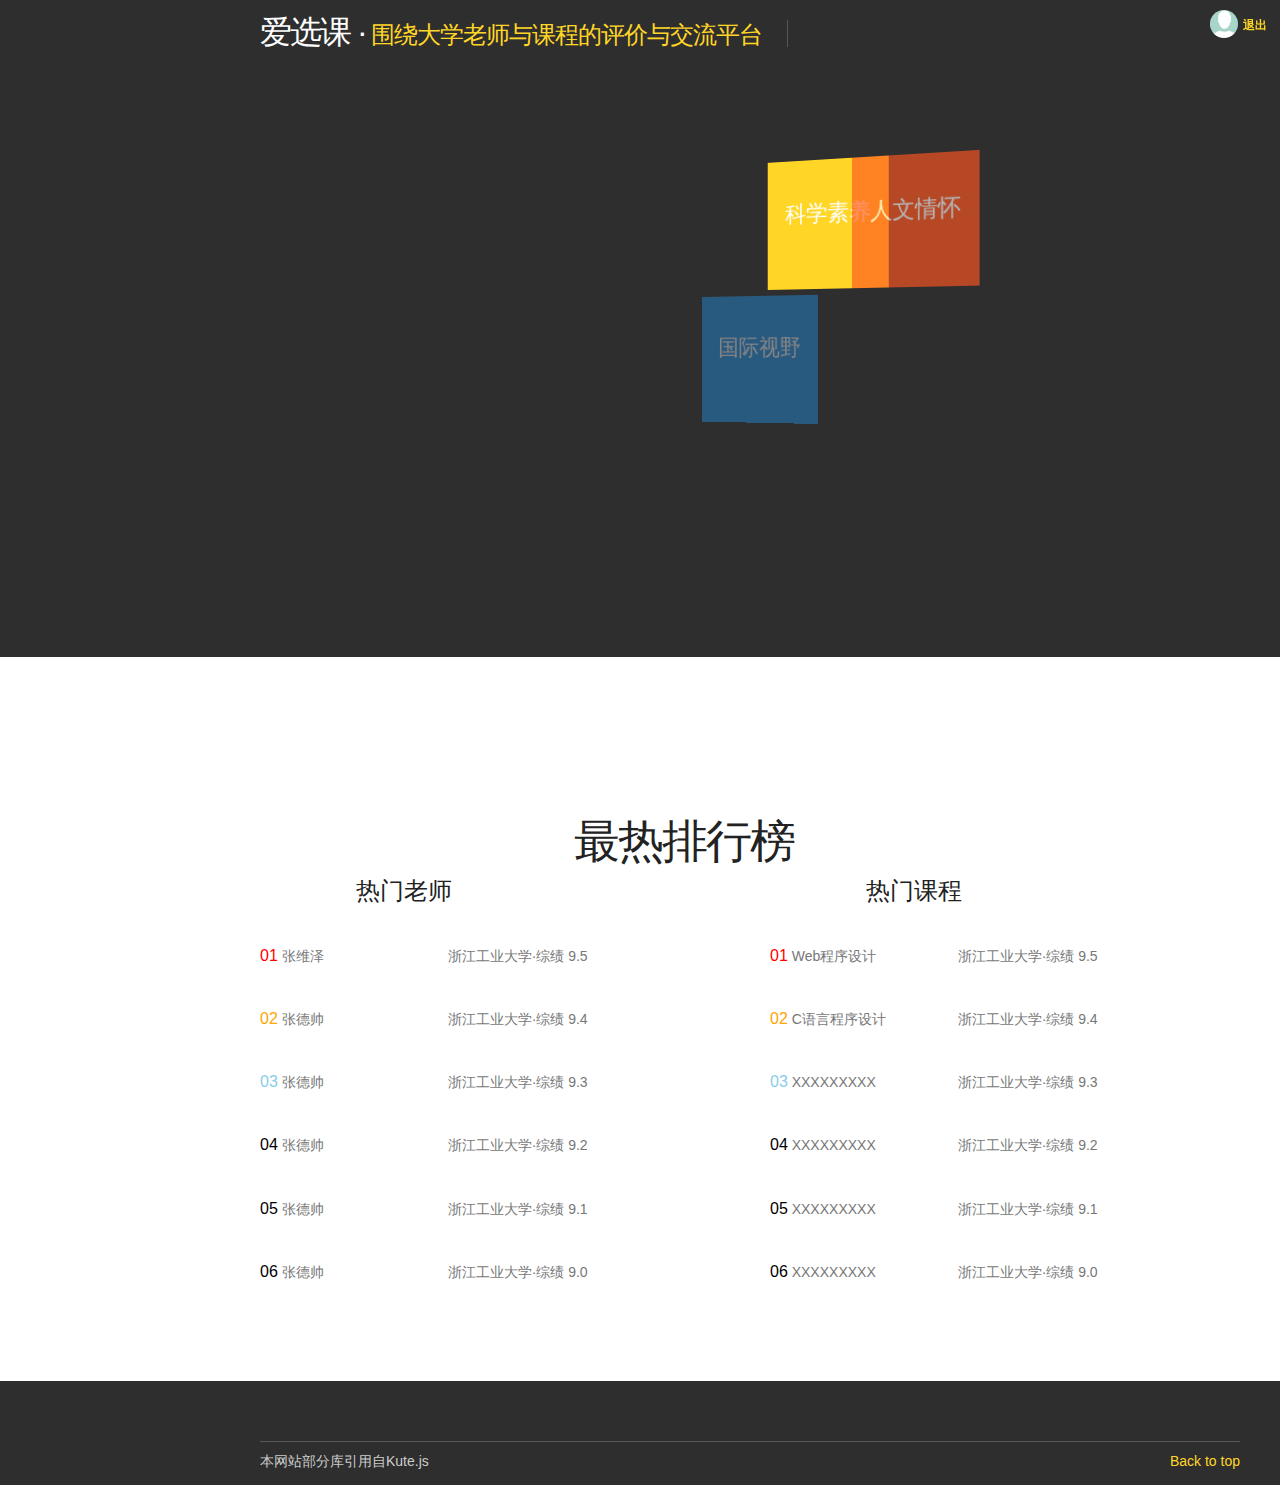
<file: web期末作业（22号最终敲定版）/index.html>
<!DOCTYPE html>
<html lang="en">
<head>
    <meta charset="utf-8">
    <link rel="shortcut icon" href="IMG/favicon.png">
    <title>爱选课</title>

    <link type="text/css" href="CSS/reset.css" rel="stylesheet">
    <link type="text/css" href="CSS/kute.css" rel="stylesheet">
    <link type="text/css" href="http://code.ionicframework.com/ionicons/2.0.1/css/ionicons.min.css" rel="stylesheet">
    <script src="JS/minifill.js"></script>
</head>

<body>
    <div class="site-wrapper">
        <div class="navbar-wrapper">
            <div class="content-wrap">
                <a href="index.html">
                    <h1 class="active">爱选课  &middot;<span> 围绕大学老师与课程的评价与交流平台</span></h1>
                </a>               
            </div>
        </div>

        <div class="content-wrap">
            <div class="columns welcome">
                <div class="col2 table">
                    <div class="frontpage">
                        <h2 class="nomargin"></h2>
                        <p class="lead"></p>
                        <p class="lead2"></p>
                        <p class="lead3"></p>
                        <p class="lead4"></p>
                        <p class="lead5"></p>
                        <p class="lead6"></p>
                        <p class="btns">
                            <a class="btn btn-blue" href="Scoring.html">我要打分</a>
                            <a class="btn" href="searching_T.html">教师查询</a>
                            <a class="btn" href="searching_S.html">模块查询</a>
                            <a class="btn" href="searching_C.html">课程查询</a>
                            <a class="btn btn-green replay" href="#">Replay</a>
                        </p>
                    </div>
                </div>
                <div class="col2 table">
                    <div class="cell">
                        <div id="blocks" class="columns nomargin">
                            <div class="col3 bg bg-yellow">
                                <h3>&nbsp;</h3>
                                <h3>&nbsp;&nbsp;&nbsp;科学素养</h3>
                            </div>
                            <div class="col3 bg bg-orange">
                                <h3>&nbsp;</h3>
                                <h3>&nbsp;&nbsp;&nbsp;人文情怀</h3>
                            </div>
                            <div class="col3 bg bg-red">
                                <h3>&nbsp;</h3>
                                <h3>&nbsp;&nbsp;&nbsp;社会责任</h3>
                            </div>

                            <div class="col3 bg bg-blue">
                                <h3>&nbsp;</h3>
                                <h3>&nbsp;&nbsp;&nbsp;国际视野</h3>
                            </div>
                            <div class="col3 bg bg-olive">
                                <h3>&nbsp;</h3>
                                <h3>&nbsp;&nbsp;&nbsp;创新创业</h3>
                            </div>
                            <div class="col3 bg bg-indigo">
                                <h3>&nbsp;</h3>
                                <h3>&nbsp;大类必修课</h3>
                            </div>

                            <div class="col3 bg bg-lime">
                                <h3>&nbsp;</h3>
                                <h3>&nbsp;大类选修课</h3>
                            </div>
                            <div class="col3 bg bg-green">
                                <h3>&nbsp;</h3>
                                <h3>&nbsp;专业必修课</h3>
                            </div>
                            <div class="col3 bg bg-teal">
                                <h3>&nbsp;</h3>
                                <h3>&nbsp;专业选修课</h3>
                            </div>

                        </div>
                    </div>

                </div>
            </div>
        </div>

        <div class="featurettes dark">
            <div class="content-wrap">
                <h2 class="nomarginlarge" style="text-align: center;">最热排行榜&emsp;&emsp;&emsp;</h2>
                <div class="columns hiddenoverflow">
                    <div class="col2">
                        <h3>&emsp;&emsp;&emsp;&emsp;热门老师</h3>
                        <div class="columns hiddenoverflow">
                            <div class="col3">
                                <p style="color: black;"><h4 style="color: red; display: inline-table;">01</h4> 张维泽</p>
                                <p style="color: black;"><h4 style="color: orange; display: inline-table;">02</h4> 张德帅</p>
                                <p style="color: black;"><h4 style="color: skyblue; display: inline-table;">03</h4> 张德帅</p>
                                <p style="color: black;"><h4 style="color: black; display: inline-table;">04</h4> 张德帅</p>
                                <p style="color: black;"><h4 style="color: black; display: inline-table;">05</h4> 张德帅</p>
                                <p style="color: black;"><h4 style="color: black; display: inline-table;">06</h4> 张德帅</p>
                            </div>
                            <div class="col2">
                                <p style="color: black;"><h4 style="display: inline-block;">01</h4>浙江工业大学&middot;综绩 9.5</p>
                                <p style="color: black;"><h4 style="display: inline-block;">02</h4>浙江工业大学&middot;综绩 9.4</p>
                                <p style="color: black;"><h4 style="display: inline-block;">03</h4>浙江工业大学&middot;综绩 9.3</p>
                                <p style="color: black;"><h4 style="display: inline-block;">04</h4>浙江工业大学&middot;综绩 9.2</p>
                                <p style="color: black;"><h4 style="display: inline-block;">05</h4>浙江工业大学&middot;综绩 9.1</p>
                                <p style="color: black;"><h4 style="display: inline-block;">06</h4>浙江工业大学&middot;综绩 9.0</p>
                            </div>
                        </div>

                    </div>
                    <div class="col2">
                        <h3>&emsp;&emsp;&emsp;&emsp;热门课程</h3>
                        <div class="columns hiddenoverflow">
                            <div class="col3">
                                <p style="color: black;"><h4 style="color: red; display: inline-table;">01</h4> Web程序设计</p>
                                <p style="color: black;"><h4 style="color: orange; display: inline-table;">02</h4> C语言程序设计</p>
                                <p style="color: black;"><h4 style="color: skyblue; display: inline-table;">03</h4> XXXXXXXXX</p>
                                <p style="color: black;"><h4 style="color: black; display: inline-table;">04</h4> XXXXXXXXX</p>
                                <p style="color: black;"><h4 style="color: black; display: inline-table;">05</h4> XXXXXXXXX</p>
                                <p style="color: black;"><h4 style="color: black; display: inline-table;">06</h4> XXXXXXXXX</p>
                            </div>
                            <div class="col2">
                                <p style="color: black;"><h4 style="display: inline-block;">01</h4>浙江工业大学&middot;综绩 9.5</p>
                                <p style="color: black;"><h4 style="display: inline-block;">02</h4>浙江工业大学&middot;综绩 9.4</p>
                                <p style="color: black;"><h4 style="display: inline-block;">03</h4>浙江工业大学&middot;综绩 9.3</p>
                                <p style="color: black;"><h4 style="display: inline-block;">04</h4>浙江工业大学&middot;综绩 9.2</p>
                                <p style="color: black;"><h4 style="display: inline-block;">05</h4>浙江工业大学&middot;综绩 9.1</p>
                                <p style="color: black;"><h4 style="display: inline-block;">06</h4>浙江工业大学&middot;综绩 9.0</p>
                            </div>
                        </div>
                    </div>
                </div>
            </div>
        </div>

        <div id="share" class="nav" style="width: 80px;height: 60px;">
            <a href="web.html" >
                <img src="IMG/头像.jpg" alt="空白头像" style="height: 28px; width: 28px; border-radius: 14px;">
                <h5 style="position: relative; left: 33px;top: -53px;">退出</h5>
            </a>
        </div>
        
        <footer>
            <div class="content-wrap">
                <p class="pull-right"><a id="toTop" href="#">Back to top</a></p>
                <p>本网站部分库引用自Kute.js</p>
            </div>
        </footer>

    </div>


    <script src="JS/kute.min.js"></script>
    <script src="JS/kute-css.min.js"></script>
    <script src="JS/kute-text.min.js"></script>
    <script src="JS/scripts.js"></script>
    <script src="JS/home.js"></script>
</body>

</html>
</file>
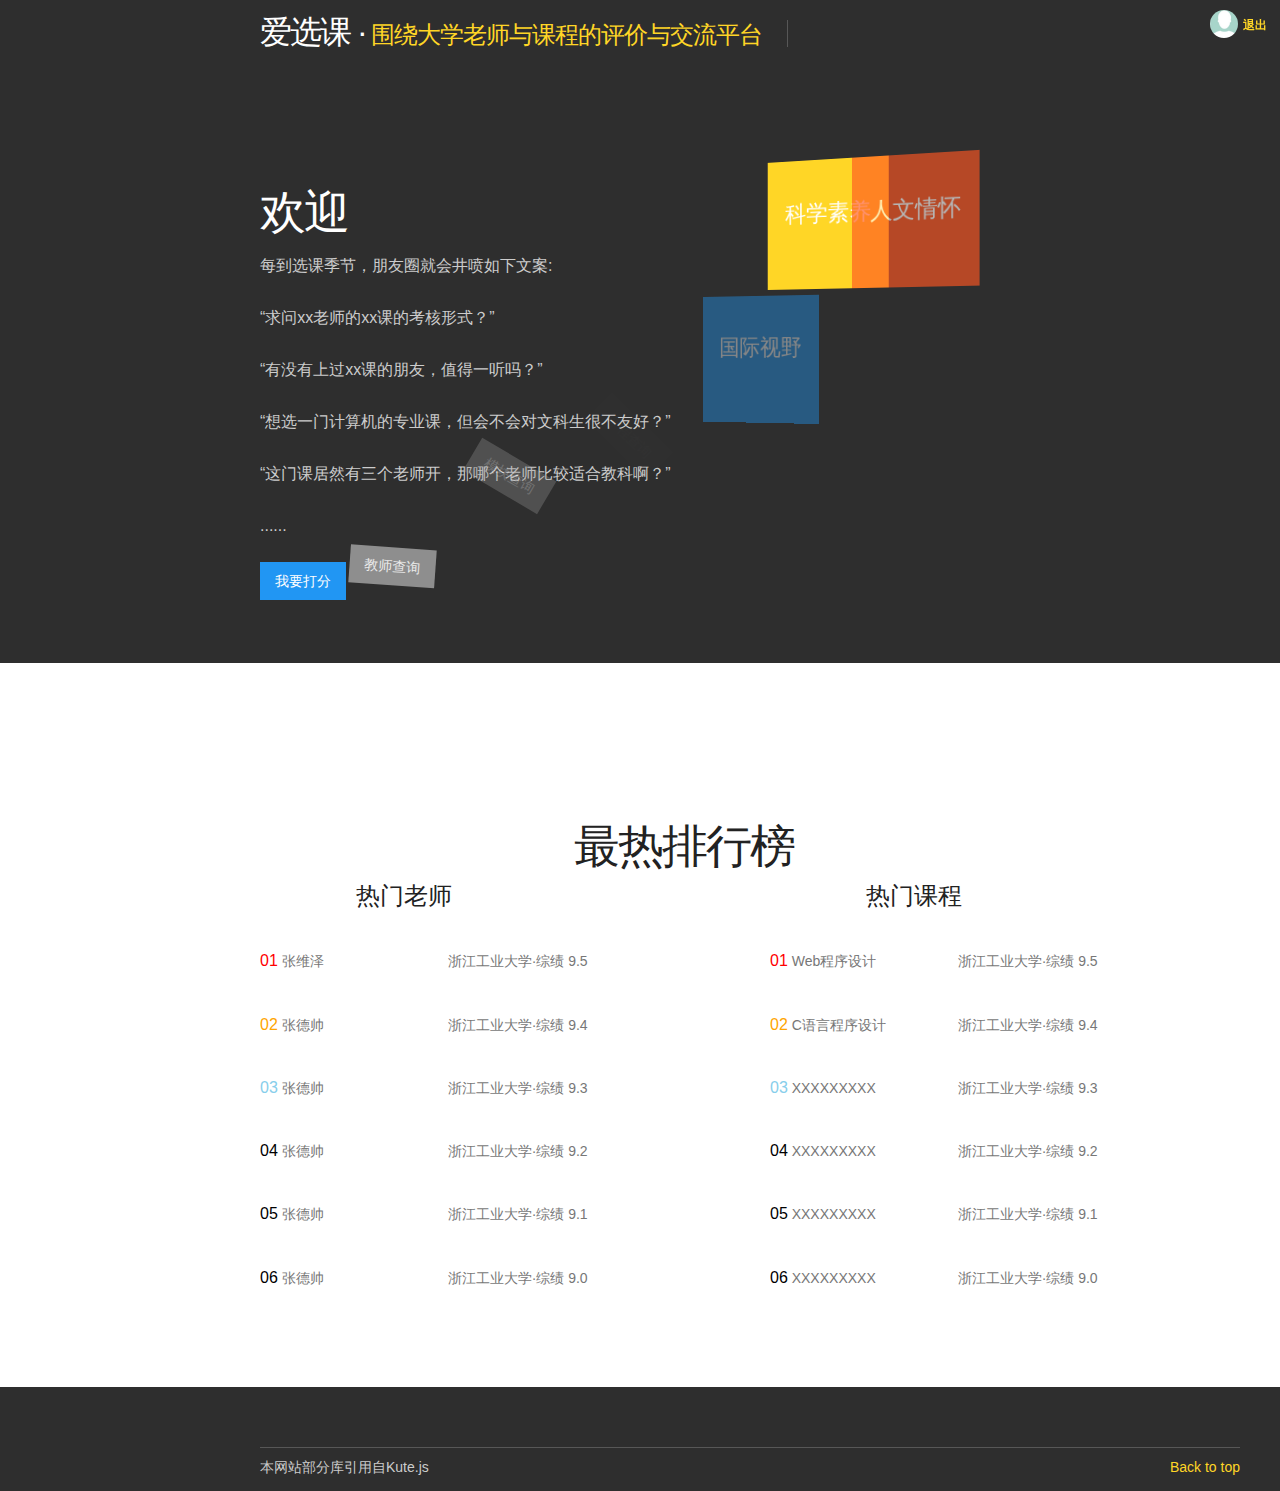
<file: web期末作业（22号最终敲定版）/index2.html>
<!DOCTYPE html>
<html lang="en">
<head>
    <meta charset="utf-8">
    <link rel="shortcut icon" href="IMG/favicon.png">
    <title>爱选课</title>

    <link type="text/css" href="CSS/reset.css" rel="stylesheet">
    <link type="text/css" href="CSS/kute.css" rel="stylesheet">
    <link type="text/css" href="http://code.ionicframework.com/ionicons/2.0.1/css/ionicons.min.css" rel="stylesheet">
    <script src="JS/minifill.js"></script>
</head>

<body>
    <div class="site-wrapper">
        <div class="navbar-wrapper">
            <div class="content-wrap">
                <a href="index.html">
                    <h1 class="active">爱选课  &middot;<span> 围绕大学老师与课程的评价与交流平台</span></h1>
                </a>               
            </div>
        </div>

        <div class="content-wrap">
            <div class="columns welcome">
                <div class="col2 table">
                    <div class="frontpage">
                        <h2 class="nomargin">欢迎</h2>
                        <p class="lead">每到选课季节，朋友圈就会井喷如下文案:</p>
                        <p class="lead2">“求问xx老师的xx课的考核形式？”</p>
                        <p class="lead3">“有没有上过xx课的朋友，值得一听吗？”</p>
                        <p class="lead4">“想选一门计算机的专业课，但会不会对文科生很不友好？”</p>
                        <p class="lead5">“这门课居然有三个老师开，那哪个老师比较适合教科啊？”</p>
                        <p class="lead6">......</p>
                        <p class="btns">
                            <a class="btn btn-blue" href="Scoring.html">我要打分</a>
                            <a class="btn" href="searching_T.html">教师查询</a>
                            <a class="btn" href="searching_S.html">模块查询</a>
                            <a class="btn" href="searching_C.html">课程查询</a>
                            <a class="btn btn-green replay" href="#">Replay</a>
                        </p>
                    </div>
                </div>
                <div class="col2 table">
                    <div class="cell">
                        <div id="blocks" class="columns nomargin">
                            <div class="col3 bg bg-yellow">
                                <h3>&nbsp;</h3>
                                <h3>&nbsp;&nbsp;&nbsp;科学素养</h3>
                            </div>
                            <div class="col3 bg bg-orange">
                                <h3>&nbsp;</h3>
                                <h3>&nbsp;&nbsp;&nbsp;人文情怀</h3>
                            </div>
                            <div class="col3 bg bg-red">
                                <h3>&nbsp;</h3>
                                <h3>&nbsp;&nbsp;&nbsp;社会责任</h3>
                            </div>

                            <div class="col3 bg bg-blue">
                                <h3>&nbsp;</h3>
                                <h3>&nbsp;&nbsp;&nbsp;国际视野</h3>
                            </div>
                            <div class="col3 bg bg-olive">
                                <h3>&nbsp;</h3>
                                <h3>&nbsp;&nbsp;&nbsp;创新创业</h3>
                            </div>
                            <div class="col3 bg bg-indigo">
                                <h3>&nbsp;</h3>
                                <h3>&nbsp;大类必修课</h3>
                            </div>

                            <div class="col3 bg bg-lime">
                                <h3>&nbsp;</h3>
                                <h3>&nbsp;大类选修课</h3>
                            </div>
                            <div class="col3 bg bg-green">
                                <h3>&nbsp;</h3>
                                <h3>&nbsp;专业必修课</h3>
                            </div>
                            <div class="col3 bg bg-teal">
                                <h3>&nbsp;</h3>
                                <h3>&nbsp;专业选修课</h3>
                            </div>
                        </div>
                    </div>
                </div>
            </div>
        </div>

        <div class="featurettes dark">
            <div class="content-wrap">
                <h2 class="nomarginlarge" style="text-align: center;">最热排行榜&emsp;&emsp;&emsp;</h2>
                <div class="columns hiddenoverflow">
                    <div class="col2">
                        <h3>&emsp;&emsp;&emsp;&emsp;热门老师</h3>
                        <div class="columns hiddenoverflow">
                            <div class="col3">
                                <p style="color: black;"><h4 style="color: red; display: inline-table;">01</h4> 张维泽</p>
                                <p style="color: black;"><h4 style="color: orange; display: inline-table;">02</h4> 张德帅</p>
                                <p style="color: black;"><h4 style="color: skyblue; display: inline-table;">03</h4> 张德帅</p>
                                <p style="color: black;"><h4 style="color: black; display: inline-table;">04</h4> 张德帅</p>
                                <p style="color: black;"><h4 style="color: black; display: inline-table;">05</h4> 张德帅</p>
                                <p style="color: black;"><h4 style="color: black; display: inline-table;">06</h4> 张德帅</p>
                            </div>
                            <div class="col2">
                                <p style="color: black;"><h4 style="display: inline-block;">01</h4>浙江工业大学&middot;综绩 9.5</p>
                                <p style="color: black;"><h4 style="display: inline-block;">02</h4>浙江工业大学&middot;综绩 9.4</p>
                                <p style="color: black;"><h4 style="display: inline-block;">03</h4>浙江工业大学&middot;综绩 9.3</p>
                                <p style="color: black;"><h4 style="display: inline-block;">04</h4>浙江工业大学&middot;综绩 9.2</p>
                                <p style="color: black;"><h4 style="display: inline-block;">05</h4>浙江工业大学&middot;综绩 9.1</p>
                                <p style="color: black;"><h4 style="display: inline-block;">06</h4>浙江工业大学&middot;综绩 9.0</p>
                            </div>
                        </div>

                    </div>
                    <div class="col2">
                        <h3>&emsp;&emsp;&emsp;&emsp;热门课程</h3>
                        <div class="columns hiddenoverflow">
                            <div class="col3">
                                <p style="color: black;"><h4 style="color: red; display: inline-table;">01</h4> Web程序设计</p>
                                <p style="color: black;"><h4 style="color: orange; display: inline-table;">02</h4> C语言程序设计</p>
                                <p style="color: black;"><h4 style="color: skyblue; display: inline-table;">03</h4> XXXXXXXXX</p>
                                <p style="color: black;"><h4 style="color: black; display: inline-table;">04</h4> XXXXXXXXX</p>
                                <p style="color: black;"><h4 style="color: black; display: inline-table;">05</h4> XXXXXXXXX</p>
                                <p style="color: black;"><h4 style="color: black; display: inline-table;">06</h4> XXXXXXXXX</p>
                            </div>
                            <div class="col2">
                                <p style="color: black;"><h4 style="display: inline-block;">01</h4>浙江工业大学&middot;综绩 9.5</p>
                                <p style="color: black;"><h4 style="display: inline-block;">02</h4>浙江工业大学&middot;综绩 9.4</p>
                                <p style="color: black;"><h4 style="display: inline-block;">03</h4>浙江工业大学&middot;综绩 9.3</p>
                                <p style="color: black;"><h4 style="display: inline-block;">04</h4>浙江工业大学&middot;综绩 9.2</p>
                                <p style="color: black;"><h4 style="display: inline-block;">05</h4>浙江工业大学&middot;综绩 9.1</p>
                                <p style="color: black;"><h4 style="display: inline-block;">06</h4>浙江工业大学&middot;综绩 9.0</p>
                            </div>
                        </div>
                    </div>
                </div>
            </div>
        </div>

        <div id="share" class="nav" style="width: 80px;height: 60px;">
            <a href="web.html" >
                <img src="IMG/头像.jpg" alt="空白头像" style="height: 28px; width: 28px; border-radius: 14px;">
                <h5 style="position: relative; left: 33px;top: -53px;">退出</h5>
            </a>
        </div>
        
        <footer>
            <div class="content-wrap">
                <p class="pull-right"><a id="toTop" href="#">Back to top</a></p>
                <p>本网站部分库引用自Kute.js</p>
            </div>
        </footer>
        
    <script src="JS/kute.min.js"></script>
    <script src="JS/kute-css.min.js"></script>
    <script src="JS/kute-text.min.js"></script>
    <script src="JS/scripts.js"></script>
    <script src="JS/home1.js"></script>
</body>

</html>
</file>
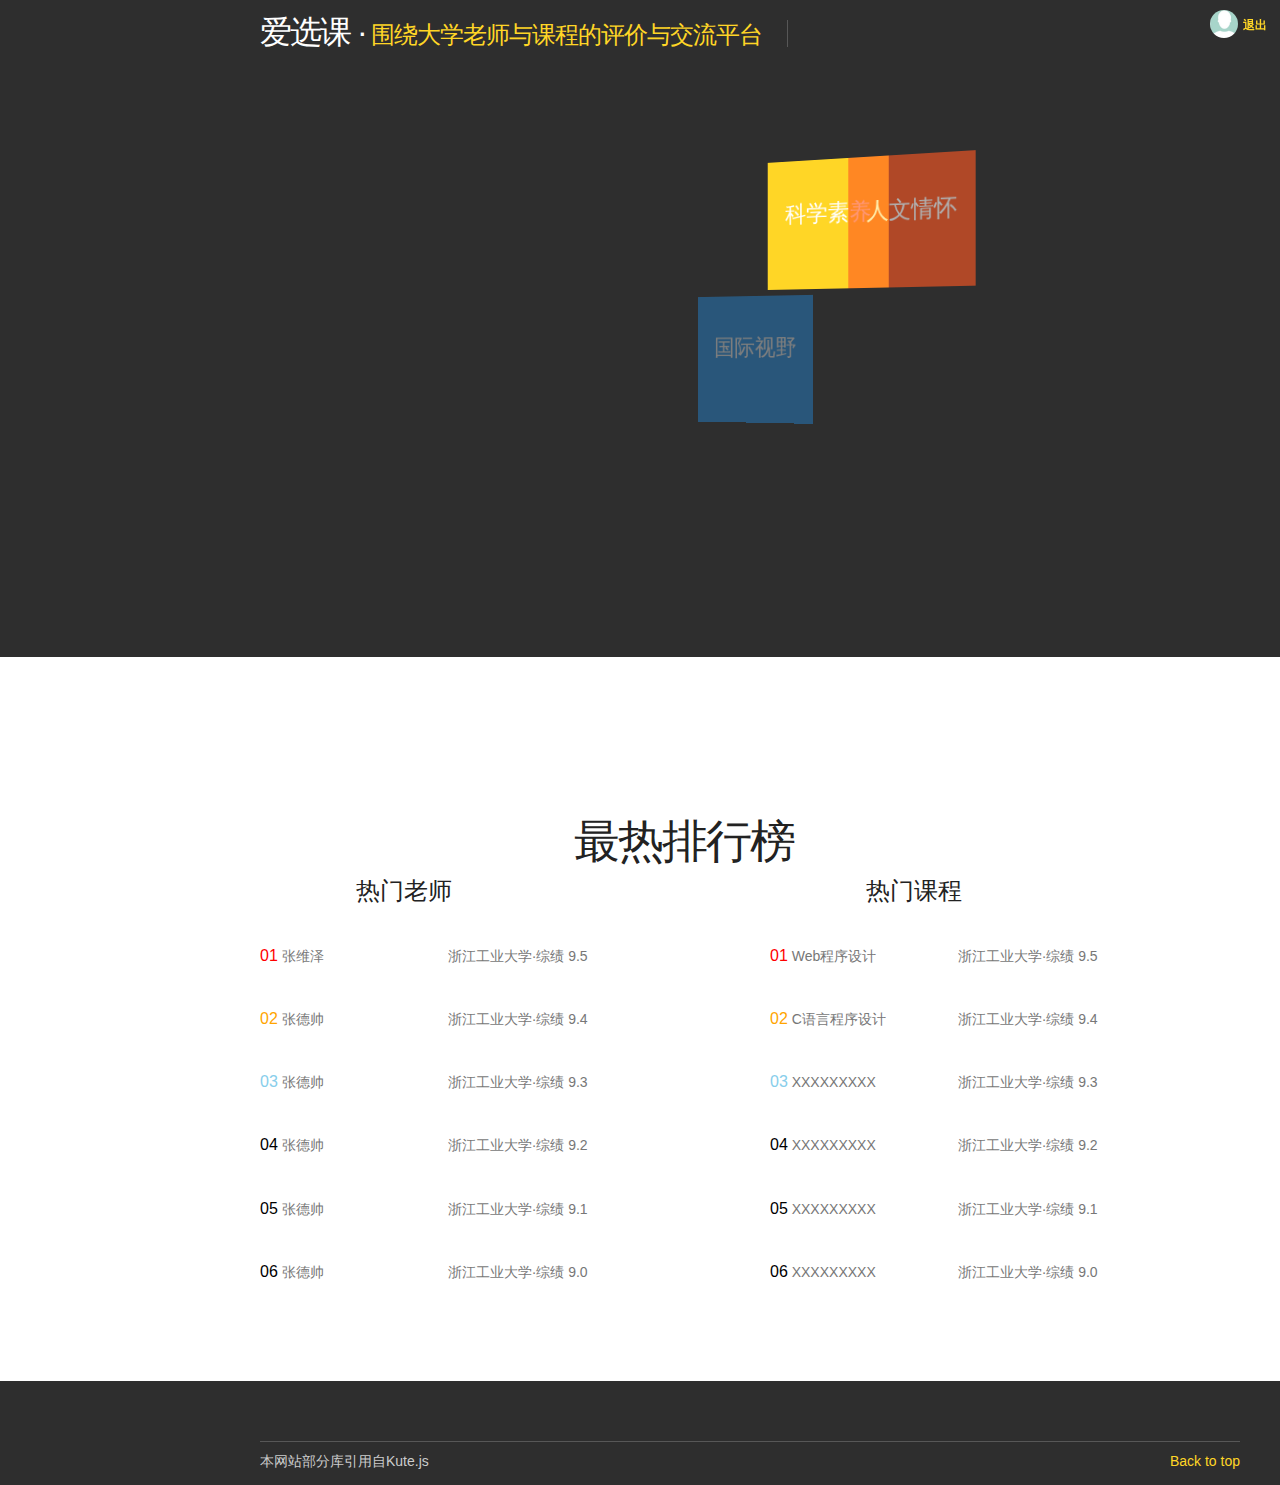
<file: web期末作业（22号最终敲定版）/index3.html>
<!DOCTYPE html>
<html lang="en">
<head>
    <meta charset="utf-8">
    <link rel="shortcut icon" href="IMG/favicon.png">
    <title>爱选课</title>

    <link type="text/css" href="CSS/reset.css" rel="stylesheet">
    <link type="text/css" href="CSS/kute.css" rel="stylesheet">
    <link type="text/css" href="http://code.ionicframework.com/ionicons/2.0.1/css/ionicons.min.css" rel="stylesheet">
    <script src="JS/minifill.js"></script>
</head>

<body>
    <div class="site-wrapper">
        <div class="navbar-wrapper">
            <div class="content-wrap">
                <a href="index.html">
                    <h1 class="active">爱选课  &middot;<span> 围绕大学老师与课程的评价与交流平台</span></h1>
                </a>               
            </div>
        </div>

        <div class="content-wrap">
            <div class="columns welcome">
                <div class="col2 table">
                    <div class="frontpage">
                        <h2 class="nomargin"></h2>
                        <p class="lead"></p>
                        <p class="lead2"></p>
                        <p class="lead3"></p>
                        <p class="lead4"></p>
                        <p class="lead5"></p>
                        <p class="lead6"></p>
                        <p class="btns">
                            <a class="btn btn-blue" href="Scoring.html">我要打分</a>
                            <a class="btn" href="searching_T.html">教师查询</a>
                            <a class="btn" href="searching_S.html">模块查询</a>
                            <a class="btn" href="searching_C.html">课程查询</a>
                            <a class="btn btn-green replay" href="#">Replay</a>
                        </p>
                    </div>
                </div>
                <div class="col2 table">
                    <div class="cell">
                        <div id="blocks" class="columns nomargin" >
                            <div class="col3 bg bg-yellow" id="ooo1" onmouseover="ooo1()">
                                <h3>&nbsp;</h3>
                                <h3>&nbsp;&nbsp;&nbsp;科学素养</h3>
                            </div>
                            <div class="col3 bg bg-orange" id="ooo2" onmouseover="ooo2()">
                                <h3>&nbsp;</h3>
                                <h3>&nbsp;&nbsp;&nbsp;人文情怀</h3>
                            </div>
                            <div class="col3 bg bg-red" id="ooo3" onmouseover="ooo3()">
                                <h3>&nbsp;</h3>
                                <h3>&nbsp;&nbsp;&nbsp;社会责任</h3>
                            </div>

                            <div class="col3 bg bg-blue" id="ooo4" onmouseover="ooo4()">
                                <h3>&nbsp;</h3>
                                <h3>&nbsp;&nbsp;&nbsp;国际视野</h3>
                            </div>
                            <div class="col3 bg bg-olive" id="ooo5" onmouseover="ooo5()">
                                <h3>&nbsp;</h3>
                                <h3>&nbsp;&nbsp;&nbsp;创新创业</h3>
                            </div>
                            <div class="col3 bg bg-indigo" id="ooo6" onmouseover="ooo6()">
                                <h3>&nbsp;</h3>
                                <h3>&nbsp;大类必修课</h3>
                            </div>

                            <div class="col3 bg bg-lime" id="ooo7" onmouseover="ooo7()">
                                <h3>&nbsp;</h3>
                                <h3>&nbsp;大类选修课</h3>
                            </div>
                            <div class="col3 bg bg-green" id="ooo8" onmouseover="ooo8()">
                                <h3>&nbsp;</h3>
                                <h3>&nbsp;专业必修课</h3>
                            </div>
                            <div class="col3 bg bg-teal" id="ooo9" onmouseover="ooo9()">
                                <h3>&nbsp;</h3>
                                <h3>&nbsp;专业选修课</h3>
                            </div>

                        </div>
                    </div>

                </div>
            </div>
        </div>

        <div class="featurettes dark">
            <div class="content-wrap">
                <h2 class="nomarginlarge" style="text-align: center;">最热排行榜&emsp;&emsp;&emsp;</h2>
                <div class="columns hiddenoverflow">
                    <div class="col2">
                        <h3>&emsp;&emsp;&emsp;&emsp;热门老师</h3>
                        <div class="columns hiddenoverflow">
                            <div class="col3">
                                <p style="color: black;"><h4 style="color: red; display: inline-table;">01</h4> 张维泽</p>
                                <p style="color: black;"><h4 style="color: orange; display: inline-table;">02</h4> 张德帅</p>
                                <p style="color: black;"><h4 style="color: skyblue; display: inline-table;">03</h4> 张德帅</p>
                                <p style="color: black;"><h4 style="color: black; display: inline-table;">04</h4> 张德帅</p>
                                <p style="color: black;"><h4 style="color: black; display: inline-table;">05</h4> 张德帅</p>
                                <p style="color: black;"><h4 style="color: black; display: inline-table;">06</h4> 张德帅</p>
                            </div>
                            <div class="col2">
                                <p style="color: black;"><h4 style="display: inline-block;">01</h4>浙江工业大学&middot;综绩 9.5</p>
                                <p style="color: black;"><h4 style="display: inline-block;">02</h4>浙江工业大学&middot;综绩 9.4</p>
                                <p style="color: black;"><h4 style="display: inline-block;">03</h4>浙江工业大学&middot;综绩 9.3</p>
                                <p style="color: black;"><h4 style="display: inline-block;">04</h4>浙江工业大学&middot;综绩 9.2</p>
                                <p style="color: black;"><h4 style="display: inline-block;">05</h4>浙江工业大学&middot;综绩 9.1</p>
                                <p style="color: black;"><h4 style="display: inline-block;">06</h4>浙江工业大学&middot;综绩 9.0</p>
                            </div>
                        </div>

                    </div>
                    <div class="col2">
                        <h3>&emsp;&emsp;&emsp;&emsp;热门课程</h3>
                        <div class="columns hiddenoverflow">
                            <div class="col3">
                                <p style="color: black;"><h4 style="color: red; display: inline-table;">01</h4> Web程序设计</p>
                                <p style="color: black;"><h4 style="color: orange; display: inline-table;">02</h4> C语言程序设计</p>
                                <p style="color: black;"><h4 style="color: skyblue; display: inline-table;">03</h4> XXXXXXXXX</p>
                                <p style="color: black;"><h4 style="color: black; display: inline-table;">04</h4> XXXXXXXXX</p>
                                <p style="color: black;"><h4 style="color: black; display: inline-table;">05</h4> XXXXXXXXX</p>
                                <p style="color: black;"><h4 style="color: black; display: inline-table;">06</h4> XXXXXXXXX</p>
                            </div>
                            <div class="col2">
                                <p style="color: black;"><h4 style="display: inline-block;">01</h4>浙江工业大学&middot;综绩 9.5</p>
                                <p style="color: black;"><h4 style="display: inline-block;">02</h4>浙江工业大学&middot;综绩 9.4</p>
                                <p style="color: black;"><h4 style="display: inline-block;">03</h4>浙江工业大学&middot;综绩 9.3</p>
                                <p style="color: black;"><h4 style="display: inline-block;">04</h4>浙江工业大学&middot;综绩 9.2</p>
                                <p style="color: black;"><h4 style="display: inline-block;">05</h4>浙江工业大学&middot;综绩 9.1</p>
                                <p style="color: black;"><h4 style="display: inline-block;">06</h4>浙江工业大学&middot;综绩 9.0</p>
                            </div>
                        </div>
                    </div>
                </div>
            </div>
        </div>

        <div id="share" class="nav" style="width: 80px;height: 60px;">
            <a href="web.html" >
                <img src="IMG/头像.jpg" alt="空白头像" style="height: 28px; width: 28px; border-radius: 14px;">
                <h5 style="position: relative; left: 33px;top: -53px;">退出</h5>
            </a>
        </div>
        
        <footer>
            <div class="content-wrap">
                <p class="pull-right"><a id="toTop" href="#">Back to top</a></p>
                <p>本网站部分库引用自Kute.js</p>
            </div>
        </footer>

    </div>


    <script src="JS/kute.min.js"></script>
    <script src="JS/kute-css.min.js"></script>
    <script src="JS/kute-text.min.js"></script>
    <script src="JS/scripts.js"></script>
    <script src="JS/home.js"></script>
</body>

</html>
</file>
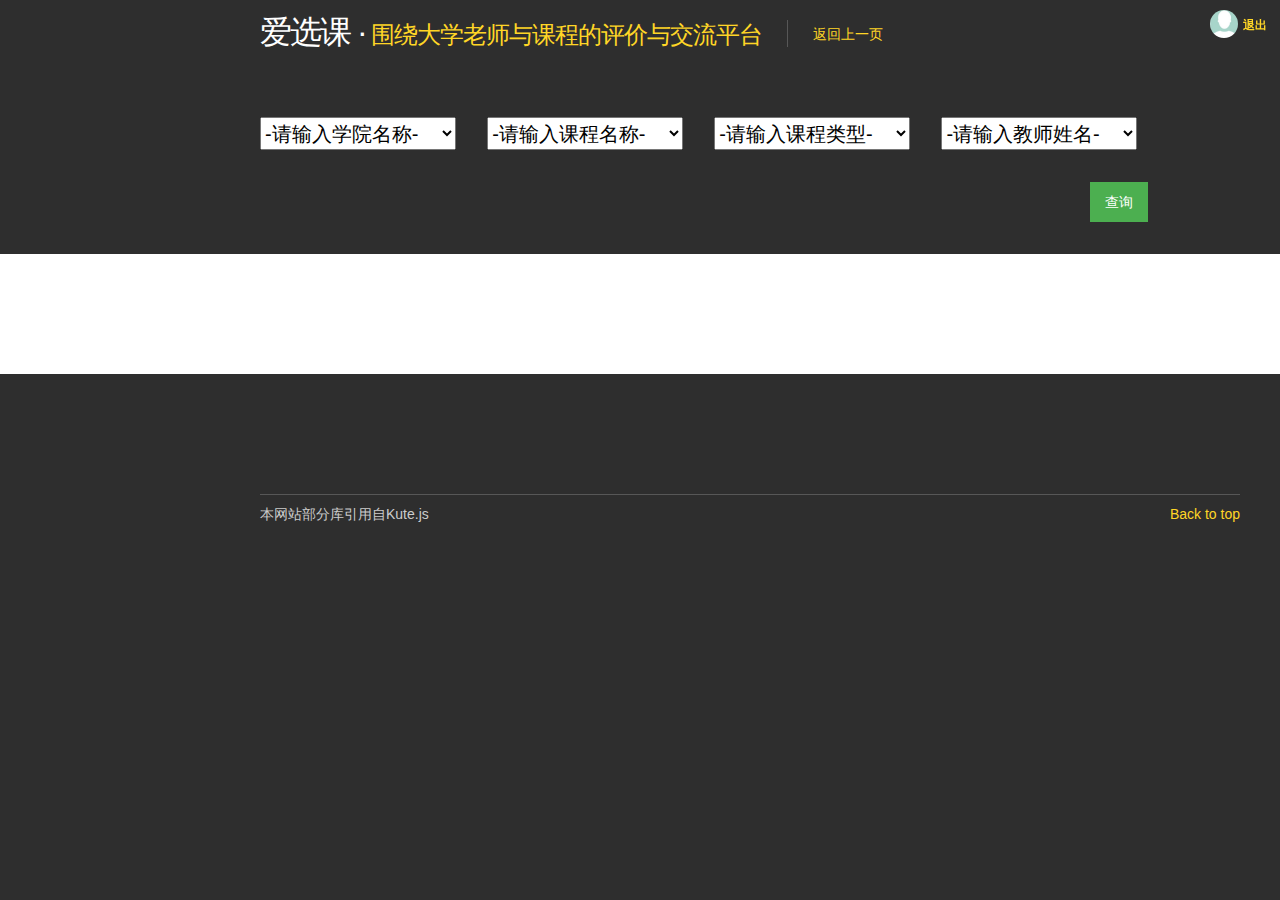
<file: web期末作业（22号最终敲定版）/Scoring.html>
<!DOCTYPE html>
<html lang="en">
<head>
    <meta charset="utf-8">
    <link rel="shortcut icon" href="IMG/favicon.png">

    <title>打分</title>
    <link type="text/css" href="CSS/reset.css" rel="stylesheet">
    <link type="text/css" href="CSS/kute2.css" rel="stylesheet">
    <link type="text/css" href="http://code.ionicframework.com/ionicons/2.0.1/css/ionicons.min.css" rel="stylesheet">
    <script src="JS/minifill.js"></script>

</head>

<body>
    <div class="site-wrapper">
        <div class="navbar-wrapper">
            <div class="content-wrap">
                <a href="index.html">
                    <h1 class="active">爱选课 &middot;<span> 围绕大学老师与课程的评价与交流平台</span></h1>
                    <a href="index2.html">返回上一页</a>
                </a>
            </div>
        </div>


        <div class="content-wrap">
            <div class="columns welcome">
                <select name="academyName" id="academy">
                    <option value="1">-请输入学院名称-</option>
                    <option value="2">2</option>
                    <option value="3">3</option>
                    <option value="4">4</option>
                    <option value="5">5</option>
                </select>
                &nbsp;&nbsp;&nbsp;&nbsp;&nbsp;&nbsp;
                <select name="courseName" id="course">
                    <option value="1">-请输入课程名称-</option>
                    <option value="2">2</option>
                    <option value="3">3</option>
                    <option value="4">4</option>
                    <option value="5">5</option>
                </select>
                &nbsp;&nbsp;&nbsp;&nbsp;&nbsp;&nbsp;
                <select name="typeName" id="tYpe">
                    <option value="1">-请输入课程类型-</option>
                    <option value="2">2</option>
                    <option value="3">3</option>
                    <option value="4">4</option>
                    <option value="5">5</option>
                </select>
                &nbsp;&nbsp;&nbsp;&nbsp;&nbsp;&nbsp;
                <select name="teacherName" id="teacher">
                    <option value="1">-请输入教师姓名-</option>
                    <option value="2">2</option>
                    <option value="3">3</option>
                    <option value="4">4</option>
                    <option value="5">5</option>
                </select>
            </div>
        </div>
       
        <div id="search">
            <a class="btn btn-green" href="Scoring_showing.html">查询</a>
        </div>

        <div class="featurettes dark">
        </div>

        <div id="share" class="nav" style="width: 80px;height: 60px;">
            <a href="web.html">
                <img src="IMG/头像.jpg" alt="空白头像" style="height: 28px; width: 28px; border-radius: 14px;">
                <h5 style="position: relative; left: 33px;top: -53px;">退出</h5>
            </a>
        </div>

    </div>

    <footer>
        <div class="content-wrap">
            <p class="pull-right"><a id="toTop" href="#">Back to top</a></p>
            <p>本网站部分库引用自Kute.js</p>
        </div>
    </footer>

    <script src="JS/kute.min.js"></script>
    <script src="JS/kute-css.min.js"></script>
    <script src="JS/kute-text.min.js"></script>
    <script src="JS/scripts.js"></script>
    <script src="JS/home.js"></script>
</body>

</html>
</file>
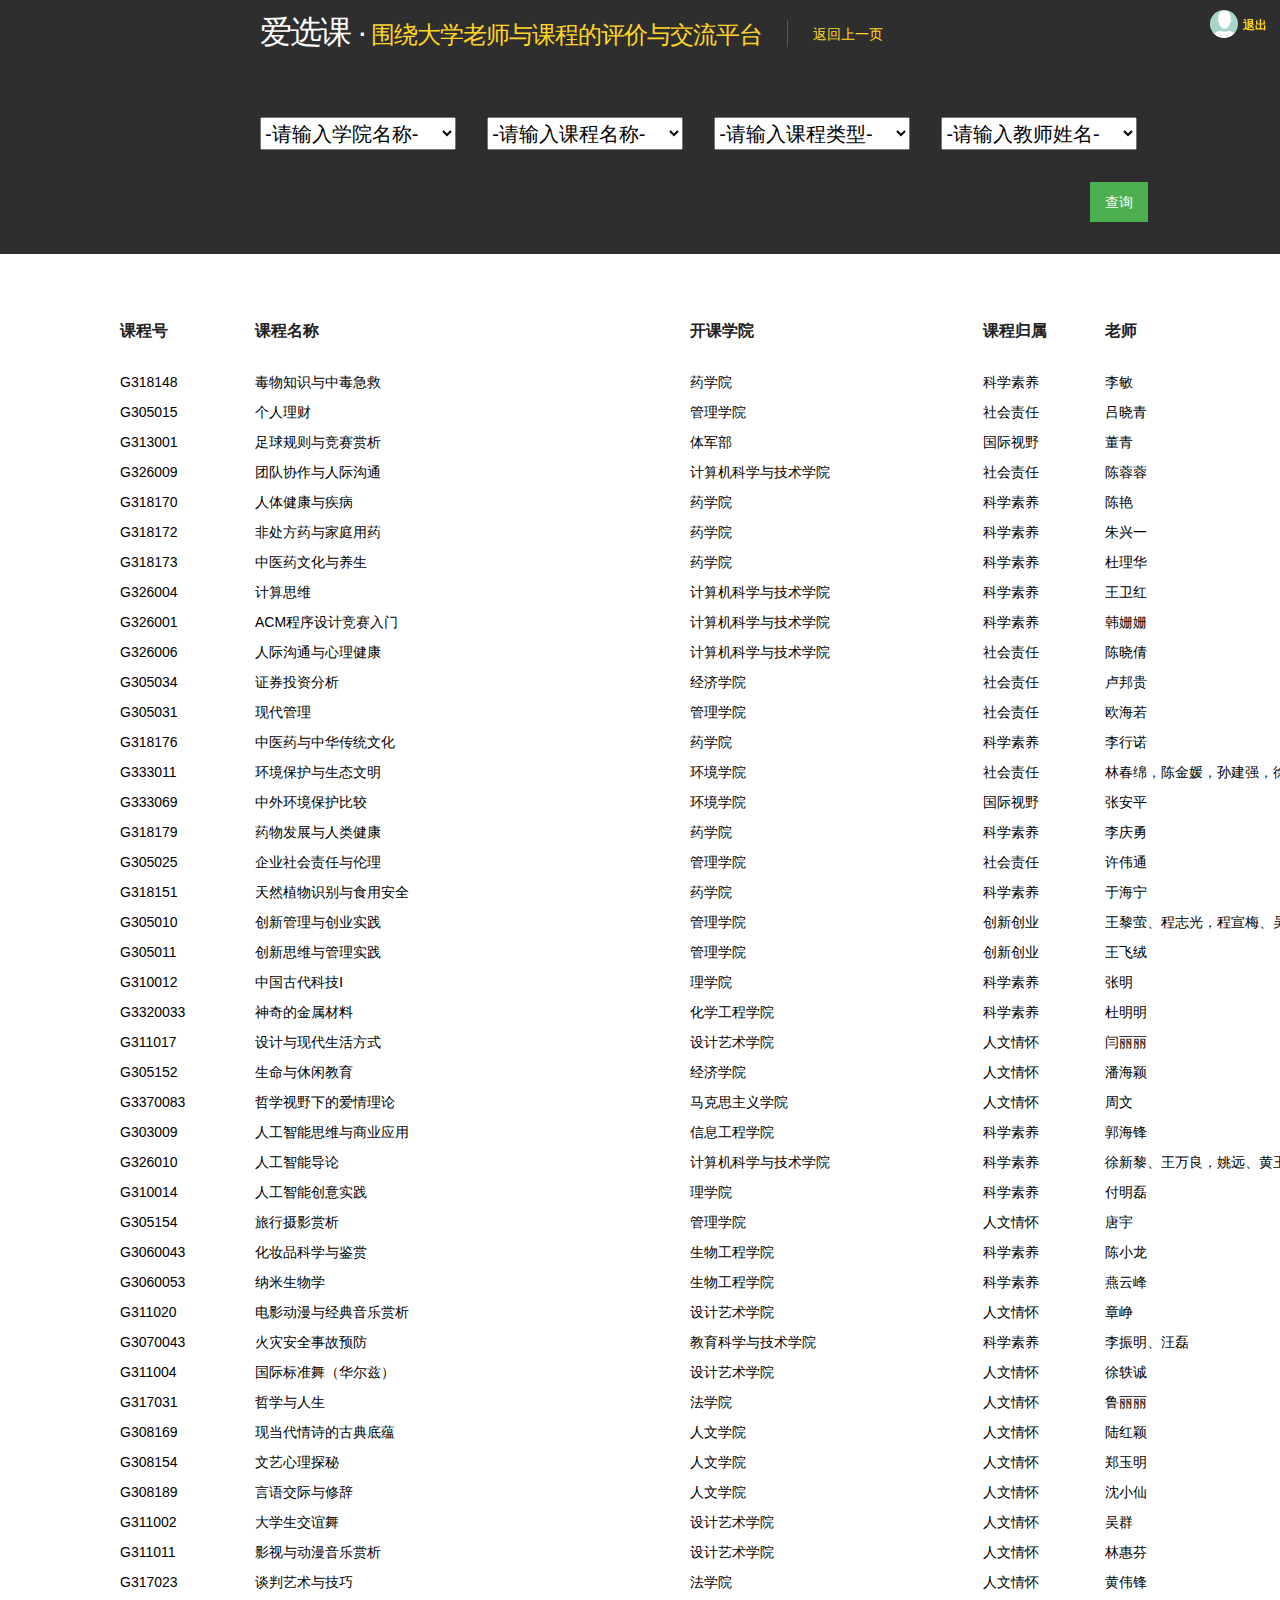
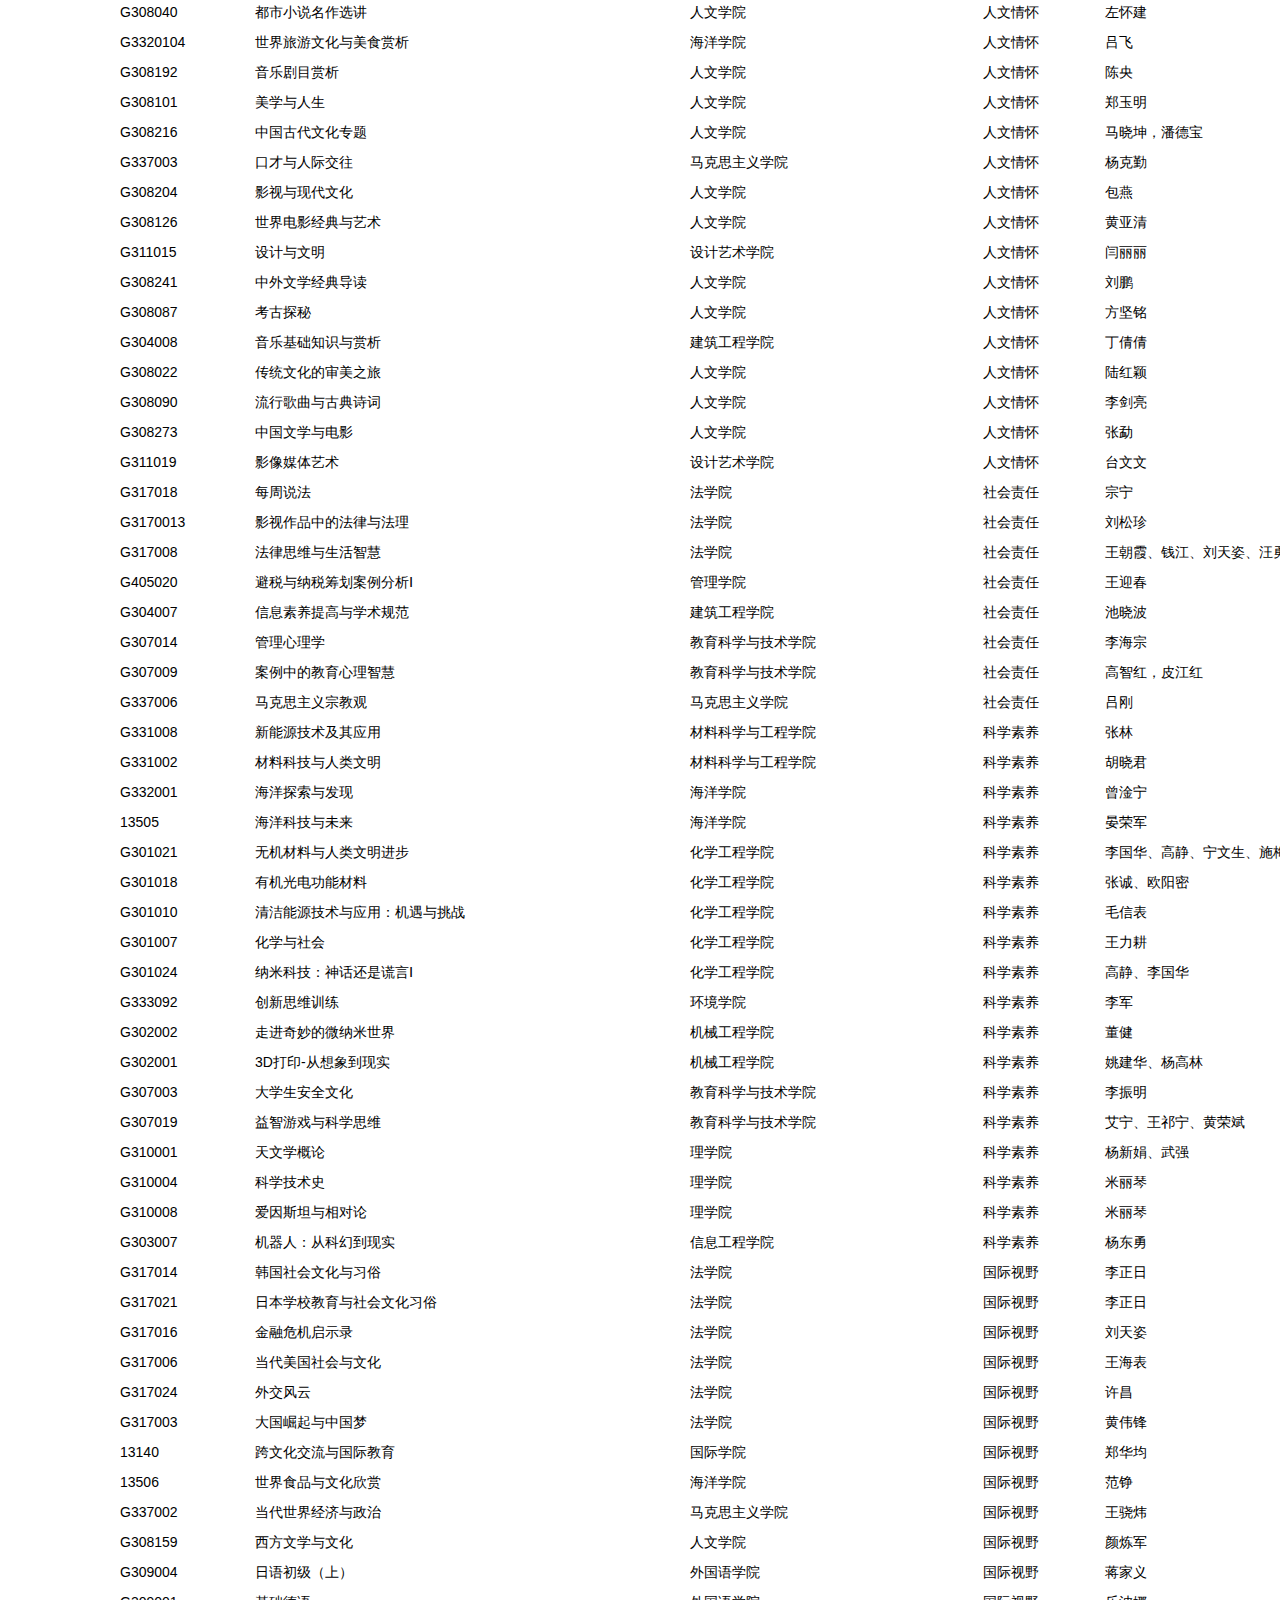
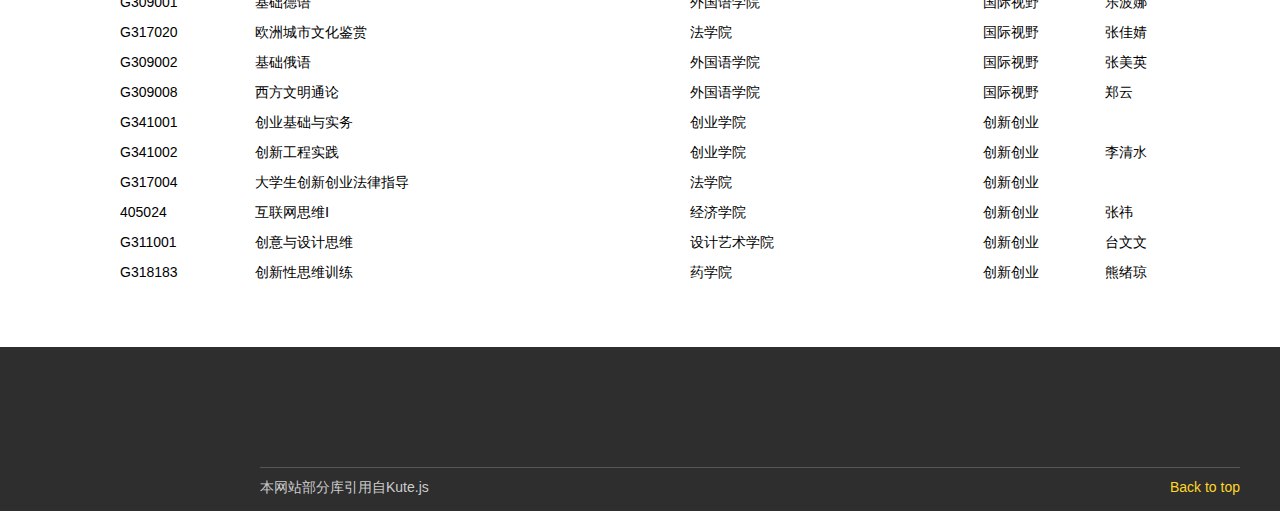
<file: web期末作业（22号最终敲定版）/Scoring_showing.html>
<!DOCTYPE html>
<html lang="en">

<head>
    <meta charset="utf-8">
    <link rel="shortcut icon" href="IMG/favicon.png">
    <title>打分</title>

    <link type="text/css" href="CSS/reset.css" rel="stylesheet">
    <link type="text/css" href="CSS/kute2.css" rel="stylesheet">
    <link type="text/css" href="http://code.ionicframework.com/ionicons/2.0.1/css/ionicons.min.css" rel="stylesheet">
    <script src="JS/minifill.js"></script>

</head>

<body>
    <div class="site-wrapper">
        <div class="navbar-wrapper">
            <div class="content-wrap">
                <a href="index.html">
                    <h1 class="active">爱选课 &middot;<span> 围绕大学老师与课程的评价与交流平台</span></h1>
                    <a href="index2.html">返回上一页</a>
                </a>
            </div>
        </div>


        <div class="content-wrap">
            <div class="columns welcome">
                <select name="academyName" id="academy">
                    <option value="1">-请输入学院名称-</option>
                    <option value="2">2</option>
                    <option value="3">3</option>
                    <option value="4">4</option>
                    <option value="5">5</option>
                </select>
                &nbsp;&nbsp;&nbsp;&nbsp;&nbsp;&nbsp;
                <select name="courseName" id="course">
                    <option value="1">-请输入课程名称-</option>
                    <option value="2">2</option>
                    <option value="3">3</option>
                    <option value="4">4</option>
                    <option value="5">5</option>
                </select>
                &nbsp;&nbsp;&nbsp;&nbsp;&nbsp;&nbsp;
                <select name="typeName" id="tYpe">
                    <option value="1">-请输入课程类型-</option>
                    <option value="2">2</option>
                    <option value="3">3</option>
                    <option value="4">4</option>
                    <option value="5">5</option>
                </select>
                &nbsp;&nbsp;&nbsp;&nbsp;&nbsp;&nbsp;
                <select name="teacherName" id="teacher">
                    <option value="1">-请输入教师姓名-</option>
                    <option value="2">2</option>
                    <option value="3">3</option>
                    <option value="4">4</option>
                    <option value="5">5</option>
                </select>
            </div>
        </div>
       
        <div id="search">
            <a class="btn btn-green" href="Scoring_showing.html">查询</a>
        </div>

        <div class="featurettes">
            <div class="content-wrap-table">
                <table cellpadding='0' cellspacing='0' width='1476' id='store' style="color: black;">
                    <col class='x22' width='135' style='width:101.25pt'>
                    <col class='x21' width='435' style='width:326.25pt'>
                    <col class='x21' width='293' style='width:219.75pt'>
                    <col class='x21' width='122' style='width:91.5pt'>
                    <col class='x21' width='491' style='width:368.25pt'>
                    <tr height='30' style='height:22.5pt' id='r0'>
                        <td height='30' class='x22' width='135' style='height:22.5pt;width:101.25pt;'><h3>课程号</h3></td>
                        <td class='x21' width='435' style='width:326.25pt;'><h3>课程名称</h3></td>
                        <td class='x21' width='293' style='width:219.75pt;'><h3>开课学院</h3></td>
                        <td class='x21' width='122' style='width:91.5pt;'><h3>课程归属</h3></td>
                        <td class='x21' width='491' style='width:368.25pt;'><h3>老师</h3></td>
                    </tr>
                    <tr height='30' style='height:22.5pt' id='r1'>
                        <td height='30' class='x22' style='height:22.5pt;'>G318148</td>
                        <td class='x21'>毒物知识与中毒急救</td>
                        <td class='x21'>药学院</td>
                        <td class='x21'>科学素养</td>
                        <td class='x21'>李敏</td>
                    </tr>
                    <tr height='30' style='height:22.5pt' id='r2'>
                        <td height='30' class='x22' style='height:22.5pt;'>G305015</td>
                        <td class='x21'>个人理财</td>
                        <td class='x21'>管理学院</td>
                        <td class='x21'>社会责任</td>
                        <td class='x21'>吕晓青</td>
                    </tr>
                    <tr height='30' style='height:22.5pt' id='r3'>
                        <td height='30' class='x22' style='height:22.5pt;'>G313001</td>
                        <td class='x21'>足球规则与竞赛赏析</td>
                        <td class='x21'>体军部</td>
                        <td class='x21'>国际视野</td>
                        <td class='x21'>董青</td>
                    </tr>
                    <tr height='30' style='height:22.5pt' id='r4'>
                        <td height='30' class='x22' style='height:22.5pt;'>G326009</td>
                        <td class='x21'>团队协作与人际沟通</td>
                        <td class='x21'>计算机科学与技术学院</td>
                        <td class='x21'>社会责任</td>
                        <td class='x21'>陈蓉蓉</td>
                    </tr>
                    <tr height='30' style='height:22.5pt' id='r5'>
                        <td height='30' class='x22' style='height:22.5pt;'>G318170</td>
                        <td class='x21'>人体健康与疾病</td>
                        <td class='x21'>药学院</td>
                        <td class='x21'>科学素养</td>
                        <td class='x21'>陈艳</td>
                    </tr>
                    <tr height='30' style='height:22.5pt' id='r6'>
                        <td height='30' class='x22' style='height:22.5pt;'>G318172</td>
                        <td class='x21'>非处方药与家庭用药</td>
                        <td class='x21'>药学院</td>
                        <td class='x21'>科学素养</td>
                        <td class='x21'>朱兴一</td>
                    </tr>
                    <tr height='30' style='height:22.5pt' id='r7'>
                        <td height='30' class='x22' style='height:22.5pt;'>G318173</td>
                        <td class='x21'>中医药文化与养生</td>
                        <td class='x21'>药学院</td>
                        <td class='x21'>科学素养</td>
                        <td class='x21'>杜理华</td>
                    </tr>
                    <tr height='30' style='height:22.5pt' id='r8'>
                        <td height='30' class='x22' style='height:22.5pt;'>G326004</td>
                        <td class='x21'>计算思维</td>
                        <td class='x21'>计算机科学与技术学院</td>
                        <td class='x21'>科学素养</td>
                        <td class='x21'>王卫红</td>
                    </tr>
                    <tr height='30' style='height:22.5pt' id='r9'>
                        <td height='30' class='x22' style='height:22.5pt;'>G326001</td>
                        <td class='x21'>ACM程序设计竞赛入门</td>
                        <td class='x21'>计算机科学与技术学院</td>
                        <td class='x21'>科学素养</td>
                        <td class='x21'>韩姗姗</td>
                    </tr>
                    <tr height='30' style='height:22.5pt' id='r10'>
                        <td height='30' class='x22' style='height:22.5pt;'>G326006</td>
                        <td class='x21'>人际沟通与心理健康</td>
                        <td class='x21'>计算机科学与技术学院</td>
                        <td class='x21'>社会责任</td>
                        <td class='x21'>陈晓倩</td>
                    </tr>
                    <tr height='30' style='height:22.5pt' id='r11'>
                        <td height='30' class='x22' style='height:22.5pt;'>G305034</td>
                        <td class='x21'>证券投资分析</td>
                        <td class='x21'>经济学院</td>
                        <td class='x21'>社会责任</td>
                        <td class='x21'>卢邦贵</td>
                    </tr>
                    <tr height='30' style='height:22.5pt' id='r12'>
                        <td height='30' class='x22' style='height:22.5pt;'>G305031</td>
                        <td class='x21'>现代管理</td>
                        <td class='x21'>管理学院</td>
                        <td class='x21'>社会责任</td>
                        <td class='x21'>欧海若</td>
                    </tr>
                    <tr height='30' style='height:22.5pt' id='r13'>
                        <td height='30' class='x22' style='height:22.5pt;'>G318176</td>
                        <td class='x21'>中医药与中华传统文化</td>
                        <td class='x21'>药学院</td>
                        <td class='x21'>科学素养</td>
                        <td class='x21'>李行诺</td>
                    </tr>
                    <tr height='30' style='height:22.5pt' id='r14'>
                        <td height='30' class='x22' style='height:22.5pt;'>G333011</td>
                        <td class='x21'>环境保护与生态文明</td>
                        <td class='x21'>环境学院</td>
                        <td class='x21'>社会责任</td>
                        <td class='x21'>林春绵，陈金媛，孙建强，徐超、马云</td>
                    </tr>
                    <tr height='30' style='height:22.5pt' id='r15'>
                        <td height='30' class='x22' style='height:22.5pt;'>G333069</td>
                        <td class='x21'>中外环境保护比较</td>
                        <td class='x21'>环境学院</td>
                        <td class='x21'>国际视野</td>
                        <td class='x21'>张安平</td>
                    </tr>
                    <tr height='30' style='height:22.5pt' id='r16'>
                        <td height='30' class='x22' style='height:22.5pt;'>G318179</td>
                        <td class='x21'>药物发展与人类健康</td>
                        <td class='x21'>药学院</td>
                        <td class='x21'>科学素养</td>
                        <td class='x21'>李庆勇</td>
                    </tr>
                    <tr height='30' style='height:22.5pt' id='r17'>
                        <td height='30' class='x22' style='height:22.5pt;'>G305025</td>
                        <td class='x21'>企业社会责任与伦理</td>
                        <td class='x21'>管理学院</td>
                        <td class='x21'>社会责任</td>
                        <td class='x21'>许伟通</td>
                    </tr>
                    <tr height='30' style='height:22.5pt' id='r18'>
                        <td height='30' class='x22' style='height:22.5pt;'>G318151</td>
                        <td class='x21'>天然植物识别与食用安全</td>
                        <td class='x21'>药学院</td>
                        <td class='x21'>科学素养</td>
                        <td class='x21'>于海宁</td>
                    </tr>
                    <tr height='30' style='height:22.5pt' id='r19'>
                        <td height='30' class='x22' style='height:22.5pt;'>G305010</td>
                        <td class='x21'>创新管理与创业实践</td>
                        <td class='x21'>管理学院</td>
                        <td class='x21'>创新创业</td>
                        <td class='x21'>王黎萤、程志光，程宣梅、吴宝，</td>
                    </tr>
                    <tr height='30' style='height:22.5pt' id='r20'>
                        <td height='30' class='x22' style='height:22.5pt;'>G305011</td>
                        <td class='x21'>创新思维与管理实践</td>
                        <td class='x21'>管理学院</td>
                        <td class='x21'>创新创业</td>
                        <td class='x21'>王飞绒</td>
                    </tr>
                    <tr height='30' style='height:22.5pt' id='r21'>
                        <td height='30' class='x22' style='height:22.5pt;'>G310012</td>
                        <td class='x21'>中国古代科技Ⅰ</td>
                        <td class='x21'>理学院</td>
                        <td class='x21'>科学素养</td>
                        <td class='x21'>张明</td>
                    </tr>
                    <tr height='30' style='height:22.5pt' id='r22'>
                        <td height='30' class='x22' style='height:22.5pt;'>G3320033</td>
                        <td class='x21'>神奇的金属材料</td>
                        <td class='x21'>化学工程学院</td>
                        <td class='x21'>科学素养</td>
                        <td class='x21'>杜明明</td>
                    </tr>
                    <tr height='30' style='height:22.5pt' id='r23'>
                        <td height='30' class='x22' style='height:22.5pt;'>G311017</td>
                        <td class='x21'>设计与现代生活方式</td>
                        <td class='x21'>设计艺术学院</td>
                        <td class='x21'>人文情怀</td>
                        <td class='x21'>闫丽丽</td>
                    </tr>
                    <tr height='30' style='height:22.5pt' id='r24'>
                        <td height='30' class='x22' style='height:22.5pt;'>G305152</td>
                        <td class='x21'>生命与休闲教育</td>
                        <td class='x21'>经济学院</td>
                        <td class='x21'>人文情怀</td>
                        <td class='x21'>潘海颖</td>
                    </tr>
                    <tr height='30' style='height:22.5pt' id='r25'>
                        <td height='30' class='x22' style='height:22.5pt;'>G3370083</td>
                        <td class='x21'>哲学视野下的爱情理论</td>
                        <td class='x21'>马克思主义学院</td>
                        <td class='x21'>人文情怀</td>
                        <td class='x21'>周文</td>
                    </tr>
                    <tr height='30' style='height:22.5pt' id='r26'>
                        <td height='30' class='x22' style='height:22.5pt;'>G303009</td>
                        <td class='x21'>人工智能思维与商业应用</td>
                        <td class='x21'>信息工程学院</td>
                        <td class='x21'>科学素养</td>
                        <td class='x21'>郭海锋</td>
                    </tr>
                    <tr height='30' style='height:22.5pt' id='r27'>
                        <td height='30' class='x22' style='height:22.5pt;'>G326010</td>
                        <td class='x21'>人工智能导论</td>
                        <td class='x21'>计算机科学与技术学院</td>
                        <td class='x21'>科学素养</td>
                        <td class='x21'>徐新黎、王万良，姚远、黄玉娇</td>
                    </tr>
                    <tr height='30' style='height:22.5pt' id='r28'>
                        <td height='30' class='x22' style='height:22.5pt;'>G310014</td>
                        <td class='x21'>人工智能创意实践</td>
                        <td class='x21'>理学院</td>
                        <td class='x21'>科学素养</td>
                        <td class='x21'>付明磊</td>
                    </tr>
                    <tr height='30' style='height:22.5pt' id='r29'>
                        <td height='30' class='x22' style='height:22.5pt;'>G305154</td>
                        <td class='x21'>旅行摄影赏析</td>
                        <td class='x21'>管理学院</td>
                        <td class='x21'>人文情怀</td>
                        <td class='x21'>唐宇</td>
                    </tr>
                    <tr height='30' style='height:22.5pt' id='r30'>
                        <td height='30' class='x22' style='height:22.5pt;'>G3060043</td>
                        <td class='x21'>化妆品科学与鉴赏</td>
                        <td class='x21'>生物工程学院</td>
                        <td class='x21'>科学素养</td>
                        <td class='x21'>陈小龙</td>
                    </tr>
                    <tr height='30' style='height:22.5pt' id='r31'>
                        <td height='30' class='x22' style='height:22.5pt;'>G3060053</td>
                        <td class='x21'>纳米生物学</td>
                        <td class='x21'>生物工程学院</td>
                        <td class='x21'>科学素养</td>
                        <td class='x21'>燕云峰</td>
                    </tr>
                    <tr height='30' style='height:22.5pt' id='r32'>
                        <td height='30' class='x22' style='height:22.5pt;'>G311020</td>
                        <td class='x21'>电影动漫与经典音乐赏析</td>
                        <td class='x21'>设计艺术学院</td>
                        <td class='x21'>人文情怀</td>
                        <td class='x21'>章峥</td>
                    </tr>
                    <tr height='30' style='height:22.5pt' id='r33'>
                        <td height='30' class='x22' style='height:22.5pt;'>G3070043</td>
                        <td class='x21'>火灾安全事故预防</td>
                        <td class='x21'>教育科学与技术学院</td>
                        <td class='x21'>科学素养</td>
                        <td class='x21'>李振明、汪磊</td>
                    </tr>
                    <tr height='30' style='height:22.5pt' id='r34'>
                        <td height='30' class='x22' style='height:22.5pt;'>G311004</td>
                        <td class='x21'>国际标准舞（华尔兹）</td>
                        <td class='x21'>设计艺术学院</td>
                        <td class='x21'>人文情怀</td>
                        <td class='x21'>徐轶诚</td>
                    </tr>
                    <tr height='30' style='height:22.5pt' id='r35'>
                        <td height='30' class='x22' style='height:22.5pt;'>G317031</td>
                        <td class='x21'>哲学与人生</td>
                        <td class='x21'>法学院</td>
                        <td class='x21'>人文情怀</td>
                        <td class='x21'>鲁丽丽</td>
                    </tr>
                    <tr height='30' style='height:22.5pt' id='r36'>
                        <td height='30' class='x22' style='height:22.5pt;'>G308169</td>
                        <td class='x21'>现当代情诗的古典底蕴</td>
                        <td class='x21'>人文学院</td>
                        <td class='x21'>人文情怀</td>
                        <td class='x21'>陆红颖</td>
                    </tr>
                    <tr height='30' style='height:22.5pt' id='r37'>
                        <td height='30' class='x22' style='height:22.5pt;'>G308154</td>
                        <td class='x21'>文艺心理探秘</td>
                        <td class='x21'>人文学院</td>
                        <td class='x21'>人文情怀</td>
                        <td class='x21'>郑玉明</td>
                    </tr>
                    <tr height='30' style='height:22.5pt' id='r38'>
                        <td height='30' class='x22' style='height:22.5pt;'>G308189</td>
                        <td class='x21'>言语交际与修辞</td>
                        <td class='x21'>人文学院</td>
                        <td class='x21'>人文情怀</td>
                        <td class='x21'>沈小仙</td>
                    </tr>
                    <tr height='30' style='height:22.5pt' id='r39'>
                        <td height='30' class='x22' style='height:22.5pt;'>G311002</td>
                        <td class='x21'>大学生交谊舞</td>
                        <td class='x21'>设计艺术学院</td>
                        <td class='x21'>人文情怀</td>
                        <td class='x21'>吴群</td>
                    </tr>
                    <tr height='30' style='height:22.5pt' id='r40'>
                        <td height='30' class='x22' style='height:22.5pt;'>G311011</td>
                        <td class='x21'>影视与动漫音乐赏析</td>
                        <td class='x21'>设计艺术学院</td>
                        <td class='x21'>人文情怀</td>
                        <td class='x21'>林惠芬</td>
                    </tr>
                    <tr height='30' style='height:22.5pt' id='r41'>
                        <td height='30' class='x22' style='height:22.5pt;'>G317023</td>
                        <td class='x21'>谈判艺术与技巧</td>
                        <td class='x21'>法学院</td>
                        <td class='x21'>人文情怀</td>
                        <td class='x21'>黄伟锋</td>
                    </tr>
                    <tr height='30' style='height:22.5pt' id='r42'>
                        <td height='30' class='x22' style='height:22.5pt;'>G308040</td>
                        <td class='x21'>都市小说名作选讲</td>
                        <td class='x21'>人文学院</td>
                        <td class='x21'>人文情怀</td>
                        <td class='x21'>左怀建</td>
                    </tr>
                    <tr height='30' style='height:22.5pt' id='r43'>
                        <td height='30' class='x22' style='height:22.5pt;'>G3320104</td>
                        <td class='x21'>世界旅游文化与美食赏析</td>
                        <td class='x21'>海洋学院</td>
                        <td class='x21'>人文情怀</td>
                        <td class='x21'>吕飞</td>
                    </tr>
                    <tr height='30' style='height:22.5pt' id='r44'>
                        <td height='30' class='x22' style='height:22.5pt;'>G308192</td>
                        <td class='x21'>音乐剧目赏析</td>
                        <td class='x21'>人文学院</td>
                        <td class='x21'>人文情怀</td>
                        <td class='x21'>陈央</td>
                    </tr>
                    <tr height='30' style='height:22.5pt' id='r45'>
                        <td height='30' class='x22' style='height:22.5pt;'>G308101</td>
                        <td class='x21'>美学与人生</td>
                        <td class='x21'>人文学院</td>
                        <td class='x21'>人文情怀</td>
                        <td class='x21'>郑玉明</td>
                    </tr>
                    <tr height='30' style='height:22.5pt' id='r46'>
                        <td height='30' class='x22' style='height:22.5pt;'>G308216</td>
                        <td class='x21'>中国古代文化专题</td>
                        <td class='x21'>人文学院</td>
                        <td class='x21'>人文情怀</td>
                        <td class='x21'>马晓坤，潘德宝</td>
                    </tr>
                    <tr height='30' style='height:22.5pt' id='r47'>
                        <td height='30' class='x22' style='height:22.5pt;'>G337003</td>
                        <td class='x21'>口才与人际交往</td>
                        <td class='x21'>马克思主义学院</td>
                        <td class='x21'>人文情怀</td>
                        <td class='x21'>杨克勤</td>
                    </tr>
                    <tr height='30' style='height:22.5pt' id='r48'>
                        <td height='30' class='x22' style='height:22.5pt;'>G308204</td>
                        <td class='x21'>影视与现代文化</td>
                        <td class='x21'>人文学院</td>
                        <td class='x21'>人文情怀</td>
                        <td class='x21'>包燕</td>
                    </tr>
                    <tr height='30' style='height:22.5pt' id='r49'>
                        <td height='30' class='x22' style='height:22.5pt;'>G308126</td>
                        <td class='x21'>世界电影经典与艺术</td>
                        <td class='x21'>人文学院</td>
                        <td class='x21'>人文情怀</td>
                        <td class='x21'>黄亚清</td>
                    </tr>
                    <tr height='30' style='height:22.5pt' id='r50'>
                        <td height='30' class='x22' style='height:22.5pt;'>G311015</td>
                        <td class='x21'>设计与文明</td>
                        <td class='x21'>设计艺术学院</td>
                        <td class='x21'>人文情怀</td>
                        <td class='x21'>闫丽丽</td>
                    </tr>
                    <tr height='30' style='height:22.5pt' id='r51'>
                        <td height='30' class='x22' style='height:22.5pt;'>G308241</td>
                        <td class='x21'>中外文学经典导读</td>
                        <td class='x21'>人文学院</td>
                        <td class='x21'>人文情怀</td>
                        <td class='x21'>刘鹏</td>
                    </tr>
                    <tr height='30' style='height:22.5pt' id='r52'>
                        <td height='30' class='x22' style='height:22.5pt;'>G308087</td>
                        <td class='x21'>考古探秘</td>
                        <td class='x21'>人文学院</td>
                        <td class='x21'>人文情怀</td>
                        <td class='x21'>方坚铭</td>
                    </tr>
                    <tr height='30' style='height:22.5pt' id='r53'>
                        <td height='30' class='x22' style='height:22.5pt;'>G304008</td>
                        <td class='x21'>音乐基础知识与赏析</td>
                        <td class='x21'>建筑工程学院</td>
                        <td class='x21'>人文情怀</td>
                        <td class='x21'>丁倩倩</td>
                    </tr>
                    <tr height='30' style='height:22.5pt' id='r54'>
                        <td height='30' class='x22' style='height:22.5pt;'>G308022</td>
                        <td class='x21'>传统文化的审美之旅</td>
                        <td class='x21'>人文学院</td>
                        <td class='x21'>人文情怀</td>
                        <td class='x21'>陆红颖</td>
                    </tr>
                    <tr height='30' style='height:22.5pt' id='r55'>
                        <td height='30' class='x22' style='height:22.5pt;'>G308090</td>
                        <td class='x21'>流行歌曲与古典诗词</td>
                        <td class='x21'>人文学院</td>
                        <td class='x21'>人文情怀</td>
                        <td class='x21'>李剑亮</td>
                    </tr>
                    <tr height='30' style='height:22.5pt' id='r56'>
                        <td height='30' class='x22' style='height:22.5pt;'>G308273</td>
                        <td class='x21'>中国文学与电影</td>
                        <td class='x21'>人文学院</td>
                        <td class='x21'>人文情怀</td>
                        <td class='x21'>张勐</td>
                    </tr>
                    <tr height='30' style='height:22.5pt' id='r57'>
                        <td height='30' class='x22' style='height:22.5pt;'>G311019</td>
                        <td class='x21'>影像媒体艺术</td>
                        <td class='x21'>设计艺术学院</td>
                        <td class='x21'>人文情怀</td>
                        <td class='x21'>台文文</td>
                    </tr>
                    <tr height='30' style='height:22.5pt' id='r58'>
                        <td height='30' class='x22' style='height:22.5pt;'>G317018</td>
                        <td class='x21'>每周说法</td>
                        <td class='x21'>法学院</td>
                        <td class='x21'>社会责任</td>
                        <td class='x21'>宗宁</td>
                    </tr>
                    <tr height='30' style='height:22.5pt' id='r59'>
                        <td height='30' class='x22' style='height:22.5pt;'>G3170013</td>
                        <td class='x21'>影视作品中的法律与法理</td>
                        <td class='x21'>法学院</td>
                        <td class='x21'>社会责任</td>
                        <td class='x21'>刘松珍</td>
                    </tr>
                    <tr height='30' style='height:22.5pt' id='r60'>
                        <td height='30' class='x22' style='height:22.5pt;'>G317008</td>
                        <td class='x21'>法律思维与生活智慧</td>
                        <td class='x21'>法学院</td>
                        <td class='x21'>社会责任</td>
                        <td class='x21'>王朝霞、钱江、刘天姿、汪勇，吴海燕</td>
                    </tr>
                    <tr height='30' style='height:22.5pt' id='r61'>
                        <td height='30' class='x22' style='height:22.5pt;'>G405020</td>
                        <td class='x21'>避税与纳税筹划案例分析Ⅰ</td>
                        <td class='x21'>管理学院</td>
                        <td class='x21'>社会责任</td>
                        <td class='x21'>王迎春</td>
                    </tr>
                    <tr height='30' style='height:22.5pt' id='r62'>
                        <td height='30' class='x22' style='height:22.5pt;'>G304007</td>
                        <td class='x21'>信息素养提高与学术规范</td>
                        <td class='x21'>建筑工程学院</td>
                        <td class='x21'>社会责任</td>
                        <td class='x21'>池晓波</td>
                    </tr>
                    <tr height='30' style='height:22.5pt' id='r63'>
                        <td height='30' class='x22' style='height:22.5pt;'>G307014</td>
                        <td class='x21'>管理心理学</td>
                        <td class='x21'>教育科学与技术学院</td>
                        <td class='x21'>社会责任</td>
                        <td class='x21'>李海宗</td>
                    </tr>
                    <tr height='30' style='height:22.5pt' id='r64'>
                        <td height='30' class='x22' style='height:22.5pt;'>G307009</td>
                        <td class='x21'>案例中的教育心理智慧</td>
                        <td class='x21'>教育科学与技术学院</td>
                        <td class='x21'>社会责任</td>
                        <td class='x21'>高智红，皮江红</td>
                    </tr>
                    <tr height='30' style='height:22.5pt' id='r65'>
                        <td height='30' class='x22' style='height:22.5pt;'>G337006</td>
                        <td class='x21'>马克思主义宗教观</td>
                        <td class='x21'>马克思主义学院</td>
                        <td class='x21'>社会责任</td>
                        <td class='x21'>吕刚</td>
                    </tr>
                    <tr height='30' style='height:22.5pt' id='r66'>
                        <td height='30' class='x22' style='height:22.5pt;'>G331008</td>
                        <td class='x21'>新能源技术及其应用</td>
                        <td class='x21'>材料科学与工程学院</td>
                        <td class='x21'>科学素养</td>
                        <td class='x21'>张林</td>
                    </tr>
                    <tr height='30' style='height:22.5pt' id='r67'>
                        <td height='30' class='x22' style='height:22.5pt;'>G331002</td>
                        <td class='x21'>材料科技与人类文明</td>
                        <td class='x21'>材料科学与工程学院</td>
                        <td class='x21'>科学素养</td>
                        <td class='x21'>胡晓君</td>
                    </tr>
                    <tr height='30' style='height:22.5pt' id='r68'>
                        <td height='30' class='x22' style='height:22.5pt;'>G332001</td>
                        <td class='x21'>海洋探索与发现</td>
                        <td class='x21'>海洋学院</td>
                        <td class='x21'>科学素养</td>
                        <td class='x21'>曾淦宁</td>
                    </tr>
                    <tr height='30' style='height:22.5pt' id='r69'>
                        <td height='30' class='x22' style='height:22.5pt;'>13505</td>
                        <td class='x21'>海洋科技与未来</td>
                        <td class='x21'>海洋学院</td>
                        <td class='x21'>科学素养</td>
                        <td class='x21'>晏荣军</td>
                    </tr>
                    <tr height='30' style='height:22.5pt' id='r70'>
                        <td height='30' class='x22' style='height:22.5pt;'>G301021</td>
                        <td class='x21'>无机材料与人类文明进步</td>
                        <td class='x21'>化学工程学院</td>
                        <td class='x21'>科学素养</td>
                        <td class='x21'>李国华、高静、宁文生、施梅勤</td>
                    </tr>
                    <tr height='30' style='height:22.5pt' id='r71'>
                        <td height='30' class='x22' style='height:22.5pt;'>G301018</td>
                        <td class='x21'>有机光电功能材料</td>
                        <td class='x21'>化学工程学院</td>
                        <td class='x21'>科学素养</td>
                        <td class='x21'>张诚、欧阳密</td>
                    </tr>
                    <tr height='30' style='height:22.5pt' id='r72'>
                        <td height='30' class='x22' style='height:22.5pt;'>G301010</td>
                        <td class='x21'>清洁能源技术与应用：机遇与挑战</td>
                        <td class='x21'>化学工程学院</td>
                        <td class='x21'>科学素养</td>
                        <td class='x21'>毛信表</td>
                    </tr>
                    <tr height='30' style='height:22.5pt' id='r73'>
                        <td height='30' class='x22' style='height:22.5pt;'>G301007</td>
                        <td class='x21'>化学与社会</td>
                        <td class='x21'>化学工程学院</td>
                        <td class='x21'>科学素养</td>
                        <td class='x21'>王力耕</td>
                    </tr>
                    <tr height='30' style='height:22.5pt' id='r74'>
                        <td height='30' class='x22' style='height:22.5pt;'>G301024</td>
                        <td class='x21'>纳米科技：神话还是谎言Ⅰ</td>
                        <td class='x21'>化学工程学院</td>
                        <td class='x21'>科学素养</td>
                        <td class='x21'>高静、李国华</td>
                    </tr>
                    <tr height='30' style='height:22.5pt' id='r75'>
                        <td height='30' class='x22' style='height:22.5pt;'>G333092</td>
                        <td class='x21'>创新思维训练</td>
                        <td class='x21'>环境学院</td>
                        <td class='x21'>科学素养</td>
                        <td class='x21'>李军</td>
                    </tr>
                    <tr height='30' style='height:22.5pt' id='r76'>
                        <td height='30' class='x22' style='height:22.5pt;'>G302002</td>
                        <td class='x21'>走进奇妙的微纳米世界</td>
                        <td class='x21'>机械工程学院</td>
                        <td class='x21'>科学素养</td>
                        <td class='x21'>董健</td>
                    </tr>
                    <tr height='30' style='height:22.5pt' id='r77'>
                        <td height='30' class='x22' style='height:22.5pt;'>G302001</td>
                        <td class='x21'>3D打印-从想象到现实</td>
                        <td class='x21'>机械工程学院</td>
                        <td class='x21'>科学素养</td>
                        <td class='x21'>姚建华、杨高林</td>
                    </tr>
                    <tr height='30' style='height:22.5pt' id='r78'>
                        <td height='30' class='x22' style='height:22.5pt;'>G307003</td>
                        <td class='x21'>大学生安全文化</td>
                        <td class='x21'>教育科学与技术学院</td>
                        <td class='x21'>科学素养</td>
                        <td class='x21'>李振明</td>
                    </tr>
                    <tr height='30' style='height:22.5pt' id='r79'>
                        <td height='30' class='x22' style='height:22.5pt;'>G307019</td>
                        <td class='x21'>益智游戏与科学思维</td>
                        <td class='x21'>教育科学与技术学院</td>
                        <td class='x21'>科学素养</td>
                        <td class='x21'>艾宁、王祁宁、黄荣斌</td>
                    </tr>
                    <tr height='30' style='height:22.5pt' id='r80'>
                        <td height='30' class='x22' style='height:22.5pt;'>G310001</td>
                        <td class='x21'>天文学概论</td>
                        <td class='x21'>理学院</td>
                        <td class='x21'>科学素养</td>
                        <td class='x21'>杨新娟、武强</td>
                    </tr>
                    <tr height='30' style='height:22.5pt' id='r81'>
                        <td height='30' class='x22' style='height:22.5pt;'>G310004</td>
                        <td class='x21'>科学技术史</td>
                        <td class='x21'>理学院</td>
                        <td class='x21'>科学素养</td>
                        <td class='x21'>米丽琴</td>
                    </tr>
                    <tr height='30' style='height:22.5pt' id='r82'>
                        <td height='30' class='x22' style='height:22.5pt;'>G310008</td>
                        <td class='x21'>爱因斯坦与相对论</td>
                        <td class='x21'>理学院</td>
                        <td class='x21'>科学素养</td>
                        <td class='x21'>米丽琴</td>
                    </tr>
                    <tr height='30' style='height:22.5pt' id='r83'>
                        <td height='30' class='x22' style='height:22.5pt;'>G303007</td>
                        <td class='x21'>机器人：从科幻到现实</td>
                        <td class='x21'>信息工程学院</td>
                        <td class='x21'>科学素养</td>
                        <td class='x21'>杨东勇</td>
                    </tr>
                    <tr height='30' style='height:22.5pt' id='r84'>
                        <td height='30' class='x22' style='height:22.5pt;'>G317014</td>
                        <td class='x21'>韩国社会文化与习俗</td>
                        <td class='x21'>法学院</td>
                        <td class='x21'>国际视野</td>
                        <td class='x21'>李正日</td>
                    </tr>
                    <tr height='30' style='height:22.5pt' id='r85'>
                        <td height='30' class='x22' style='height:22.5pt;'>G317021</td>
                        <td class='x21'>日本学校教育与社会文化习俗</td>
                        <td class='x21'>法学院</td>
                        <td class='x21'>国际视野</td>
                        <td class='x21'>李正日</td>
                    </tr>
                    <tr height='30' style='height:22.5pt' id='r86'>
                        <td height='30' class='x22' style='height:22.5pt;'>G317016</td>
                        <td class='x21'>金融危机启示录</td>
                        <td class='x21'>法学院</td>
                        <td class='x21'>国际视野</td>
                        <td class='x21'>刘天姿</td>
                    </tr>
                    <tr height='30' style='height:22.5pt' id='r87'>
                        <td height='30' class='x22' style='height:22.5pt;'>G317006</td>
                        <td class='x21'>当代美国社会与文化</td>
                        <td class='x21'>法学院</td>
                        <td class='x21'>国际视野</td>
                        <td class='x21'>王海表</td>
                    </tr>
                    <tr height='30' style='height:22.5pt' id='r88'>
                        <td height='30' class='x22' style='height:22.5pt;'>G317024</td>
                        <td class='x21'>外交风云</td>
                        <td class='x21'>法学院</td>
                        <td class='x21'>国际视野</td>
                        <td class='x21'>许昌</td>
                    </tr>
                    <tr height='30' style='height:22.5pt' id='r89'>
                        <td height='30' class='x22' style='height:22.5pt;'>G317003</td>
                        <td class='x21'>大国崛起与中国梦</td>
                        <td class='x21'>法学院</td>
                        <td class='x21'>国际视野</td>
                        <td class='x21'>黄伟锋</td>
                    </tr>
                    <tr height='30' style='height:22.5pt' id='r90'>
                        <td height='30' class='x22' style='height:22.5pt;'>13140</td>
                        <td class='x21'>跨文化交流与国际教育</td>
                        <td class='x21'>国际学院</td>
                        <td class='x21'>国际视野</td>
                        <td class='x21'>郑华均</td>
                    </tr>
                    <tr height='30' style='height:22.5pt' id='r91'>
                        <td height='30' class='x22' style='height:22.5pt;'>13506</td>
                        <td class='x21'>世界食品与文化欣赏</td>
                        <td class='x21'>海洋学院</td>
                        <td class='x21'>国际视野</td>
                        <td class='x21'>范铮</td>
                    </tr>
                    <tr height='30' style='height:22.5pt' id='r92'>
                        <td height='30' class='x22' style='height:22.5pt;'>G337002</td>
                        <td class='x21'>当代世界经济与政治</td>
                        <td class='x21'>马克思主义学院</td>
                        <td class='x21'>国际视野</td>
                        <td class='x21'>王骁炜</td>
                    </tr>
                    <tr height='30' style='height:22.5pt' id='r93'>
                        <td height='30' class='x22' style='height:22.5pt;'>G308159</td>
                        <td class='x21'>西方文学与文化</td>
                        <td class='x21'>人文学院</td>
                        <td class='x21'>国际视野</td>
                        <td class='x21'>颜炼军</td>
                    </tr>
                    <tr height='30' style='height:22.5pt' id='r94'>
                        <td height='30' class='x22' style='height:22.5pt;'>G309004</td>
                        <td class='x21'>日语初级（上）</td>
                        <td class='x21'>外国语学院</td>
                        <td class='x21'>国际视野</td>
                        <td class='x21'>蒋家义</td>
                    </tr>
                    <tr height='30' style='height:22.5pt' id='r95'>
                        <td height='30' class='x22' style='height:22.5pt;'>G309001</td>
                        <td class='x21'>基础德语</td>
                        <td class='x21'>外国语学院</td>
                        <td class='x21'>国际视野</td>
                        <td class='x21'>乐波娜</td>
                    </tr>
                    <tr height='30' style='height:22.5pt' id='r96'>
                        <td height='30' class='x22' style='height:22.5pt;'>G317020</td>
                        <td class='x21'>欧洲城市文化鉴赏</td>
                        <td class='x21'>法学院</td>
                        <td class='x21'>国际视野</td>
                        <td class='x21'>张佳婧</td>
                    </tr>
                    <tr height='30' style='height:22.5pt' id='r97'>
                        <td height='30' class='x22' style='height:22.5pt;'>G309002</td>
                        <td class='x21'>基础俄语</td>
                        <td class='x21'>外国语学院</td>
                        <td class='x21'>国际视野</td>
                        <td class='x21'>张美英</td>
                    </tr>
                    <tr height='30' style='height:22.5pt' id='r98'>
                        <td height='30' class='x22' style='height:22.5pt;'>G309008</td>
                        <td class='x21'>西方文明通论</td>
                        <td class='x21'>外国语学院</td>
                        <td class='x21'>国际视野</td>
                        <td class='x21'>郑云</td>
                    </tr>
                    <tr height='30' style='height:22.5pt' id='r99'>
                        <td height='30' class='x22' style='height:22.5pt;'>G341001</td>
                        <td class='x21'>创业基础与实务</td>
                        <td class='x21'>创业学院</td>
                        <td class='x21'>创新创业</td>
                        <td class='x21'></td>
                    </tr>
                    <tr height='30' style='height:22.5pt' id='r100'>
                        <td height='30' class='x22' style='height:22.5pt;'>G341002</td>
                        <td class='x21'>创新工程实践</td>
                        <td class='x21'>创业学院</td>
                        <td class='x21'>创新创业</td>
                        <td class='x21'>李清水</td>
                    </tr>
                    <tr height='30' style='height:22.5pt' id='r101'>
                        <td height='30' class='x22' style='height:22.5pt;'>G317004</td>
                        <td class='x21'>大学生创新创业法律指导</td>
                        <td class='x21'>法学院</td>
                        <td class='x21'>创新创业</td>
                        <td class='x21'></td>
                    </tr>
                    <tr height='30' style='height:22.5pt' id='r102'>
                        <td height='30' class='x22' style='height:22.5pt;'>405024</td>
                        <td class='x21'>互联网思维Ⅰ</td>
                        <td class='x21'>经济学院</td>
                        <td class='x21'>创新创业</td>
                        <td class='x21'>张祎</td>
                    </tr>
                    <tr height='30' style='height:22.5pt' id='r103'>
                        <td height='30' class='x22' style='height:22.5pt;'>G311001</td>
                        <td class='x21'>创意与设计思维</td>
                        <td class='x21'>设计艺术学院</td>
                        <td class='x21'>创新创业</td>
                        <td class='x21'>台文文</td>
                    </tr>
                    <tr height='30' style='height:22.5pt' id='r104'>
                        <td height='30' class='x22' style='height:22.5pt;'>G318183</td>
                        <td class='x21'>创新性思维训练</td>
                        <td class='x21'>药学院</td>
                        <td class='x21'>创新创业</td>
                        <td class='x21'>熊绪琼</td>
                    </tr>
                    <!-- <![if supportMisalignedColumns]>
                    <tr height='0' style='display:none'>
                        <td width='135' style='width:101.25pt'></td>
                        <td width='435' style='width:326.25pt'></td>
                        <td width='293' style='width:219.75pt'></td>
                        <td width='122' style='width:91.5pt'></td>
                        <td width='491' style='width:368.25pt'></td>
                    </tr>
                    <![endif]> -->
                </table>
            </div>
            <table id="scoring">
                <tr>
                    <td><a href="star.html">我要打分</a></td>
                </tr>
                <tr>
                    <td><a href="star.html">我要打分</a></td>
                </tr>
                <tr>
                    <td><a href="star.html">我要打分</a></td>
                </tr>
                <tr>
                    <td><a href="star.html">我要打分</a></td>
                </tr>
                <tr>
                    <td><a href="star.html">我要打分</a></td>
                </tr>
                <tr>
                    <td><a href="star.html">我要打分</a></td>
                </tr>
                <tr>
                    <td><a href="star.html">我要打分</a></td>
                </tr>
                <tr>
                    <td><a href="star.html">我要打分</a></td>
                </tr>
                <tr>
                    <td><a href="star.html">我要打分</a></td>
                </tr>
                <tr>
                    <td><a href="star.html">我要打分</a></td>
                </tr>
                <tr>
                    <td><a href="star.html">我要打分</a></td>
                </tr>
                <tr>
                    <td><a href="star.html">我要打分</a></td>
                </tr>
                <tr>
                    <td><a href="star.html">我要打分</a></td>
                </tr>
                <tr>
                    <td><a href="star.html">我要打分</a></td>
                </tr>
                <tr>
                    <td><a href="star.html">我要打分</a></td>
                </tr>
                <tr>
                    <td><a href="star.html">我要打分</a></td>
                </tr>
                <tr>
                    <td><a href="star.html">我要打分</a></td>
                </tr>
                <tr>
                    <td><a href="star.html">我要打分</a></td>
                </tr>
                <tr>
                    <td><a href="star.html">我要打分</a></td>
                </tr>
                <tr>
                    <td><a href="star.html">我要打分</a></td>
                </tr>
                <tr>
                    <td><a href="star.html">我要打分</a></td>
                </tr>
                <tr>
                    <td><a href="star.html">我要打分</a></td>
                </tr>
                <tr>
                    <td><a href="star.html">我要打分</a></td>
                </tr>
                <tr>
                    <td><a href="star.html">我要打分</a></td>
                </tr>
                <tr>
                    <td><a href="star.html">我要打分</a></td>
                </tr>
                <tr>
                    <td><a href="star.html">我要打分</a></td>
                </tr>
                <tr>
                    <td><a href="star.html">我要打分</a></td>
                </tr>
                <tr>
                    <td><a href="star.html">我要打分</a></td>
                </tr>
                <tr>
                    <td><a href="star.html">我要打分</a></td>
                </tr>
                <tr>
                    <td><a href="star.html">我要打分</a></td>
                </tr>
                <tr>
                    <td><a href="star.html">我要打分</a></td>
                </tr>
                <tr>
                    <td><a href="star.html">我要打分</a></td>
                </tr>
                <tr>
                    <td><a href="star.html">我要打分</a></td>
                </tr>
                <tr>
                    <td><a href="star.html">我要打分</a></td>
                </tr>
                <tr>
                    <td><a href="star.html">我要打分</a></td>
                </tr>
                <tr>
                    <td><a href="star.html">我要打分</a></td>
                </tr>
                <tr>
                    <td><a href="star.html">我要打分</a></td>
                </tr>
                <tr>
                    <td><a href="star.html">我要打分</a></td>
                </tr>
                <tr>
                    <td><a href="star.html">我要打分</a></td>
                </tr>
                <tr>
                    <td><a href="star.html">我要打分</a></td>
                </tr>
                <tr>
                    <td><a href="star.html">我要打分</a></td>
                </tr>
                <tr>
                    <td><a href="star.html">我要打分</a></td>
                </tr>
                <tr>
                    <td><a href="star.html">我要打分</a></td>
                </tr>
                <tr>
                    <td><a href="star.html">我要打分</a></td>
                </tr>
                <tr>
                    <td><a href="star.html">我要打分</a></td>
                </tr>
                <tr>
                    <td><a href="star.html">我要打分</a></td>
                </tr>
                <tr>
                    <td><a href="star.html">我要打分</a></td>
                </tr>
                <tr>
                    <td><a href="star.html">我要打分</a></td>
                </tr>
                <tr>
                    <td><a href="star.html">我要打分</a></td>
                </tr>
                <tr>
                    <td><a href="star.html">我要打分</a></td>
                </tr>
                <tr>
                    <td><a href="star.html">我要打分</a></td>
                </tr>
                <tr>
                    <td><a href="star.html">我要打分</a></td>
                </tr>
                <tr>
                    <td><a href="star.html">我要打分</a></td>
                </tr>
                <tr>
                    <td><a href="star.html">我要打分</a></td>
                </tr>
                <tr>
                    <td><a href="star.html">我要打分</a></td>
                </tr>
                <tr>
                    <td><a href="star.html">我要打分</a></td>
                </tr>
                <tr>
                    <td><a href="star.html">我要打分</a></td>
                </tr>
                <tr>
                    <td><a href="star.html">我要打分</a></td>
                </tr>
                <tr>
                    <td><a href="star.html">我要打分</a></td>
                </tr>
                <tr>
                    <td><a href="star.html">我要打分</a></td>
                </tr>
                <tr>
                    <td><a href="star.html">我要打分</a></td>
                </tr>
                <tr>
                    <td><a href="star.html">我要打分</a></td>
                </tr>
                <tr>
                    <td><a href="star.html">我要打分</a></td>
                </tr>
                <tr>
                    <td><a href="star.html">我要打分</a></td>
                </tr>
                <tr>
                    <td><a href="star.html">我要打分</a></td>
                </tr>
                <tr>
                    <td><a href="star.html">我要打分</a></td>
                </tr>
                <tr>
                    <td><a href="star.html">我要打分</a></td>
                </tr>
                <tr>
                    <td><a href="star.html">我要打分</a></td>
                </tr>
                <tr>
                    <td><a href="star.html">我要打分</a></td>
                </tr>
                <tr>
                    <td><a href="star.html">我要打分</a></td>
                </tr>
                <tr>
                    <td><a href="star.html">我要打分</a></td>
                </tr>
                <tr>
                    <td><a href="star.html">我要打分</a></td>
                </tr>
                <tr>
                    <td><a href="star.html">我要打分</a></td>
                </tr>
                <tr>
                    <td><a href="star.html">我要打分</a></td>
                </tr>
                <tr>
                    <td><a href="star.html">我要打分</a></td>
                </tr>
                <tr>
                    <td><a href="star.html">我要打分</a></td>
                </tr>
                <tr>
                    <td><a href="star.html">我要打分</a></td>
                </tr>
                <tr>
                    <td><a href="star.html">我要打分</a></td>
                </tr>
                <tr>
                    <td><a href="star.html">我要打分</a></td>
                </tr>
                <tr>
                    <td><a href="star.html">我要打分</a></td>
                </tr>
                <tr>
                    <td><a href="star.html">我要打分</a></td>
                </tr>
                <tr>
                    <td><a href="star.html">我要打分</a></td>
                </tr>
                <tr>
                    <td><a href="star.html">我要打分</a></td>
                </tr>
                <tr>
                    <td><a href="star.html">我要打分</a></td>
                </tr>
                <tr>
                    <td><a href="star.html">我要打分</a></td>
                </tr>
                <tr>
                    <td><a href="star.html">我要打分</a></td>
                </tr>
                <tr>
                    <td><a href="star.html">我要打分</a></td>
                </tr>
                <tr>
                    <td><a href="star.html">我要打分</a></td>
                </tr>
                <tr>
                    <td><a href="star.html">我要打分</a></td>
                </tr>
                <tr>
                    <td><a href="star.html">我要打分</a></td>
                </tr>
                <tr>
                    <td><a href="star.html">我要打分</a></td>
                </tr>
                <tr>
                    <td><a href="star.html">我要打分</a></td>
                </tr>
                <tr>
                    <td><a href="star.html">我要打分</a></td>
                </tr>
                <tr>
                    <td><a href="star.html">我要打分</a></td>
                </tr>
                <tr>
                    <td><a href="star.html">我要打分</a></td>
                </tr>
                <tr>
                    <td><a href="star.html">我要打分</a></td>
                </tr>
                <tr>
                    <td><a href="star.html">我要打分</a></td>
                </tr>
                <tr>
                    <td><a href="star.html">我要打分</a></td>
                </tr>
                <tr>
                    <td><a href="star.html">我要打分</a></td>
                </tr>
                <tr>
                    <td><a href="star.html">我要打分</a></td>
                </tr>
                <tr>
                    <td><a href="star.html">我要打分</a></td>
                </tr>
                <tr>
                    <td><a href="star.html">我要打分</a></td>
                </tr>
                <tr>
                    <td><a href="star.html">我要打分</a></td>
                </tr>
                <tr>
                    <td><a href="star.html">我要打分</a></td>
                </tr>
            </table>
        </div>

        <div id="share" class="nav" style="width: 80px;height: 60px;">
            <a href="web.html">
                <img src="IMG/头像.jpg" alt="空白头像" style="height: 28px; width: 28px; border-radius: 14px;">
                <h5 style="position: relative; left: 33px;top: -53px;">退出</h5>
            </a>
        </div>

    </div>

    <footer>
        <div class="content-wrap">
            <p class="pull-right"><a id="toTop" href="#">Back to top</a></p>
            <p>本网站部分库引用自Kute.js</p>
        </div>
    </footer>

    <script src="JS/kute.min.js"></script>
    <script src="JS/kute-css.min.js"></script>
    <script src="JS/kute-text.min.js"></script>
    <script src="JS/scripts.js"></script>
</body>

</html>
</file>
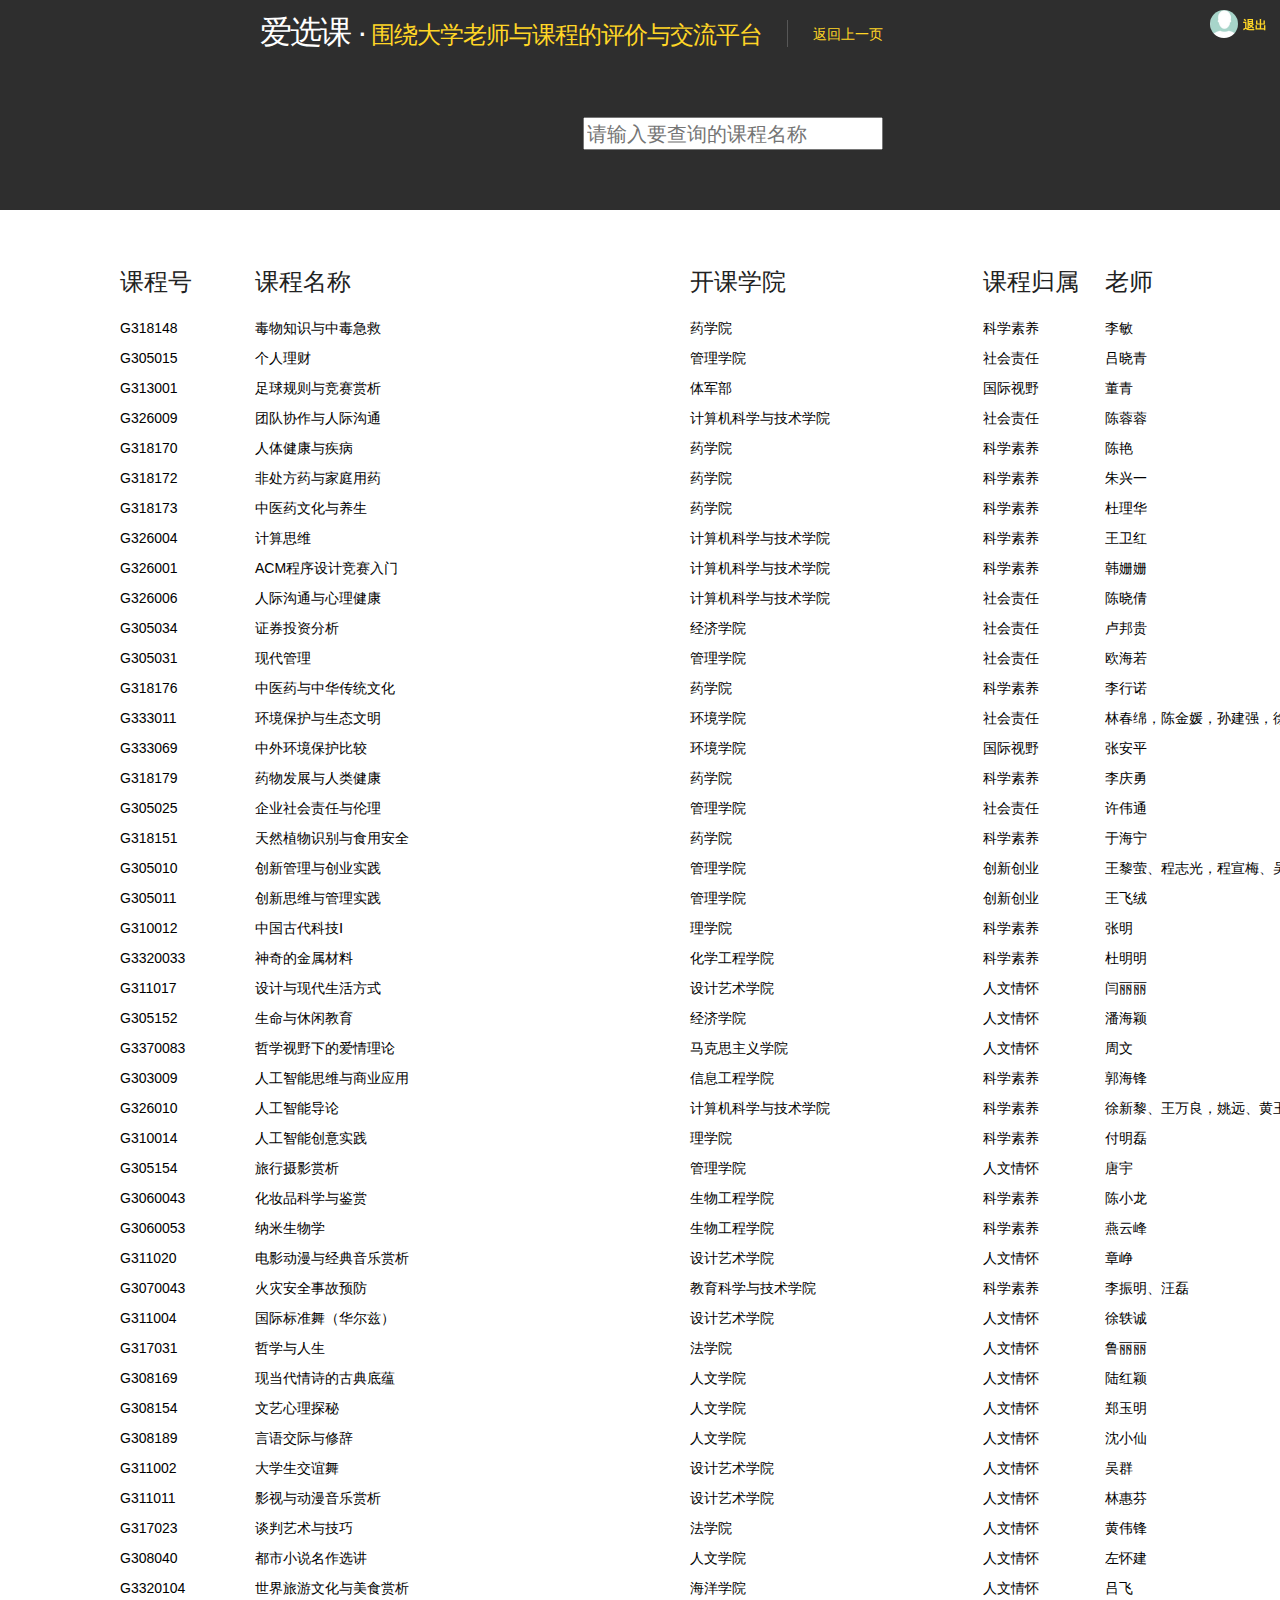
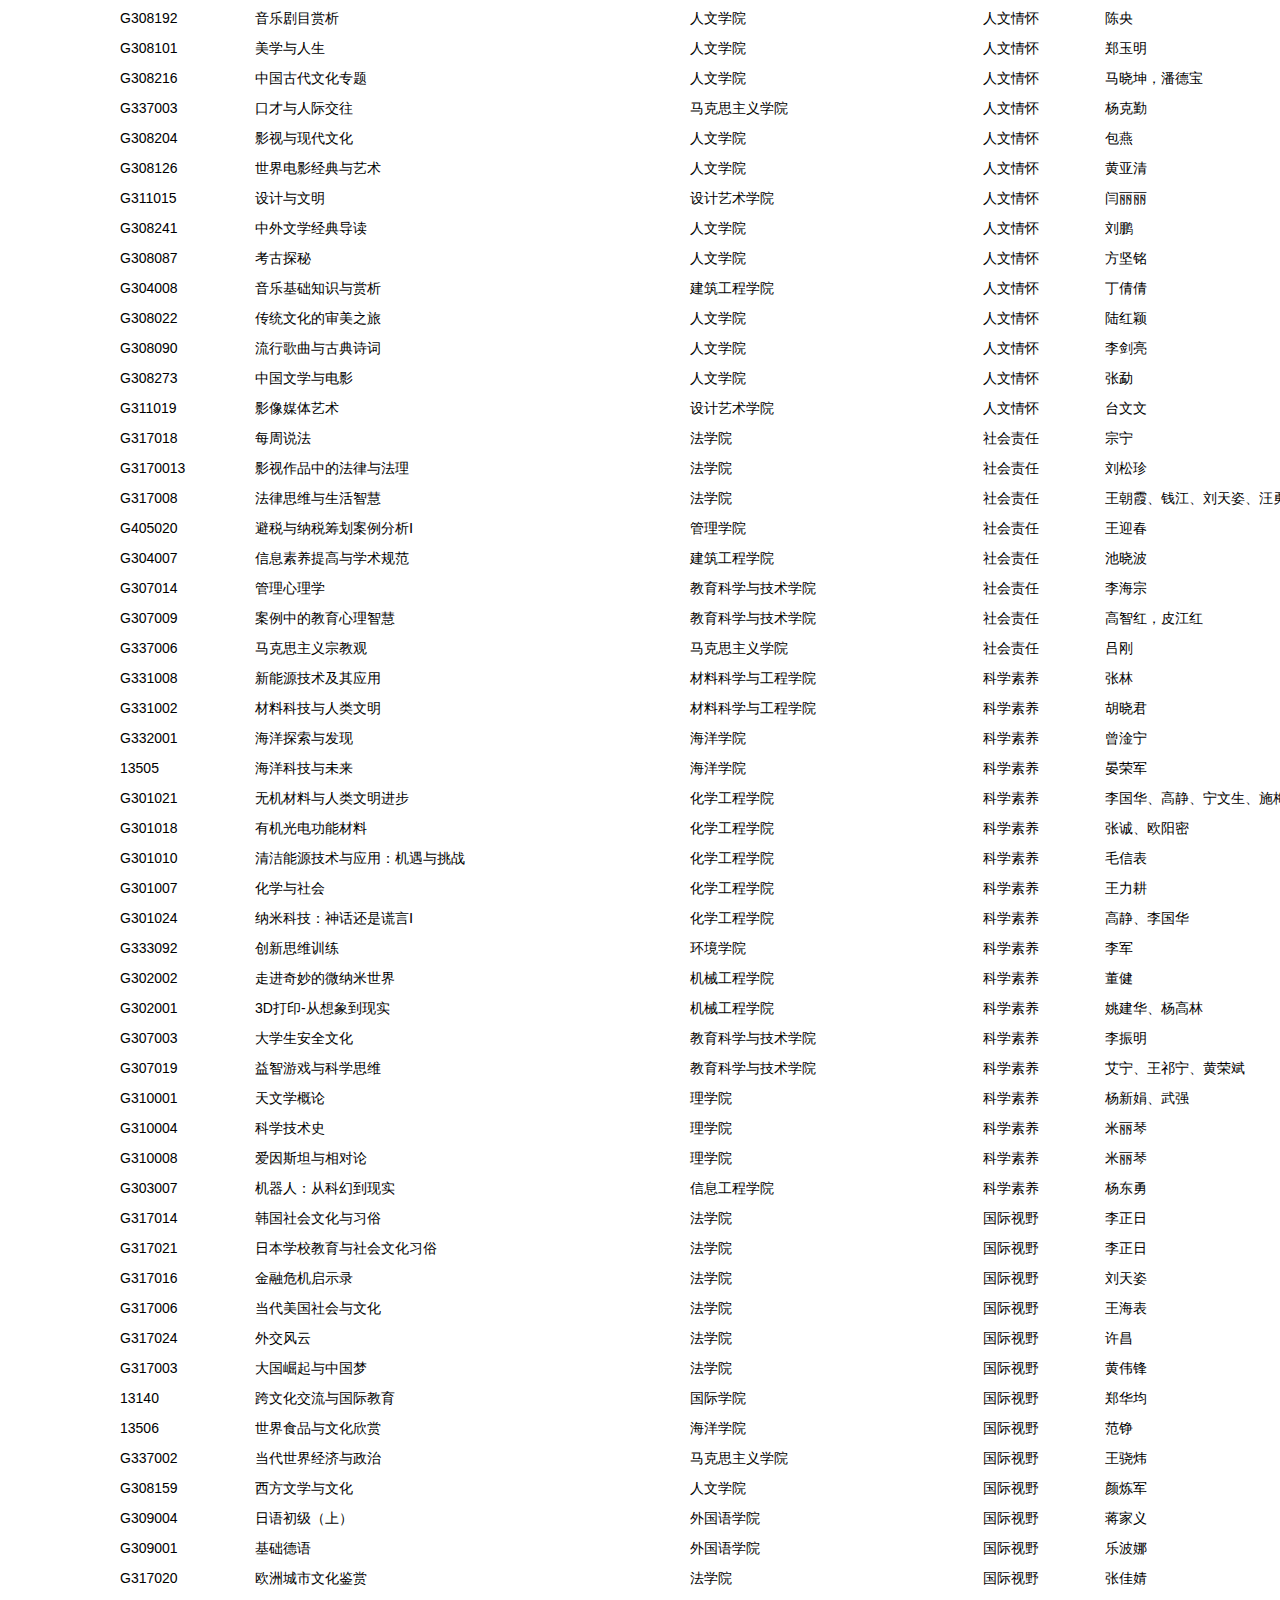
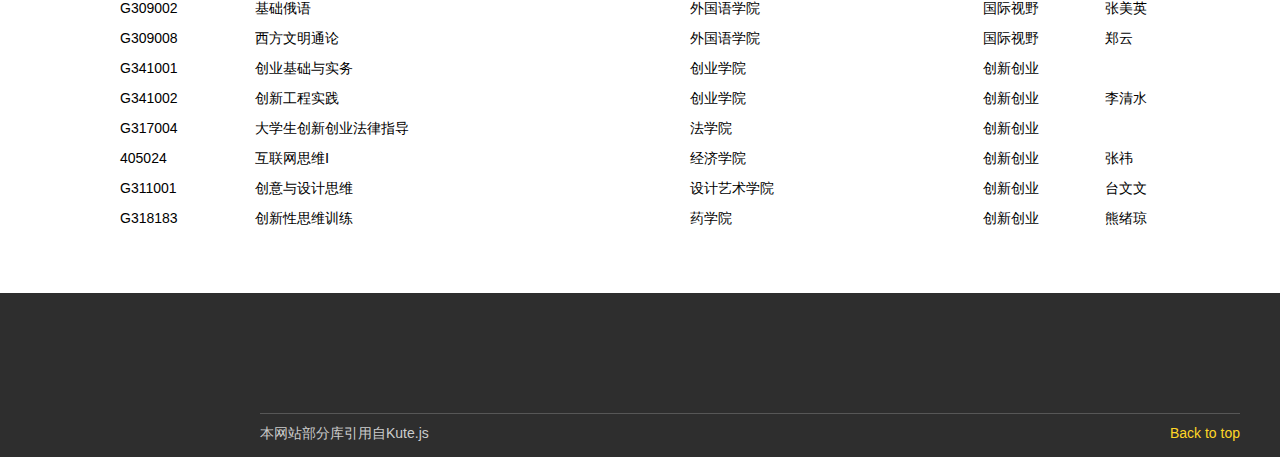
<file: web期末作业（22号最终敲定版）/searching_C.html>
<!DOCTYPE html>
<html lang="en">
<head>
    <meta charset="utf-8">
    <link rel="shortcut icon" href="IMG/favicon.png">
    <title>课程查询</title>
    
    <link type="text/css" href="CSS/reset.css" rel="stylesheet">
    <link type="text/css" href="CSS/kute3.css" rel="stylesheet">
    <link type="text/css" href="http://code.ionicframework.com/ionicons/2.0.1/css/ionicons.min.css" rel="stylesheet">
    <script src="JS/minifill.js"></script>
    <script type="text/javascript">
        function onSearch(obj) { //js函数开始
            setTimeout(function () { //因为是即时查询，需要用setTimeout进行延迟，让值写入到input内，再读取
                var storeId = document.getElementById('store'); //获取table的id标识
                var rowsLength = storeId.rows.length; //表格总共有多少行
                var key = obj.value; //获取输入框的值
                var searchCol = 1; //要搜索的哪一列，这里是第一列，从0开始数起
                for (var i = 1; i < rowsLength; i++) { //按表的行数进行循环，本例第一行是标题，所以i=1，从第二行开始筛选（从0数起）
                    var searchText = storeId.rows[i].cells[searchCol].innerHTML; //取得table行，列的值
                    if (searchText.match(key)) { //用match函数进行筛选，如果input的值，即变量 key的值为空，返回的是ture，
                        storeId.rows[i].style.display = ''; //显示行操作，
                    } else {
                        storeId.rows[i].style.display = 'none'; //隐藏行操作
                    }
                }
            }, 200); //200为延时时间
        }
    </script>
</head>

<body>
    <div class="site-wrapper">
        <div class="navbar-wrapper">
            <div class="content-wrap">
                <a href="index.html">
                    <h1 class="active">爱选课 &middot;<span> 围绕大学老师与课程的评价与交流平台</span></h1>
                    <a href="index2.html">返回上一页</a>
                </a>
            </div>
        </div>

        <div class="content-wrap">
            <div class="columns welcome">
                <input type="text" placeholder="请输入要查询的课程名称" name="key" id="key" onkeydown="onSearch(this)" value="" />
            </div>
        </div>

        <div class="featurettes">  
            <div class="content-wrap-table">
                <table cellpadding='0' cellspacing='0' width='1476' id='store' style="color: black;">
                    <col class='x22' width='135' style='width:101.25pt'>
                    <col class='x21' width='435' style='width:326.25pt'>
                    <col class='x21' width='293' style='width:219.75pt'>
                    <col class='x21' width='122' style='width:91.5pt'>
                    <col class='x21' width='491' style='width:368.25pt'>
                    <tr height='30' style='height:22.5pt' id='r0'>
                        <td height='30' class='x22' width='135' style='height:22.5pt;width:101.25pt;'><h3>课程号</h3></td>
                        <td class='x21' width='435' style='width:326.25pt;'><h3>课程名称</h3></td>
                        <td class='x21' width='293' style='width:219.75pt;'><h3>开课学院</h3></td>
                        <td class='x21' width='122' style='width:91.5pt;'><h3>课程归属</h3></td>
                        <td class='x21' width='491' style='width:368.25pt;'><h3>老师</h3></td>
                    </tr>
                    <tr height='30' style='height:22.5pt' id='r1'>
                        <td height='30' class='x22' style='height:22.5pt;'>G318148</td>
                        <td class='x21'>毒物知识与中毒急救</td>
                        <td class='x21'>药学院</td>
                        <td class='x21'>科学素养</td>
                        <td class='x21'>李敏</td>
                    </tr>
                    <tr height='30' style='height:22.5pt' id='r2'>
                        <td height='30' class='x22' style='height:22.5pt;'>G305015</td>
                        <td class='x21'>个人理财</td>
                        <td class='x21'>管理学院</td>
                        <td class='x21'>社会责任</td>
                        <td class='x21'>吕晓青</td>
                    </tr>
                    <tr height='30' style='height:22.5pt' id='r3'>
                        <td height='30' class='x22' style='height:22.5pt;'>G313001</td>
                        <td class='x21'>足球规则与竞赛赏析</td>
                        <td class='x21'>体军部</td>
                        <td class='x21'>国际视野</td>
                        <td class='x21'>董青</td>
                    </tr>
                    <tr height='30' style='height:22.5pt' id='r4'>
                        <td height='30' class='x22' style='height:22.5pt;'>G326009</td>
                        <td class='x21'>团队协作与人际沟通</td>
                        <td class='x21'>计算机科学与技术学院</td>
                        <td class='x21'>社会责任</td>
                        <td class='x21'>陈蓉蓉</td>
                    </tr>
                    <tr height='30' style='height:22.5pt' id='r5'>
                        <td height='30' class='x22' style='height:22.5pt;'>G318170</td>
                        <td class='x21'>人体健康与疾病</td>
                        <td class='x21'>药学院</td>
                        <td class='x21'>科学素养</td>
                        <td class='x21'>陈艳</td>
                    </tr>
                    <tr height='30' style='height:22.5pt' id='r6'>
                        <td height='30' class='x22' style='height:22.5pt;'>G318172</td>
                        <td class='x21'>非处方药与家庭用药</td>
                        <td class='x21'>药学院</td>
                        <td class='x21'>科学素养</td>
                        <td class='x21'>朱兴一</td>
                    </tr>
                    <tr height='30' style='height:22.5pt' id='r7'>
                        <td height='30' class='x22' style='height:22.5pt;'>G318173</td>
                        <td class='x21'>中医药文化与养生</td>
                        <td class='x21'>药学院</td>
                        <td class='x21'>科学素养</td>
                        <td class='x21'>杜理华</td>
                    </tr>
                    <tr height='30' style='height:22.5pt' id='r8'>
                        <td height='30' class='x22' style='height:22.5pt;'>G326004</td>
                        <td class='x21'>计算思维</td>
                        <td class='x21'>计算机科学与技术学院</td>
                        <td class='x21'>科学素养</td>
                        <td class='x21'>王卫红</td>
                    </tr>
                    <tr height='30' style='height:22.5pt' id='r9'>
                        <td height='30' class='x22' style='height:22.5pt;'>G326001</td>
                        <td class='x21'>ACM程序设计竞赛入门</td>
                        <td class='x21'>计算机科学与技术学院</td>
                        <td class='x21'>科学素养</td>
                        <td class='x21'>韩姗姗</td>
                    </tr>
                    <tr height='30' style='height:22.5pt' id='r10'>
                        <td height='30' class='x22' style='height:22.5pt;'>G326006</td>
                        <td class='x21'>人际沟通与心理健康</td>
                        <td class='x21'>计算机科学与技术学院</td>
                        <td class='x21'>社会责任</td>
                        <td class='x21'>陈晓倩</td>
                    </tr>
                    <tr height='30' style='height:22.5pt' id='r11'>
                        <td height='30' class='x22' style='height:22.5pt;'>G305034</td>
                        <td class='x21'>证券投资分析</td>
                        <td class='x21'>经济学院</td>
                        <td class='x21'>社会责任</td>
                        <td class='x21'>卢邦贵</td>
                    </tr>
                    <tr height='30' style='height:22.5pt' id='r12'>
                        <td height='30' class='x22' style='height:22.5pt;'>G305031</td>
                        <td class='x21'>现代管理</td>
                        <td class='x21'>管理学院</td>
                        <td class='x21'>社会责任</td>
                        <td class='x21'>欧海若</td>
                    </tr>
                    <tr height='30' style='height:22.5pt' id='r13'>
                        <td height='30' class='x22' style='height:22.5pt;'>G318176</td>
                        <td class='x21'>中医药与中华传统文化</td>
                        <td class='x21'>药学院</td>
                        <td class='x21'>科学素养</td>
                        <td class='x21'>李行诺</td>
                    </tr>
                    <tr height='30' style='height:22.5pt' id='r14'>
                        <td height='30' class='x22' style='height:22.5pt;'>G333011</td>
                        <td class='x21'>环境保护与生态文明</td>
                        <td class='x21'>环境学院</td>
                        <td class='x21'>社会责任</td>
                        <td class='x21'>林春绵，陈金媛，孙建强，徐超、马云</td>
                    </tr>
                    <tr height='30' style='height:22.5pt' id='r15'>
                        <td height='30' class='x22' style='height:22.5pt;'>G333069</td>
                        <td class='x21'>中外环境保护比较</td>
                        <td class='x21'>环境学院</td>
                        <td class='x21'>国际视野</td>
                        <td class='x21'>张安平</td>
                    </tr>
                    <tr height='30' style='height:22.5pt' id='r16'>
                        <td height='30' class='x22' style='height:22.5pt;'>G318179</td>
                        <td class='x21'>药物发展与人类健康</td>
                        <td class='x21'>药学院</td>
                        <td class='x21'>科学素养</td>
                        <td class='x21'>李庆勇</td>
                    </tr>
                    <tr height='30' style='height:22.5pt' id='r17'>
                        <td height='30' class='x22' style='height:22.5pt;'>G305025</td>
                        <td class='x21'>企业社会责任与伦理</td>
                        <td class='x21'>管理学院</td>
                        <td class='x21'>社会责任</td>
                        <td class='x21'>许伟通</td>
                    </tr>
                    <tr height='30' style='height:22.5pt' id='r18'>
                        <td height='30' class='x22' style='height:22.5pt;'>G318151</td>
                        <td class='x21'>天然植物识别与食用安全</td>
                        <td class='x21'>药学院</td>
                        <td class='x21'>科学素养</td>
                        <td class='x21'>于海宁</td>
                    </tr>
                    <tr height='30' style='height:22.5pt' id='r19'>
                        <td height='30' class='x22' style='height:22.5pt;'>G305010</td>
                        <td class='x21'>创新管理与创业实践</td>
                        <td class='x21'>管理学院</td>
                        <td class='x21'>创新创业</td>
                        <td class='x21'>王黎萤、程志光，程宣梅、吴宝，</td>
                    </tr>
                    <tr height='30' style='height:22.5pt' id='r20'>
                        <td height='30' class='x22' style='height:22.5pt;'>G305011</td>
                        <td class='x21'>创新思维与管理实践</td>
                        <td class='x21'>管理学院</td>
                        <td class='x21'>创新创业</td>
                        <td class='x21'>王飞绒</td>
                    </tr>
                    <tr height='30' style='height:22.5pt' id='r21'>
                        <td height='30' class='x22' style='height:22.5pt;'>G310012</td>
                        <td class='x21'>中国古代科技Ⅰ</td>
                        <td class='x21'>理学院</td>
                        <td class='x21'>科学素养</td>
                        <td class='x21'>张明</td>
                    </tr>
                    <tr height='30' style='height:22.5pt' id='r22'>
                        <td height='30' class='x22' style='height:22.5pt;'>G3320033</td>
                        <td class='x21'>神奇的金属材料</td>
                        <td class='x21'>化学工程学院</td>
                        <td class='x21'>科学素养</td>
                        <td class='x21'>杜明明</td>
                    </tr>
                    <tr height='30' style='height:22.5pt' id='r23'>
                        <td height='30' class='x22' style='height:22.5pt;'>G311017</td>
                        <td class='x21'>设计与现代生活方式</td>
                        <td class='x21'>设计艺术学院</td>
                        <td class='x21'>人文情怀</td>
                        <td class='x21'>闫丽丽</td>
                    </tr>
                    <tr height='30' style='height:22.5pt' id='r24'>
                        <td height='30' class='x22' style='height:22.5pt;'>G305152</td>
                        <td class='x21'>生命与休闲教育</td>
                        <td class='x21'>经济学院</td>
                        <td class='x21'>人文情怀</td>
                        <td class='x21'>潘海颖</td>
                    </tr>
                    <tr height='30' style='height:22.5pt' id='r25'>
                        <td height='30' class='x22' style='height:22.5pt;'>G3370083</td>
                        <td class='x21'>哲学视野下的爱情理论</td>
                        <td class='x21'>马克思主义学院</td>
                        <td class='x21'>人文情怀</td>
                        <td class='x21'>周文</td>
                    </tr>
                    <tr height='30' style='height:22.5pt' id='r26'>
                        <td height='30' class='x22' style='height:22.5pt;'>G303009</td>
                        <td class='x21'>人工智能思维与商业应用</td>
                        <td class='x21'>信息工程学院</td>
                        <td class='x21'>科学素养</td>
                        <td class='x21'>郭海锋</td>
                    </tr>
                    <tr height='30' style='height:22.5pt' id='r27'>
                        <td height='30' class='x22' style='height:22.5pt;'>G326010</td>
                        <td class='x21'>人工智能导论</td>
                        <td class='x21'>计算机科学与技术学院</td>
                        <td class='x21'>科学素养</td>
                        <td class='x21'>徐新黎、王万良，姚远、黄玉娇</td>
                    </tr>
                    <tr height='30' style='height:22.5pt' id='r28'>
                        <td height='30' class='x22' style='height:22.5pt;'>G310014</td>
                        <td class='x21'>人工智能创意实践</td>
                        <td class='x21'>理学院</td>
                        <td class='x21'>科学素养</td>
                        <td class='x21'>付明磊</td>
                    </tr>
                    <tr height='30' style='height:22.5pt' id='r29'>
                        <td height='30' class='x22' style='height:22.5pt;'>G305154</td>
                        <td class='x21'>旅行摄影赏析</td>
                        <td class='x21'>管理学院</td>
                        <td class='x21'>人文情怀</td>
                        <td class='x21'>唐宇</td>
                    </tr>
                    <tr height='30' style='height:22.5pt' id='r30'>
                        <td height='30' class='x22' style='height:22.5pt;'>G3060043</td>
                        <td class='x21'>化妆品科学与鉴赏</td>
                        <td class='x21'>生物工程学院</td>
                        <td class='x21'>科学素养</td>
                        <td class='x21'>陈小龙</td>
                    </tr>
                    <tr height='30' style='height:22.5pt' id='r31'>
                        <td height='30' class='x22' style='height:22.5pt;'>G3060053</td>
                        <td class='x21'>纳米生物学</td>
                        <td class='x21'>生物工程学院</td>
                        <td class='x21'>科学素养</td>
                        <td class='x21'>燕云峰</td>
                    </tr>
                    <tr height='30' style='height:22.5pt' id='r32'>
                        <td height='30' class='x22' style='height:22.5pt;'>G311020</td>
                        <td class='x21'>电影动漫与经典音乐赏析</td>
                        <td class='x21'>设计艺术学院</td>
                        <td class='x21'>人文情怀</td>
                        <td class='x21'>章峥</td>
                    </tr>
                    <tr height='30' style='height:22.5pt' id='r33'>
                        <td height='30' class='x22' style='height:22.5pt;'>G3070043</td>
                        <td class='x21'>火灾安全事故预防</td>
                        <td class='x21'>教育科学与技术学院</td>
                        <td class='x21'>科学素养</td>
                        <td class='x21'>李振明、汪磊</td>
                    </tr>
                    <tr height='30' style='height:22.5pt' id='r34'>
                        <td height='30' class='x22' style='height:22.5pt;'>G311004</td>
                        <td class='x21'>国际标准舞（华尔兹）</td>
                        <td class='x21'>设计艺术学院</td>
                        <td class='x21'>人文情怀</td>
                        <td class='x21'>徐轶诚</td>
                    </tr>
                    <tr height='30' style='height:22.5pt' id='r35'>
                        <td height='30' class='x22' style='height:22.5pt;'>G317031</td>
                        <td class='x21'>哲学与人生</td>
                        <td class='x21'>法学院</td>
                        <td class='x21'>人文情怀</td>
                        <td class='x21'>鲁丽丽</td>
                    </tr>
                    <tr height='30' style='height:22.5pt' id='r36'>
                        <td height='30' class='x22' style='height:22.5pt;'>G308169</td>
                        <td class='x21'>现当代情诗的古典底蕴</td>
                        <td class='x21'>人文学院</td>
                        <td class='x21'>人文情怀</td>
                        <td class='x21'>陆红颖</td>
                    </tr>
                    <tr height='30' style='height:22.5pt' id='r37'>
                        <td height='30' class='x22' style='height:22.5pt;'>G308154</td>
                        <td class='x21'>文艺心理探秘</td>
                        <td class='x21'>人文学院</td>
                        <td class='x21'>人文情怀</td>
                        <td class='x21'>郑玉明</td>
                    </tr>
                    <tr height='30' style='height:22.5pt' id='r38'>
                        <td height='30' class='x22' style='height:22.5pt;'>G308189</td>
                        <td class='x21'>言语交际与修辞</td>
                        <td class='x21'>人文学院</td>
                        <td class='x21'>人文情怀</td>
                        <td class='x21'>沈小仙</td>
                    </tr>
                    <tr height='30' style='height:22.5pt' id='r39'>
                        <td height='30' class='x22' style='height:22.5pt;'>G311002</td>
                        <td class='x21'>大学生交谊舞</td>
                        <td class='x21'>设计艺术学院</td>
                        <td class='x21'>人文情怀</td>
                        <td class='x21'>吴群</td>
                    </tr>
                    <tr height='30' style='height:22.5pt' id='r40'>
                        <td height='30' class='x22' style='height:22.5pt;'>G311011</td>
                        <td class='x21'>影视与动漫音乐赏析</td>
                        <td class='x21'>设计艺术学院</td>
                        <td class='x21'>人文情怀</td>
                        <td class='x21'>林惠芬</td>
                    </tr>
                    <tr height='30' style='height:22.5pt' id='r41'>
                        <td height='30' class='x22' style='height:22.5pt;'>G317023</td>
                        <td class='x21'>谈判艺术与技巧</td>
                        <td class='x21'>法学院</td>
                        <td class='x21'>人文情怀</td>
                        <td class='x21'>黄伟锋</td>
                    </tr>
                    <tr height='30' style='height:22.5pt' id='r42'>
                        <td height='30' class='x22' style='height:22.5pt;'>G308040</td>
                        <td class='x21'>都市小说名作选讲</td>
                        <td class='x21'>人文学院</td>
                        <td class='x21'>人文情怀</td>
                        <td class='x21'>左怀建</td>
                    </tr>
                    <tr height='30' style='height:22.5pt' id='r43'>
                        <td height='30' class='x22' style='height:22.5pt;'>G3320104</td>
                        <td class='x21'>世界旅游文化与美食赏析</td>
                        <td class='x21'>海洋学院</td>
                        <td class='x21'>人文情怀</td>
                        <td class='x21'>吕飞</td>
                    </tr>
                    <tr height='30' style='height:22.5pt' id='r44'>
                        <td height='30' class='x22' style='height:22.5pt;'>G308192</td>
                        <td class='x21'>音乐剧目赏析</td>
                        <td class='x21'>人文学院</td>
                        <td class='x21'>人文情怀</td>
                        <td class='x21'>陈央</td>
                    </tr>
                    <tr height='30' style='height:22.5pt' id='r45'>
                        <td height='30' class='x22' style='height:22.5pt;'>G308101</td>
                        <td class='x21'>美学与人生</td>
                        <td class='x21'>人文学院</td>
                        <td class='x21'>人文情怀</td>
                        <td class='x21'>郑玉明</td>
                    </tr>
                    <tr height='30' style='height:22.5pt' id='r46'>
                        <td height='30' class='x22' style='height:22.5pt;'>G308216</td>
                        <td class='x21'>中国古代文化专题</td>
                        <td class='x21'>人文学院</td>
                        <td class='x21'>人文情怀</td>
                        <td class='x21'>马晓坤，潘德宝</td>
                    </tr>
                    <tr height='30' style='height:22.5pt' id='r47'>
                        <td height='30' class='x22' style='height:22.5pt;'>G337003</td>
                        <td class='x21'>口才与人际交往</td>
                        <td class='x21'>马克思主义学院</td>
                        <td class='x21'>人文情怀</td>
                        <td class='x21'>杨克勤</td>
                    </tr>
                    <tr height='30' style='height:22.5pt' id='r48'>
                        <td height='30' class='x22' style='height:22.5pt;'>G308204</td>
                        <td class='x21'>影视与现代文化</td>
                        <td class='x21'>人文学院</td>
                        <td class='x21'>人文情怀</td>
                        <td class='x21'>包燕</td>
                    </tr>
                    <tr height='30' style='height:22.5pt' id='r49'>
                        <td height='30' class='x22' style='height:22.5pt;'>G308126</td>
                        <td class='x21'>世界电影经典与艺术</td>
                        <td class='x21'>人文学院</td>
                        <td class='x21'>人文情怀</td>
                        <td class='x21'>黄亚清</td>
                    </tr>
                    <tr height='30' style='height:22.5pt' id='r50'>
                        <td height='30' class='x22' style='height:22.5pt;'>G311015</td>
                        <td class='x21'>设计与文明</td>
                        <td class='x21'>设计艺术学院</td>
                        <td class='x21'>人文情怀</td>
                        <td class='x21'>闫丽丽</td>
                    </tr>
                    <tr height='30' style='height:22.5pt' id='r51'>
                        <td height='30' class='x22' style='height:22.5pt;'>G308241</td>
                        <td class='x21'>中外文学经典导读</td>
                        <td class='x21'>人文学院</td>
                        <td class='x21'>人文情怀</td>
                        <td class='x21'>刘鹏</td>
                    </tr>
                    <tr height='30' style='height:22.5pt' id='r52'>
                        <td height='30' class='x22' style='height:22.5pt;'>G308087</td>
                        <td class='x21'>考古探秘</td>
                        <td class='x21'>人文学院</td>
                        <td class='x21'>人文情怀</td>
                        <td class='x21'>方坚铭</td>
                    </tr>
                    <tr height='30' style='height:22.5pt' id='r53'>
                        <td height='30' class='x22' style='height:22.5pt;'>G304008</td>
                        <td class='x21'>音乐基础知识与赏析</td>
                        <td class='x21'>建筑工程学院</td>
                        <td class='x21'>人文情怀</td>
                        <td class='x21'>丁倩倩</td>
                    </tr>
                    <tr height='30' style='height:22.5pt' id='r54'>
                        <td height='30' class='x22' style='height:22.5pt;'>G308022</td>
                        <td class='x21'>传统文化的审美之旅</td>
                        <td class='x21'>人文学院</td>
                        <td class='x21'>人文情怀</td>
                        <td class='x21'>陆红颖</td>
                    </tr>
                    <tr height='30' style='height:22.5pt' id='r55'>
                        <td height='30' class='x22' style='height:22.5pt;'>G308090</td>
                        <td class='x21'>流行歌曲与古典诗词</td>
                        <td class='x21'>人文学院</td>
                        <td class='x21'>人文情怀</td>
                        <td class='x21'>李剑亮</td>
                    </tr>
                    <tr height='30' style='height:22.5pt' id='r56'>
                        <td height='30' class='x22' style='height:22.5pt;'>G308273</td>
                        <td class='x21'>中国文学与电影</td>
                        <td class='x21'>人文学院</td>
                        <td class='x21'>人文情怀</td>
                        <td class='x21'>张勐</td>
                    </tr>
                    <tr height='30' style='height:22.5pt' id='r57'>
                        <td height='30' class='x22' style='height:22.5pt;'>G311019</td>
                        <td class='x21'>影像媒体艺术</td>
                        <td class='x21'>设计艺术学院</td>
                        <td class='x21'>人文情怀</td>
                        <td class='x21'>台文文</td>
                    </tr>
                    <tr height='30' style='height:22.5pt' id='r58'>
                        <td height='30' class='x22' style='height:22.5pt;'>G317018</td>
                        <td class='x21'>每周说法</td>
                        <td class='x21'>法学院</td>
                        <td class='x21'>社会责任</td>
                        <td class='x21'>宗宁</td>
                    </tr>
                    <tr height='30' style='height:22.5pt' id='r59'>
                        <td height='30' class='x22' style='height:22.5pt;'>G3170013</td>
                        <td class='x21'>影视作品中的法律与法理</td>
                        <td class='x21'>法学院</td>
                        <td class='x21'>社会责任</td>
                        <td class='x21'>刘松珍</td>
                    </tr>
                    <tr height='30' style='height:22.5pt' id='r60'>
                        <td height='30' class='x22' style='height:22.5pt;'>G317008</td>
                        <td class='x21'>法律思维与生活智慧</td>
                        <td class='x21'>法学院</td>
                        <td class='x21'>社会责任</td>
                        <td class='x21'>王朝霞、钱江、刘天姿、汪勇，吴海燕</td>
                    </tr>
                    <tr height='30' style='height:22.5pt' id='r61'>
                        <td height='30' class='x22' style='height:22.5pt;'>G405020</td>
                        <td class='x21'>避税与纳税筹划案例分析Ⅰ</td>
                        <td class='x21'>管理学院</td>
                        <td class='x21'>社会责任</td>
                        <td class='x21'>王迎春</td>
                    </tr>
                    <tr height='30' style='height:22.5pt' id='r62'>
                        <td height='30' class='x22' style='height:22.5pt;'>G304007</td>
                        <td class='x21'>信息素养提高与学术规范</td>
                        <td class='x21'>建筑工程学院</td>
                        <td class='x21'>社会责任</td>
                        <td class='x21'>池晓波</td>
                    </tr>
                    <tr height='30' style='height:22.5pt' id='r63'>
                        <td height='30' class='x22' style='height:22.5pt;'>G307014</td>
                        <td class='x21'>管理心理学</td>
                        <td class='x21'>教育科学与技术学院</td>
                        <td class='x21'>社会责任</td>
                        <td class='x21'>李海宗</td>
                    </tr>
                    <tr height='30' style='height:22.5pt' id='r64'>
                        <td height='30' class='x22' style='height:22.5pt;'>G307009</td>
                        <td class='x21'>案例中的教育心理智慧</td>
                        <td class='x21'>教育科学与技术学院</td>
                        <td class='x21'>社会责任</td>
                        <td class='x21'>高智红，皮江红</td>
                    </tr>
                    <tr height='30' style='height:22.5pt' id='r65'>
                        <td height='30' class='x22' style='height:22.5pt;'>G337006</td>
                        <td class='x21'>马克思主义宗教观</td>
                        <td class='x21'>马克思主义学院</td>
                        <td class='x21'>社会责任</td>
                        <td class='x21'>吕刚</td>
                    </tr>
                    <tr height='30' style='height:22.5pt' id='r66'>
                        <td height='30' class='x22' style='height:22.5pt;'>G331008</td>
                        <td class='x21'>新能源技术及其应用</td>
                        <td class='x21'>材料科学与工程学院</td>
                        <td class='x21'>科学素养</td>
                        <td class='x21'>张林</td>
                    </tr>
                    <tr height='30' style='height:22.5pt' id='r67'>
                        <td height='30' class='x22' style='height:22.5pt;'>G331002</td>
                        <td class='x21'>材料科技与人类文明</td>
                        <td class='x21'>材料科学与工程学院</td>
                        <td class='x21'>科学素养</td>
                        <td class='x21'>胡晓君</td>
                    </tr>
                    <tr height='30' style='height:22.5pt' id='r68'>
                        <td height='30' class='x22' style='height:22.5pt;'>G332001</td>
                        <td class='x21'>海洋探索与发现</td>
                        <td class='x21'>海洋学院</td>
                        <td class='x21'>科学素养</td>
                        <td class='x21'>曾淦宁</td>
                    </tr>
                    <tr height='30' style='height:22.5pt' id='r69'>
                        <td height='30' class='x22' style='height:22.5pt;'>13505</td>
                        <td class='x21'>海洋科技与未来</td>
                        <td class='x21'>海洋学院</td>
                        <td class='x21'>科学素养</td>
                        <td class='x21'>晏荣军</td>
                    </tr>
                    <tr height='30' style='height:22.5pt' id='r70'>
                        <td height='30' class='x22' style='height:22.5pt;'>G301021</td>
                        <td class='x21'>无机材料与人类文明进步</td>
                        <td class='x21'>化学工程学院</td>
                        <td class='x21'>科学素养</td>
                        <td class='x21'>李国华、高静、宁文生、施梅勤</td>
                    </tr>
                    <tr height='30' style='height:22.5pt' id='r71'>
                        <td height='30' class='x22' style='height:22.5pt;'>G301018</td>
                        <td class='x21'>有机光电功能材料</td>
                        <td class='x21'>化学工程学院</td>
                        <td class='x21'>科学素养</td>
                        <td class='x21'>张诚、欧阳密</td>
                    </tr>
                    <tr height='30' style='height:22.5pt' id='r72'>
                        <td height='30' class='x22' style='height:22.5pt;'>G301010</td>
                        <td class='x21'>清洁能源技术与应用：机遇与挑战</td>
                        <td class='x21'>化学工程学院</td>
                        <td class='x21'>科学素养</td>
                        <td class='x21'>毛信表</td>
                    </tr>
                    <tr height='30' style='height:22.5pt' id='r73'>
                        <td height='30' class='x22' style='height:22.5pt;'>G301007</td>
                        <td class='x21'>化学与社会</td>
                        <td class='x21'>化学工程学院</td>
                        <td class='x21'>科学素养</td>
                        <td class='x21'>王力耕</td>
                    </tr>
                    <tr height='30' style='height:22.5pt' id='r74'>
                        <td height='30' class='x22' style='height:22.5pt;'>G301024</td>
                        <td class='x21'>纳米科技：神话还是谎言Ⅰ</td>
                        <td class='x21'>化学工程学院</td>
                        <td class='x21'>科学素养</td>
                        <td class='x21'>高静、李国华</td>
                    </tr>
                    <tr height='30' style='height:22.5pt' id='r75'>
                        <td height='30' class='x22' style='height:22.5pt;'>G333092</td>
                        <td class='x21'>创新思维训练</td>
                        <td class='x21'>环境学院</td>
                        <td class='x21'>科学素养</td>
                        <td class='x21'>李军</td>
                    </tr>
                    <tr height='30' style='height:22.5pt' id='r76'>
                        <td height='30' class='x22' style='height:22.5pt;'>G302002</td>
                        <td class='x21'>走进奇妙的微纳米世界</td>
                        <td class='x21'>机械工程学院</td>
                        <td class='x21'>科学素养</td>
                        <td class='x21'>董健</td>
                    </tr>
                    <tr height='30' style='height:22.5pt' id='r77'>
                        <td height='30' class='x22' style='height:22.5pt;'>G302001</td>
                        <td class='x21'>3D打印-从想象到现实</td>
                        <td class='x21'>机械工程学院</td>
                        <td class='x21'>科学素养</td>
                        <td class='x21'>姚建华、杨高林</td>
                    </tr>
                    <tr height='30' style='height:22.5pt' id='r78'>
                        <td height='30' class='x22' style='height:22.5pt;'>G307003</td>
                        <td class='x21'>大学生安全文化</td>
                        <td class='x21'>教育科学与技术学院</td>
                        <td class='x21'>科学素养</td>
                        <td class='x21'>李振明</td>
                    </tr>
                    <tr height='30' style='height:22.5pt' id='r79'>
                        <td height='30' class='x22' style='height:22.5pt;'>G307019</td>
                        <td class='x21'>益智游戏与科学思维</td>
                        <td class='x21'>教育科学与技术学院</td>
                        <td class='x21'>科学素养</td>
                        <td class='x21'>艾宁、王祁宁、黄荣斌</td>
                    </tr>
                    <tr height='30' style='height:22.5pt' id='r80'>
                        <td height='30' class='x22' style='height:22.5pt;'>G310001</td>
                        <td class='x21'>天文学概论</td>
                        <td class='x21'>理学院</td>
                        <td class='x21'>科学素养</td>
                        <td class='x21'>杨新娟、武强</td>
                    </tr>
                    <tr height='30' style='height:22.5pt' id='r81'>
                        <td height='30' class='x22' style='height:22.5pt;'>G310004</td>
                        <td class='x21'>科学技术史</td>
                        <td class='x21'>理学院</td>
                        <td class='x21'>科学素养</td>
                        <td class='x21'>米丽琴</td>
                    </tr>
                    <tr height='30' style='height:22.5pt' id='r82'>
                        <td height='30' class='x22' style='height:22.5pt;'>G310008</td>
                        <td class='x21'>爱因斯坦与相对论</td>
                        <td class='x21'>理学院</td>
                        <td class='x21'>科学素养</td>
                        <td class='x21'>米丽琴</td>
                    </tr>
                    <tr height='30' style='height:22.5pt' id='r83'>
                        <td height='30' class='x22' style='height:22.5pt;'>G303007</td>
                        <td class='x21'>机器人：从科幻到现实</td>
                        <td class='x21'>信息工程学院</td>
                        <td class='x21'>科学素养</td>
                        <td class='x21'>杨东勇</td>
                    </tr>
                    <tr height='30' style='height:22.5pt' id='r84'>
                        <td height='30' class='x22' style='height:22.5pt;'>G317014</td>
                        <td class='x21'>韩国社会文化与习俗</td>
                        <td class='x21'>法学院</td>
                        <td class='x21'>国际视野</td>
                        <td class='x21'>李正日</td>
                    </tr>
                    <tr height='30' style='height:22.5pt' id='r85'>
                        <td height='30' class='x22' style='height:22.5pt;'>G317021</td>
                        <td class='x21'>日本学校教育与社会文化习俗</td>
                        <td class='x21'>法学院</td>
                        <td class='x21'>国际视野</td>
                        <td class='x21'>李正日</td>
                    </tr>
                    <tr height='30' style='height:22.5pt' id='r86'>
                        <td height='30' class='x22' style='height:22.5pt;'>G317016</td>
                        <td class='x21'>金融危机启示录</td>
                        <td class='x21'>法学院</td>
                        <td class='x21'>国际视野</td>
                        <td class='x21'>刘天姿</td>
                    </tr>
                    <tr height='30' style='height:22.5pt' id='r87'>
                        <td height='30' class='x22' style='height:22.5pt;'>G317006</td>
                        <td class='x21'>当代美国社会与文化</td>
                        <td class='x21'>法学院</td>
                        <td class='x21'>国际视野</td>
                        <td class='x21'>王海表</td>
                    </tr>
                    <tr height='30' style='height:22.5pt' id='r88'>
                        <td height='30' class='x22' style='height:22.5pt;'>G317024</td>
                        <td class='x21'>外交风云</td>
                        <td class='x21'>法学院</td>
                        <td class='x21'>国际视野</td>
                        <td class='x21'>许昌</td>
                    </tr>
                    <tr height='30' style='height:22.5pt' id='r89'>
                        <td height='30' class='x22' style='height:22.5pt;'>G317003</td>
                        <td class='x21'>大国崛起与中国梦</td>
                        <td class='x21'>法学院</td>
                        <td class='x21'>国际视野</td>
                        <td class='x21'>黄伟锋</td>
                    </tr>
                    <tr height='30' style='height:22.5pt' id='r90'>
                        <td height='30' class='x22' style='height:22.5pt;'>13140</td>
                        <td class='x21'>跨文化交流与国际教育</td>
                        <td class='x21'>国际学院</td>
                        <td class='x21'>国际视野</td>
                        <td class='x21'>郑华均</td>
                    </tr>
                    <tr height='30' style='height:22.5pt' id='r91'>
                        <td height='30' class='x22' style='height:22.5pt;'>13506</td>
                        <td class='x21'>世界食品与文化欣赏</td>
                        <td class='x21'>海洋学院</td>
                        <td class='x21'>国际视野</td>
                        <td class='x21'>范铮</td>
                    </tr>
                    <tr height='30' style='height:22.5pt' id='r92'>
                        <td height='30' class='x22' style='height:22.5pt;'>G337002</td>
                        <td class='x21'>当代世界经济与政治</td>
                        <td class='x21'>马克思主义学院</td>
                        <td class='x21'>国际视野</td>
                        <td class='x21'>王骁炜</td>
                    </tr>
                    <tr height='30' style='height:22.5pt' id='r93'>
                        <td height='30' class='x22' style='height:22.5pt;'>G308159</td>
                        <td class='x21'>西方文学与文化</td>
                        <td class='x21'>人文学院</td>
                        <td class='x21'>国际视野</td>
                        <td class='x21'>颜炼军</td>
                    </tr>
                    <tr height='30' style='height:22.5pt' id='r94'>
                        <td height='30' class='x22' style='height:22.5pt;'>G309004</td>
                        <td class='x21'>日语初级（上）</td>
                        <td class='x21'>外国语学院</td>
                        <td class='x21'>国际视野</td>
                        <td class='x21'>蒋家义</td>
                    </tr>
                    <tr height='30' style='height:22.5pt' id='r95'>
                        <td height='30' class='x22' style='height:22.5pt;'>G309001</td>
                        <td class='x21'>基础德语</td>
                        <td class='x21'>外国语学院</td>
                        <td class='x21'>国际视野</td>
                        <td class='x21'>乐波娜</td>
                    </tr>
                    <tr height='30' style='height:22.5pt' id='r96'>
                        <td height='30' class='x22' style='height:22.5pt;'>G317020</td>
                        <td class='x21'>欧洲城市文化鉴赏</td>
                        <td class='x21'>法学院</td>
                        <td class='x21'>国际视野</td>
                        <td class='x21'>张佳婧</td>
                    </tr>
                    <tr height='30' style='height:22.5pt' id='r97'>
                        <td height='30' class='x22' style='height:22.5pt;'>G309002</td>
                        <td class='x21'>基础俄语</td>
                        <td class='x21'>外国语学院</td>
                        <td class='x21'>国际视野</td>
                        <td class='x21'>张美英</td>
                    </tr>
                    <tr height='30' style='height:22.5pt' id='r98'>
                        <td height='30' class='x22' style='height:22.5pt;'>G309008</td>
                        <td class='x21'>西方文明通论</td>
                        <td class='x21'>外国语学院</td>
                        <td class='x21'>国际视野</td>
                        <td class='x21'>郑云</td>
                    </tr>
                    <tr height='30' style='height:22.5pt' id='r99'>
                        <td height='30' class='x22' style='height:22.5pt;'>G341001</td>
                        <td class='x21'>创业基础与实务</td>
                        <td class='x21'>创业学院</td>
                        <td class='x21'>创新创业</td>
                        <td class='x21'></td>
                    </tr>
                    <tr height='30' style='height:22.5pt' id='r100'>
                        <td height='30' class='x22' style='height:22.5pt;'>G341002</td>
                        <td class='x21'>创新工程实践</td>
                        <td class='x21'>创业学院</td>
                        <td class='x21'>创新创业</td>
                        <td class='x21'>李清水</td>
                    </tr>
                    <tr height='30' style='height:22.5pt' id='r101'>
                        <td height='30' class='x22' style='height:22.5pt;'>G317004</td>
                        <td class='x21'>大学生创新创业法律指导</td>
                        <td class='x21'>法学院</td>
                        <td class='x21'>创新创业</td>
                        <td class='x21'></td>
                    </tr>
                    <tr height='30' style='height:22.5pt' id='r102'>
                        <td height='30' class='x22' style='height:22.5pt;'>405024</td>
                        <td class='x21'>互联网思维Ⅰ</td>
                        <td class='x21'>经济学院</td>
                        <td class='x21'>创新创业</td>
                        <td class='x21'>张祎</td>
                    </tr>
                    <tr height='30' style='height:22.5pt' id='r103'>
                        <td height='30' class='x22' style='height:22.5pt;'>G311001</td>
                        <td class='x21'>创意与设计思维</td>
                        <td class='x21'>设计艺术学院</td>
                        <td class='x21'>创新创业</td>
                        <td class='x21'>台文文</td>
                    </tr>
                    <tr height='30' style='height:22.5pt' id='r104'>
                        <td height='30' class='x22' style='height:22.5pt;'>G318183</td>
                        <td class='x21'>创新性思维训练</td>
                        <td class='x21'>药学院</td>
                        <td class='x21'>创新创业</td>
                        <td class='x21'>熊绪琼</td>
                    </tr>
                    <![if supportMisalignedColumns]>
                    <tr height='0' style='display:none'>
                        <td width='135' style='width:101.25pt'></td>
                        <td width='435' style='width:326.25pt'></td>
                        <td width='293' style='width:219.75pt'></td>
                        <td width='122' style='width:91.5pt'></td>
                        <td width='491' style='width:368.25pt'></td>
                    </tr>
                    <![endif]>
                </table>
            </div>
                
        </div>

        <div id="share" class="nav" style="width: 80px;height: 60px;">
            <a href="web.html">
                <img src="IMG/头像.jpg" alt="空白头像" style="height: 28px; width: 28px; border-radius: 14px;">
                <h5 style="position: relative; left: 33px;top: -53px;">退出</h5>
            </a>
        </div>

    </div
    >

    <footer>
        <div class="content-wrap">
            <p class="pull-right"><a id="toTop" href="#">Back to top</a></p>
            <p>本网站部分库引用自Kute.js</p>
        </div>
    </footer>

    <script src="JS/kute.min.js"></script>
    <script src="JS/kute-css.min.js"></script>
    <script src="JS/kute-text.min.js"></script>
    <script src="JS/scripts.js"></script>
    <script src="JS/home.js"></script>
</body>

</html>
</file>
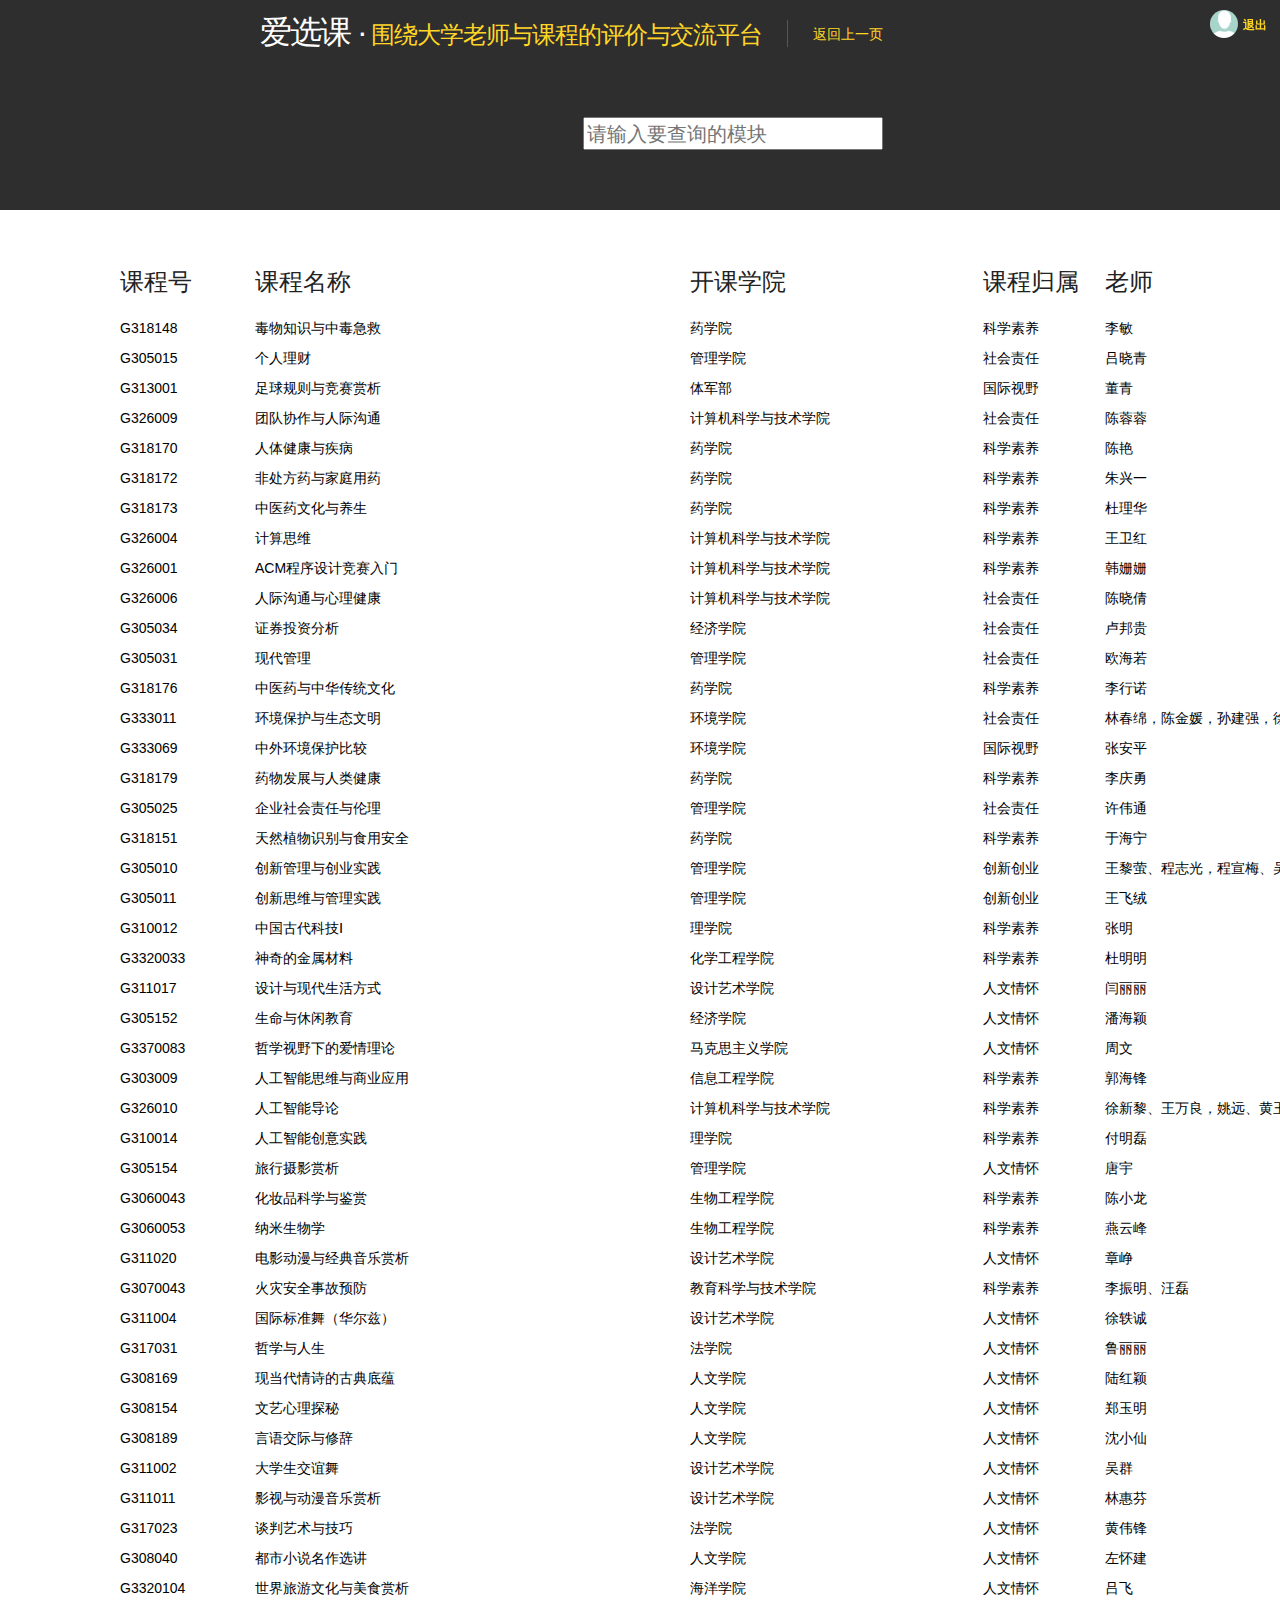
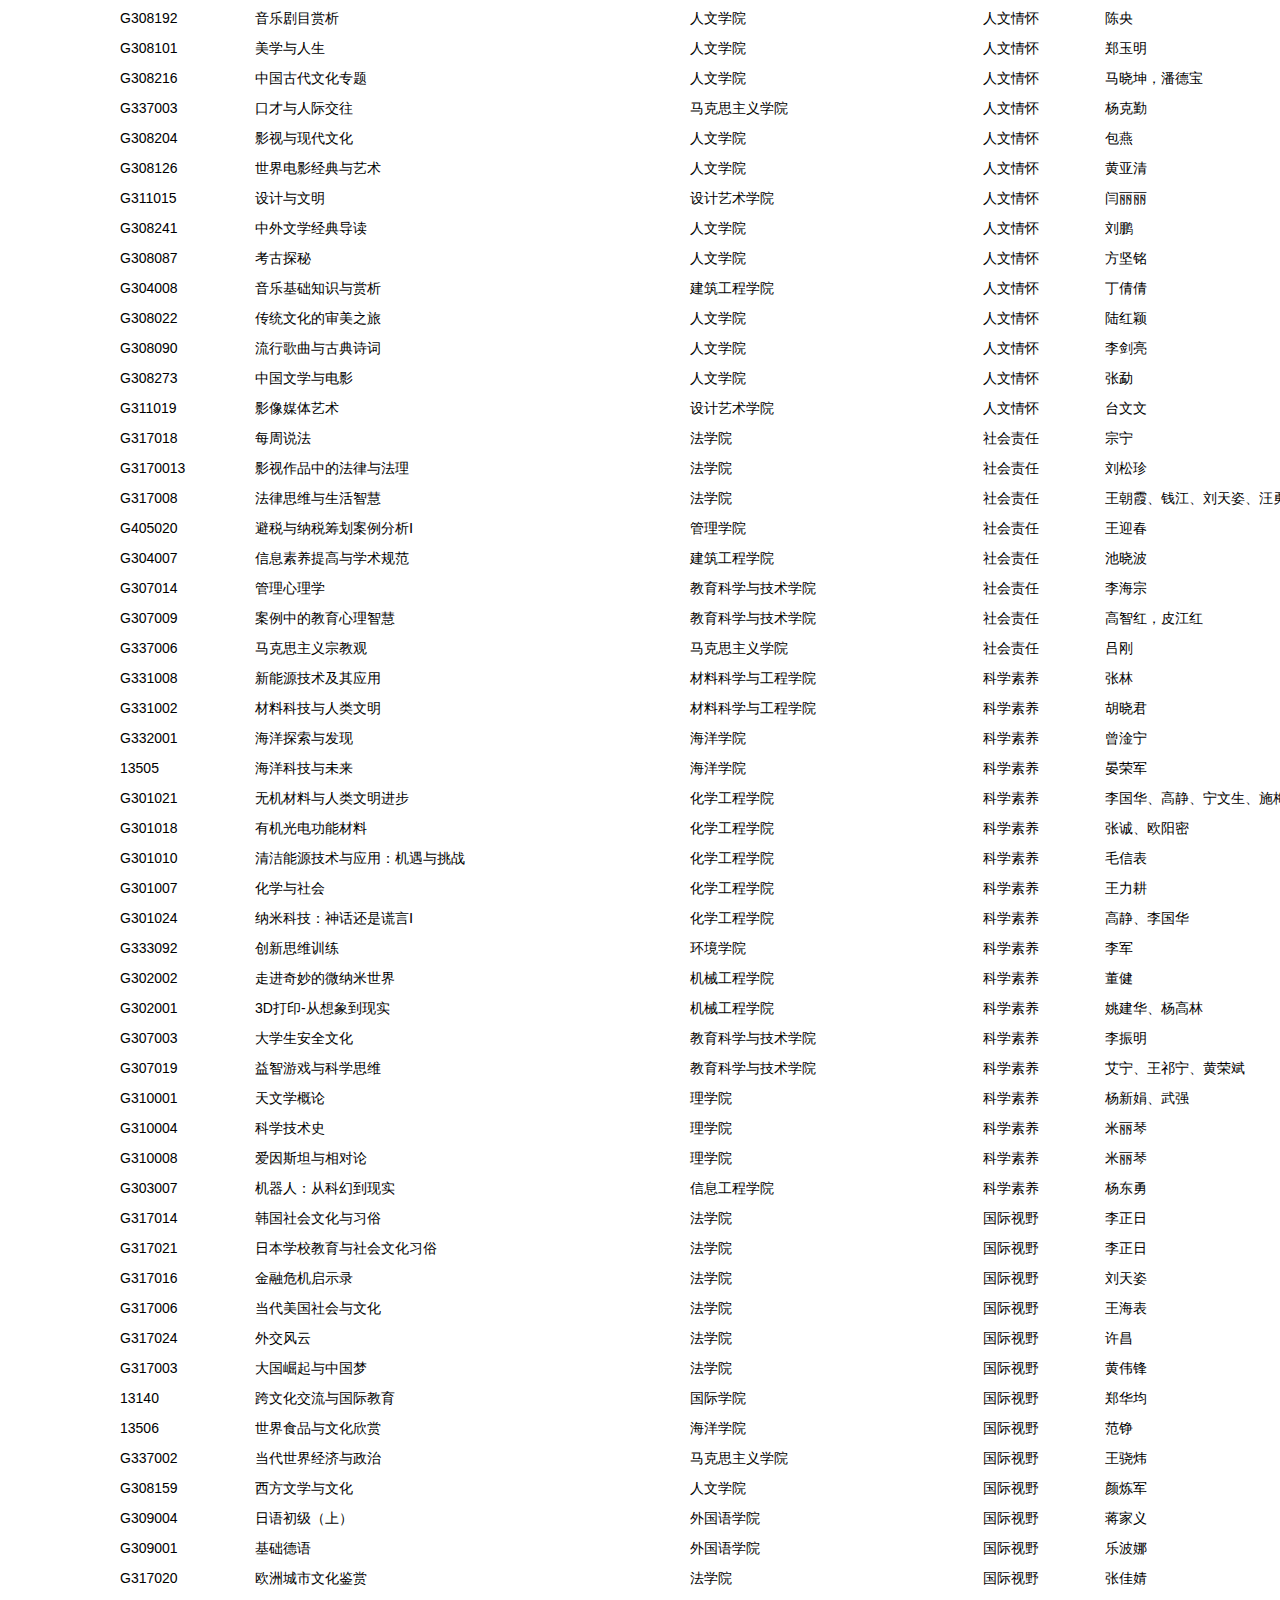
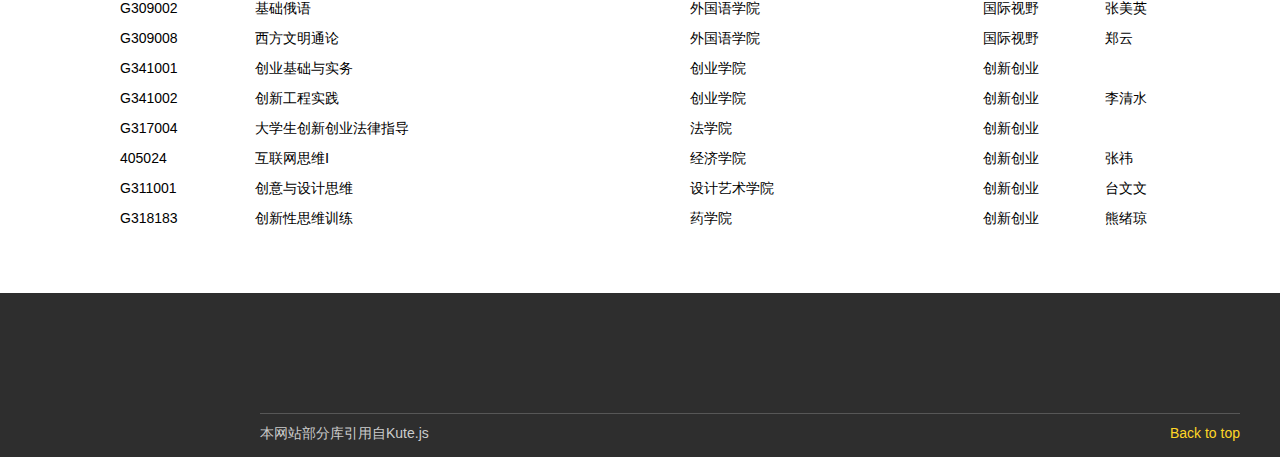
<file: web期末作业（22号最终敲定版）/searching_S.html>
<!DOCTYPE html>
<html lang="en">

<head>
    <meta charset="utf-8">
    <link rel="shortcut icon" href="IMG/favicon.png">
    <title>模块查询</title>
    
    <link type="text/css" href="CSS/reset.css" rel="stylesheet">
    <link type="text/css" href="CSS/kute3.css" rel="stylesheet">
    <link type="text/css" href="http://code.ionicframework.com/ionicons/2.0.1/css/ionicons.min.css" rel="stylesheet">
    <script src="JS/minifill.js"></script>
    <script type="text/javascript">
        function onSearch(obj) { //js函数开始
            setTimeout(function () { //因为是即时查询，需要用setTimeout进行延迟，让值写入到input内，再读取
                var storeId = document.getElementById('store'); //获取table的id标识
                var rowsLength = storeId.rows.length; //表格总共有多少行
                var key = obj.value; //获取输入框的值
                var searchCol = 3; //要搜索的哪一列，这里是第一列，从0开始数起
                for (var i = 1; i < rowsLength; i++) { //按表的行数进行循环，本例第一行是标题，所以i=1，从第二行开始筛选（从0数起）
                    var searchText = storeId.rows[i].cells[searchCol].innerHTML; //取得table行，列的值
                    if (searchText.match(key)) { //用match函数进行筛选，如果input的值，即变量 key的值为空，返回的是ture，
                        storeId.rows[i].style.display = ''; //显示行操作，
                    } else {
                        storeId.rows[i].style.display = 'none'; //隐藏行操作
                    }
                }
            }, 200); //200为延时时间
        }
    </script>
</head>

<body>
    <div class="site-wrapper">
        <div class="navbar-wrapper">
            <div class="content-wrap">
                <a href="index.html">
                    <h1 class="active">爱选课 &middot;<span> 围绕大学老师与课程的评价与交流平台</span></h1>
                    <a href="index2.html">返回上一页</a>
                </a>
            </div>
        </div>


        <div class="content-wrap">
            <div class="columns welcome">
                <input type="text" placeholder="请输入要查询的模块" name="key" id="key" onkeydown="onSearch(this)" value=""/>
            </div>
        </div>

        <div class="featurettes">  
            <div class="content-wrap-table">
                <table cellpadding='0' cellspacing='0' width='1476' id='store' style="color: black;">
                    <col class='x22' width='135' style='width:101.25pt'>
                    <col class='x21' width='435' style='width:326.25pt'>
                    <col class='x21' width='293' style='width:219.75pt'>
                    <col class='x21' width='122' style='width:91.5pt'>
                    <col class='x21' width='491' style='width:368.25pt'>
                    <tr height='30' style='height:22.5pt' id='r0'>
                        <td height='30' class='x22' width='135' style='height:22.5pt;width:101.25pt;'><h3>课程号</h3></td>
                        <td class='x21' width='435' style='width:326.25pt;'><h3>课程名称</h3></td>
                        <td class='x21' width='293' style='width:219.75pt;'><h3>开课学院</h3></td>
                        <td class='x21' width='122' style='width:91.5pt;'><h3>课程归属</h3></td>
                        <td class='x21' width='491' style='width:368.25pt;'><h3>老师</h3></td>
                    </tr>
                    <tr height='30' style='height:22.5pt' id='r1'>
                        <td height='30' class='x22' style='height:22.5pt;'>G318148</td>
                        <td class='x21'>毒物知识与中毒急救</td>
                        <td class='x21'>药学院</td>
                        <td class='x21'>科学素养</td>
                        <td class='x21'>李敏</td>
                    </tr>
                    <tr height='30' style='height:22.5pt' id='r2'>
                        <td height='30' class='x22' style='height:22.5pt;'>G305015</td>
                        <td class='x21'>个人理财</td>
                        <td class='x21'>管理学院</td>
                        <td class='x21'>社会责任</td>
                        <td class='x21'>吕晓青</td>
                    </tr>
                    <tr height='30' style='height:22.5pt' id='r3'>
                        <td height='30' class='x22' style='height:22.5pt;'>G313001</td>
                        <td class='x21'>足球规则与竞赛赏析</td>
                        <td class='x21'>体军部</td>
                        <td class='x21'>国际视野</td>
                        <td class='x21'>董青</td>
                    </tr>
                    <tr height='30' style='height:22.5pt' id='r4'>
                        <td height='30' class='x22' style='height:22.5pt;'>G326009</td>
                        <td class='x21'>团队协作与人际沟通</td>
                        <td class='x21'>计算机科学与技术学院</td>
                        <td class='x21'>社会责任</td>
                        <td class='x21'>陈蓉蓉</td>
                    </tr>
                    <tr height='30' style='height:22.5pt' id='r5'>
                        <td height='30' class='x22' style='height:22.5pt;'>G318170</td>
                        <td class='x21'>人体健康与疾病</td>
                        <td class='x21'>药学院</td>
                        <td class='x21'>科学素养</td>
                        <td class='x21'>陈艳</td>
                    </tr>
                    <tr height='30' style='height:22.5pt' id='r6'>
                        <td height='30' class='x22' style='height:22.5pt;'>G318172</td>
                        <td class='x21'>非处方药与家庭用药</td>
                        <td class='x21'>药学院</td>
                        <td class='x21'>科学素养</td>
                        <td class='x21'>朱兴一</td>
                    </tr>
                    <tr height='30' style='height:22.5pt' id='r7'>
                        <td height='30' class='x22' style='height:22.5pt;'>G318173</td>
                        <td class='x21'>中医药文化与养生</td>
                        <td class='x21'>药学院</td>
                        <td class='x21'>科学素养</td>
                        <td class='x21'>杜理华</td>
                    </tr>
                    <tr height='30' style='height:22.5pt' id='r8'>
                        <td height='30' class='x22' style='height:22.5pt;'>G326004</td>
                        <td class='x21'>计算思维</td>
                        <td class='x21'>计算机科学与技术学院</td>
                        <td class='x21'>科学素养</td>
                        <td class='x21'>王卫红</td>
                    </tr>
                    <tr height='30' style='height:22.5pt' id='r9'>
                        <td height='30' class='x22' style='height:22.5pt;'>G326001</td>
                        <td class='x21'>ACM程序设计竞赛入门</td>
                        <td class='x21'>计算机科学与技术学院</td>
                        <td class='x21'>科学素养</td>
                        <td class='x21'>韩姗姗</td>
                    </tr>
                    <tr height='30' style='height:22.5pt' id='r10'>
                        <td height='30' class='x22' style='height:22.5pt;'>G326006</td>
                        <td class='x21'>人际沟通与心理健康</td>
                        <td class='x21'>计算机科学与技术学院</td>
                        <td class='x21'>社会责任</td>
                        <td class='x21'>陈晓倩</td>
                    </tr>
                    <tr height='30' style='height:22.5pt' id='r11'>
                        <td height='30' class='x22' style='height:22.5pt;'>G305034</td>
                        <td class='x21'>证券投资分析</td>
                        <td class='x21'>经济学院</td>
                        <td class='x21'>社会责任</td>
                        <td class='x21'>卢邦贵</td>
                    </tr>
                    <tr height='30' style='height:22.5pt' id='r12'>
                        <td height='30' class='x22' style='height:22.5pt;'>G305031</td>
                        <td class='x21'>现代管理</td>
                        <td class='x21'>管理学院</td>
                        <td class='x21'>社会责任</td>
                        <td class='x21'>欧海若</td>
                    </tr>
                    <tr height='30' style='height:22.5pt' id='r13'>
                        <td height='30' class='x22' style='height:22.5pt;'>G318176</td>
                        <td class='x21'>中医药与中华传统文化</td>
                        <td class='x21'>药学院</td>
                        <td class='x21'>科学素养</td>
                        <td class='x21'>李行诺</td>
                    </tr>
                    <tr height='30' style='height:22.5pt' id='r14'>
                        <td height='30' class='x22' style='height:22.5pt;'>G333011</td>
                        <td class='x21'>环境保护与生态文明</td>
                        <td class='x21'>环境学院</td>
                        <td class='x21'>社会责任</td>
                        <td class='x21'>林春绵，陈金媛，孙建强，徐超、马云</td>
                    </tr>
                    <tr height='30' style='height:22.5pt' id='r15'>
                        <td height='30' class='x22' style='height:22.5pt;'>G333069</td>
                        <td class='x21'>中外环境保护比较</td>
                        <td class='x21'>环境学院</td>
                        <td class='x21'>国际视野</td>
                        <td class='x21'>张安平</td>
                    </tr>
                    <tr height='30' style='height:22.5pt' id='r16'>
                        <td height='30' class='x22' style='height:22.5pt;'>G318179</td>
                        <td class='x21'>药物发展与人类健康</td>
                        <td class='x21'>药学院</td>
                        <td class='x21'>科学素养</td>
                        <td class='x21'>李庆勇</td>
                    </tr>
                    <tr height='30' style='height:22.5pt' id='r17'>
                        <td height='30' class='x22' style='height:22.5pt;'>G305025</td>
                        <td class='x21'>企业社会责任与伦理</td>
                        <td class='x21'>管理学院</td>
                        <td class='x21'>社会责任</td>
                        <td class='x21'>许伟通</td>
                    </tr>
                    <tr height='30' style='height:22.5pt' id='r18'>
                        <td height='30' class='x22' style='height:22.5pt;'>G318151</td>
                        <td class='x21'>天然植物识别与食用安全</td>
                        <td class='x21'>药学院</td>
                        <td class='x21'>科学素养</td>
                        <td class='x21'>于海宁</td>
                    </tr>
                    <tr height='30' style='height:22.5pt' id='r19'>
                        <td height='30' class='x22' style='height:22.5pt;'>G305010</td>
                        <td class='x21'>创新管理与创业实践</td>
                        <td class='x21'>管理学院</td>
                        <td class='x21'>创新创业</td>
                        <td class='x21'>王黎萤、程志光，程宣梅、吴宝，</td>
                    </tr>
                    <tr height='30' style='height:22.5pt' id='r20'>
                        <td height='30' class='x22' style='height:22.5pt;'>G305011</td>
                        <td class='x21'>创新思维与管理实践</td>
                        <td class='x21'>管理学院</td>
                        <td class='x21'>创新创业</td>
                        <td class='x21'>王飞绒</td>
                    </tr>
                    <tr height='30' style='height:22.5pt' id='r21'>
                        <td height='30' class='x22' style='height:22.5pt;'>G310012</td>
                        <td class='x21'>中国古代科技Ⅰ</td>
                        <td class='x21'>理学院</td>
                        <td class='x21'>科学素养</td>
                        <td class='x21'>张明</td>
                    </tr>
                    <tr height='30' style='height:22.5pt' id='r22'>
                        <td height='30' class='x22' style='height:22.5pt;'>G3320033</td>
                        <td class='x21'>神奇的金属材料</td>
                        <td class='x21'>化学工程学院</td>
                        <td class='x21'>科学素养</td>
                        <td class='x21'>杜明明</td>
                    </tr>
                    <tr height='30' style='height:22.5pt' id='r23'>
                        <td height='30' class='x22' style='height:22.5pt;'>G311017</td>
                        <td class='x21'>设计与现代生活方式</td>
                        <td class='x21'>设计艺术学院</td>
                        <td class='x21'>人文情怀</td>
                        <td class='x21'>闫丽丽</td>
                    </tr>
                    <tr height='30' style='height:22.5pt' id='r24'>
                        <td height='30' class='x22' style='height:22.5pt;'>G305152</td>
                        <td class='x21'>生命与休闲教育</td>
                        <td class='x21'>经济学院</td>
                        <td class='x21'>人文情怀</td>
                        <td class='x21'>潘海颖</td>
                    </tr>
                    <tr height='30' style='height:22.5pt' id='r25'>
                        <td height='30' class='x22' style='height:22.5pt;'>G3370083</td>
                        <td class='x21'>哲学视野下的爱情理论</td>
                        <td class='x21'>马克思主义学院</td>
                        <td class='x21'>人文情怀</td>
                        <td class='x21'>周文</td>
                    </tr>
                    <tr height='30' style='height:22.5pt' id='r26'>
                        <td height='30' class='x22' style='height:22.5pt;'>G303009</td>
                        <td class='x21'>人工智能思维与商业应用</td>
                        <td class='x21'>信息工程学院</td>
                        <td class='x21'>科学素养</td>
                        <td class='x21'>郭海锋</td>
                    </tr>
                    <tr height='30' style='height:22.5pt' id='r27'>
                        <td height='30' class='x22' style='height:22.5pt;'>G326010</td>
                        <td class='x21'>人工智能导论</td>
                        <td class='x21'>计算机科学与技术学院</td>
                        <td class='x21'>科学素养</td>
                        <td class='x21'>徐新黎、王万良，姚远、黄玉娇</td>
                    </tr>
                    <tr height='30' style='height:22.5pt' id='r28'>
                        <td height='30' class='x22' style='height:22.5pt;'>G310014</td>
                        <td class='x21'>人工智能创意实践</td>
                        <td class='x21'>理学院</td>
                        <td class='x21'>科学素养</td>
                        <td class='x21'>付明磊</td>
                    </tr>
                    <tr height='30' style='height:22.5pt' id='r29'>
                        <td height='30' class='x22' style='height:22.5pt;'>G305154</td>
                        <td class='x21'>旅行摄影赏析</td>
                        <td class='x21'>管理学院</td>
                        <td class='x21'>人文情怀</td>
                        <td class='x21'>唐宇</td>
                    </tr>
                    <tr height='30' style='height:22.5pt' id='r30'>
                        <td height='30' class='x22' style='height:22.5pt;'>G3060043</td>
                        <td class='x21'>化妆品科学与鉴赏</td>
                        <td class='x21'>生物工程学院</td>
                        <td class='x21'>科学素养</td>
                        <td class='x21'>陈小龙</td>
                    </tr>
                    <tr height='30' style='height:22.5pt' id='r31'>
                        <td height='30' class='x22' style='height:22.5pt;'>G3060053</td>
                        <td class='x21'>纳米生物学</td>
                        <td class='x21'>生物工程学院</td>
                        <td class='x21'>科学素养</td>
                        <td class='x21'>燕云峰</td>
                    </tr>
                    <tr height='30' style='height:22.5pt' id='r32'>
                        <td height='30' class='x22' style='height:22.5pt;'>G311020</td>
                        <td class='x21'>电影动漫与经典音乐赏析</td>
                        <td class='x21'>设计艺术学院</td>
                        <td class='x21'>人文情怀</td>
                        <td class='x21'>章峥</td>
                    </tr>
                    <tr height='30' style='height:22.5pt' id='r33'>
                        <td height='30' class='x22' style='height:22.5pt;'>G3070043</td>
                        <td class='x21'>火灾安全事故预防</td>
                        <td class='x21'>教育科学与技术学院</td>
                        <td class='x21'>科学素养</td>
                        <td class='x21'>李振明、汪磊</td>
                    </tr>
                    <tr height='30' style='height:22.5pt' id='r34'>
                        <td height='30' class='x22' style='height:22.5pt;'>G311004</td>
                        <td class='x21'>国际标准舞（华尔兹）</td>
                        <td class='x21'>设计艺术学院</td>
                        <td class='x21'>人文情怀</td>
                        <td class='x21'>徐轶诚</td>
                    </tr>
                    <tr height='30' style='height:22.5pt' id='r35'>
                        <td height='30' class='x22' style='height:22.5pt;'>G317031</td>
                        <td class='x21'>哲学与人生</td>
                        <td class='x21'>法学院</td>
                        <td class='x21'>人文情怀</td>
                        <td class='x21'>鲁丽丽</td>
                    </tr>
                    <tr height='30' style='height:22.5pt' id='r36'>
                        <td height='30' class='x22' style='height:22.5pt;'>G308169</td>
                        <td class='x21'>现当代情诗的古典底蕴</td>
                        <td class='x21'>人文学院</td>
                        <td class='x21'>人文情怀</td>
                        <td class='x21'>陆红颖</td>
                    </tr>
                    <tr height='30' style='height:22.5pt' id='r37'>
                        <td height='30' class='x22' style='height:22.5pt;'>G308154</td>
                        <td class='x21'>文艺心理探秘</td>
                        <td class='x21'>人文学院</td>
                        <td class='x21'>人文情怀</td>
                        <td class='x21'>郑玉明</td>
                    </tr>
                    <tr height='30' style='height:22.5pt' id='r38'>
                        <td height='30' class='x22' style='height:22.5pt;'>G308189</td>
                        <td class='x21'>言语交际与修辞</td>
                        <td class='x21'>人文学院</td>
                        <td class='x21'>人文情怀</td>
                        <td class='x21'>沈小仙</td>
                    </tr>
                    <tr height='30' style='height:22.5pt' id='r39'>
                        <td height='30' class='x22' style='height:22.5pt;'>G311002</td>
                        <td class='x21'>大学生交谊舞</td>
                        <td class='x21'>设计艺术学院</td>
                        <td class='x21'>人文情怀</td>
                        <td class='x21'>吴群</td>
                    </tr>
                    <tr height='30' style='height:22.5pt' id='r40'>
                        <td height='30' class='x22' style='height:22.5pt;'>G311011</td>
                        <td class='x21'>影视与动漫音乐赏析</td>
                        <td class='x21'>设计艺术学院</td>
                        <td class='x21'>人文情怀</td>
                        <td class='x21'>林惠芬</td>
                    </tr>
                    <tr height='30' style='height:22.5pt' id='r41'>
                        <td height='30' class='x22' style='height:22.5pt;'>G317023</td>
                        <td class='x21'>谈判艺术与技巧</td>
                        <td class='x21'>法学院</td>
                        <td class='x21'>人文情怀</td>
                        <td class='x21'>黄伟锋</td>
                    </tr>
                    <tr height='30' style='height:22.5pt' id='r42'>
                        <td height='30' class='x22' style='height:22.5pt;'>G308040</td>
                        <td class='x21'>都市小说名作选讲</td>
                        <td class='x21'>人文学院</td>
                        <td class='x21'>人文情怀</td>
                        <td class='x21'>左怀建</td>
                    </tr>
                    <tr height='30' style='height:22.5pt' id='r43'>
                        <td height='30' class='x22' style='height:22.5pt;'>G3320104</td>
                        <td class='x21'>世界旅游文化与美食赏析</td>
                        <td class='x21'>海洋学院</td>
                        <td class='x21'>人文情怀</td>
                        <td class='x21'>吕飞</td>
                    </tr>
                    <tr height='30' style='height:22.5pt' id='r44'>
                        <td height='30' class='x22' style='height:22.5pt;'>G308192</td>
                        <td class='x21'>音乐剧目赏析</td>
                        <td class='x21'>人文学院</td>
                        <td class='x21'>人文情怀</td>
                        <td class='x21'>陈央</td>
                    </tr>
                    <tr height='30' style='height:22.5pt' id='r45'>
                        <td height='30' class='x22' style='height:22.5pt;'>G308101</td>
                        <td class='x21'>美学与人生</td>
                        <td class='x21'>人文学院</td>
                        <td class='x21'>人文情怀</td>
                        <td class='x21'>郑玉明</td>
                    </tr>
                    <tr height='30' style='height:22.5pt' id='r46'>
                        <td height='30' class='x22' style='height:22.5pt;'>G308216</td>
                        <td class='x21'>中国古代文化专题</td>
                        <td class='x21'>人文学院</td>
                        <td class='x21'>人文情怀</td>
                        <td class='x21'>马晓坤，潘德宝</td>
                    </tr>
                    <tr height='30' style='height:22.5pt' id='r47'>
                        <td height='30' class='x22' style='height:22.5pt;'>G337003</td>
                        <td class='x21'>口才与人际交往</td>
                        <td class='x21'>马克思主义学院</td>
                        <td class='x21'>人文情怀</td>
                        <td class='x21'>杨克勤</td>
                    </tr>
                    <tr height='30' style='height:22.5pt' id='r48'>
                        <td height='30' class='x22' style='height:22.5pt;'>G308204</td>
                        <td class='x21'>影视与现代文化</td>
                        <td class='x21'>人文学院</td>
                        <td class='x21'>人文情怀</td>
                        <td class='x21'>包燕</td>
                    </tr>
                    <tr height='30' style='height:22.5pt' id='r49'>
                        <td height='30' class='x22' style='height:22.5pt;'>G308126</td>
                        <td class='x21'>世界电影经典与艺术</td>
                        <td class='x21'>人文学院</td>
                        <td class='x21'>人文情怀</td>
                        <td class='x21'>黄亚清</td>
                    </tr>
                    <tr height='30' style='height:22.5pt' id='r50'>
                        <td height='30' class='x22' style='height:22.5pt;'>G311015</td>
                        <td class='x21'>设计与文明</td>
                        <td class='x21'>设计艺术学院</td>
                        <td class='x21'>人文情怀</td>
                        <td class='x21'>闫丽丽</td>
                    </tr>
                    <tr height='30' style='height:22.5pt' id='r51'>
                        <td height='30' class='x22' style='height:22.5pt;'>G308241</td>
                        <td class='x21'>中外文学经典导读</td>
                        <td class='x21'>人文学院</td>
                        <td class='x21'>人文情怀</td>
                        <td class='x21'>刘鹏</td>
                    </tr>
                    <tr height='30' style='height:22.5pt' id='r52'>
                        <td height='30' class='x22' style='height:22.5pt;'>G308087</td>
                        <td class='x21'>考古探秘</td>
                        <td class='x21'>人文学院</td>
                        <td class='x21'>人文情怀</td>
                        <td class='x21'>方坚铭</td>
                    </tr>
                    <tr height='30' style='height:22.5pt' id='r53'>
                        <td height='30' class='x22' style='height:22.5pt;'>G304008</td>
                        <td class='x21'>音乐基础知识与赏析</td>
                        <td class='x21'>建筑工程学院</td>
                        <td class='x21'>人文情怀</td>
                        <td class='x21'>丁倩倩</td>
                    </tr>
                    <tr height='30' style='height:22.5pt' id='r54'>
                        <td height='30' class='x22' style='height:22.5pt;'>G308022</td>
                        <td class='x21'>传统文化的审美之旅</td>
                        <td class='x21'>人文学院</td>
                        <td class='x21'>人文情怀</td>
                        <td class='x21'>陆红颖</td>
                    </tr>
                    <tr height='30' style='height:22.5pt' id='r55'>
                        <td height='30' class='x22' style='height:22.5pt;'>G308090</td>
                        <td class='x21'>流行歌曲与古典诗词</td>
                        <td class='x21'>人文学院</td>
                        <td class='x21'>人文情怀</td>
                        <td class='x21'>李剑亮</td>
                    </tr>
                    <tr height='30' style='height:22.5pt' id='r56'>
                        <td height='30' class='x22' style='height:22.5pt;'>G308273</td>
                        <td class='x21'>中国文学与电影</td>
                        <td class='x21'>人文学院</td>
                        <td class='x21'>人文情怀</td>
                        <td class='x21'>张勐</td>
                    </tr>
                    <tr height='30' style='height:22.5pt' id='r57'>
                        <td height='30' class='x22' style='height:22.5pt;'>G311019</td>
                        <td class='x21'>影像媒体艺术</td>
                        <td class='x21'>设计艺术学院</td>
                        <td class='x21'>人文情怀</td>
                        <td class='x21'>台文文</td>
                    </tr>
                    <tr height='30' style='height:22.5pt' id='r58'>
                        <td height='30' class='x22' style='height:22.5pt;'>G317018</td>
                        <td class='x21'>每周说法</td>
                        <td class='x21'>法学院</td>
                        <td class='x21'>社会责任</td>
                        <td class='x21'>宗宁</td>
                    </tr>
                    <tr height='30' style='height:22.5pt' id='r59'>
                        <td height='30' class='x22' style='height:22.5pt;'>G3170013</td>
                        <td class='x21'>影视作品中的法律与法理</td>
                        <td class='x21'>法学院</td>
                        <td class='x21'>社会责任</td>
                        <td class='x21'>刘松珍</td>
                    </tr>
                    <tr height='30' style='height:22.5pt' id='r60'>
                        <td height='30' class='x22' style='height:22.5pt;'>G317008</td>
                        <td class='x21'>法律思维与生活智慧</td>
                        <td class='x21'>法学院</td>
                        <td class='x21'>社会责任</td>
                        <td class='x21'>王朝霞、钱江、刘天姿、汪勇，吴海燕</td>
                    </tr>
                    <tr height='30' style='height:22.5pt' id='r61'>
                        <td height='30' class='x22' style='height:22.5pt;'>G405020</td>
                        <td class='x21'>避税与纳税筹划案例分析Ⅰ</td>
                        <td class='x21'>管理学院</td>
                        <td class='x21'>社会责任</td>
                        <td class='x21'>王迎春</td>
                    </tr>
                    <tr height='30' style='height:22.5pt' id='r62'>
                        <td height='30' class='x22' style='height:22.5pt;'>G304007</td>
                        <td class='x21'>信息素养提高与学术规范</td>
                        <td class='x21'>建筑工程学院</td>
                        <td class='x21'>社会责任</td>
                        <td class='x21'>池晓波</td>
                    </tr>
                    <tr height='30' style='height:22.5pt' id='r63'>
                        <td height='30' class='x22' style='height:22.5pt;'>G307014</td>
                        <td class='x21'>管理心理学</td>
                        <td class='x21'>教育科学与技术学院</td>
                        <td class='x21'>社会责任</td>
                        <td class='x21'>李海宗</td>
                    </tr>
                    <tr height='30' style='height:22.5pt' id='r64'>
                        <td height='30' class='x22' style='height:22.5pt;'>G307009</td>
                        <td class='x21'>案例中的教育心理智慧</td>
                        <td class='x21'>教育科学与技术学院</td>
                        <td class='x21'>社会责任</td>
                        <td class='x21'>高智红，皮江红</td>
                    </tr>
                    <tr height='30' style='height:22.5pt' id='r65'>
                        <td height='30' class='x22' style='height:22.5pt;'>G337006</td>
                        <td class='x21'>马克思主义宗教观</td>
                        <td class='x21'>马克思主义学院</td>
                        <td class='x21'>社会责任</td>
                        <td class='x21'>吕刚</td>
                    </tr>
                    <tr height='30' style='height:22.5pt' id='r66'>
                        <td height='30' class='x22' style='height:22.5pt;'>G331008</td>
                        <td class='x21'>新能源技术及其应用</td>
                        <td class='x21'>材料科学与工程学院</td>
                        <td class='x21'>科学素养</td>
                        <td class='x21'>张林</td>
                    </tr>
                    <tr height='30' style='height:22.5pt' id='r67'>
                        <td height='30' class='x22' style='height:22.5pt;'>G331002</td>
                        <td class='x21'>材料科技与人类文明</td>
                        <td class='x21'>材料科学与工程学院</td>
                        <td class='x21'>科学素养</td>
                        <td class='x21'>胡晓君</td>
                    </tr>
                    <tr height='30' style='height:22.5pt' id='r68'>
                        <td height='30' class='x22' style='height:22.5pt;'>G332001</td>
                        <td class='x21'>海洋探索与发现</td>
                        <td class='x21'>海洋学院</td>
                        <td class='x21'>科学素养</td>
                        <td class='x21'>曾淦宁</td>
                    </tr>
                    <tr height='30' style='height:22.5pt' id='r69'>
                        <td height='30' class='x22' style='height:22.5pt;'>13505</td>
                        <td class='x21'>海洋科技与未来</td>
                        <td class='x21'>海洋学院</td>
                        <td class='x21'>科学素养</td>
                        <td class='x21'>晏荣军</td>
                    </tr>
                    <tr height='30' style='height:22.5pt' id='r70'>
                        <td height='30' class='x22' style='height:22.5pt;'>G301021</td>
                        <td class='x21'>无机材料与人类文明进步</td>
                        <td class='x21'>化学工程学院</td>
                        <td class='x21'>科学素养</td>
                        <td class='x21'>李国华、高静、宁文生、施梅勤</td>
                    </tr>
                    <tr height='30' style='height:22.5pt' id='r71'>
                        <td height='30' class='x22' style='height:22.5pt;'>G301018</td>
                        <td class='x21'>有机光电功能材料</td>
                        <td class='x21'>化学工程学院</td>
                        <td class='x21'>科学素养</td>
                        <td class='x21'>张诚、欧阳密</td>
                    </tr>
                    <tr height='30' style='height:22.5pt' id='r72'>
                        <td height='30' class='x22' style='height:22.5pt;'>G301010</td>
                        <td class='x21'>清洁能源技术与应用：机遇与挑战</td>
                        <td class='x21'>化学工程学院</td>
                        <td class='x21'>科学素养</td>
                        <td class='x21'>毛信表</td>
                    </tr>
                    <tr height='30' style='height:22.5pt' id='r73'>
                        <td height='30' class='x22' style='height:22.5pt;'>G301007</td>
                        <td class='x21'>化学与社会</td>
                        <td class='x21'>化学工程学院</td>
                        <td class='x21'>科学素养</td>
                        <td class='x21'>王力耕</td>
                    </tr>
                    <tr height='30' style='height:22.5pt' id='r74'>
                        <td height='30' class='x22' style='height:22.5pt;'>G301024</td>
                        <td class='x21'>纳米科技：神话还是谎言Ⅰ</td>
                        <td class='x21'>化学工程学院</td>
                        <td class='x21'>科学素养</td>
                        <td class='x21'>高静、李国华</td>
                    </tr>
                    <tr height='30' style='height:22.5pt' id='r75'>
                        <td height='30' class='x22' style='height:22.5pt;'>G333092</td>
                        <td class='x21'>创新思维训练</td>
                        <td class='x21'>环境学院</td>
                        <td class='x21'>科学素养</td>
                        <td class='x21'>李军</td>
                    </tr>
                    <tr height='30' style='height:22.5pt' id='r76'>
                        <td height='30' class='x22' style='height:22.5pt;'>G302002</td>
                        <td class='x21'>走进奇妙的微纳米世界</td>
                        <td class='x21'>机械工程学院</td>
                        <td class='x21'>科学素养</td>
                        <td class='x21'>董健</td>
                    </tr>
                    <tr height='30' style='height:22.5pt' id='r77'>
                        <td height='30' class='x22' style='height:22.5pt;'>G302001</td>
                        <td class='x21'>3D打印-从想象到现实</td>
                        <td class='x21'>机械工程学院</td>
                        <td class='x21'>科学素养</td>
                        <td class='x21'>姚建华、杨高林</td>
                    </tr>
                    <tr height='30' style='height:22.5pt' id='r78'>
                        <td height='30' class='x22' style='height:22.5pt;'>G307003</td>
                        <td class='x21'>大学生安全文化</td>
                        <td class='x21'>教育科学与技术学院</td>
                        <td class='x21'>科学素养</td>
                        <td class='x21'>李振明</td>
                    </tr>
                    <tr height='30' style='height:22.5pt' id='r79'>
                        <td height='30' class='x22' style='height:22.5pt;'>G307019</td>
                        <td class='x21'>益智游戏与科学思维</td>
                        <td class='x21'>教育科学与技术学院</td>
                        <td class='x21'>科学素养</td>
                        <td class='x21'>艾宁、王祁宁、黄荣斌</td>
                    </tr>
                    <tr height='30' style='height:22.5pt' id='r80'>
                        <td height='30' class='x22' style='height:22.5pt;'>G310001</td>
                        <td class='x21'>天文学概论</td>
                        <td class='x21'>理学院</td>
                        <td class='x21'>科学素养</td>
                        <td class='x21'>杨新娟、武强</td>
                    </tr>
                    <tr height='30' style='height:22.5pt' id='r81'>
                        <td height='30' class='x22' style='height:22.5pt;'>G310004</td>
                        <td class='x21'>科学技术史</td>
                        <td class='x21'>理学院</td>
                        <td class='x21'>科学素养</td>
                        <td class='x21'>米丽琴</td>
                    </tr>
                    <tr height='30' style='height:22.5pt' id='r82'>
                        <td height='30' class='x22' style='height:22.5pt;'>G310008</td>
                        <td class='x21'>爱因斯坦与相对论</td>
                        <td class='x21'>理学院</td>
                        <td class='x21'>科学素养</td>
                        <td class='x21'>米丽琴</td>
                    </tr>
                    <tr height='30' style='height:22.5pt' id='r83'>
                        <td height='30' class='x22' style='height:22.5pt;'>G303007</td>
                        <td class='x21'>机器人：从科幻到现实</td>
                        <td class='x21'>信息工程学院</td>
                        <td class='x21'>科学素养</td>
                        <td class='x21'>杨东勇</td>
                    </tr>
                    <tr height='30' style='height:22.5pt' id='r84'>
                        <td height='30' class='x22' style='height:22.5pt;'>G317014</td>
                        <td class='x21'>韩国社会文化与习俗</td>
                        <td class='x21'>法学院</td>
                        <td class='x21'>国际视野</td>
                        <td class='x21'>李正日</td>
                    </tr>
                    <tr height='30' style='height:22.5pt' id='r85'>
                        <td height='30' class='x22' style='height:22.5pt;'>G317021</td>
                        <td class='x21'>日本学校教育与社会文化习俗</td>
                        <td class='x21'>法学院</td>
                        <td class='x21'>国际视野</td>
                        <td class='x21'>李正日</td>
                    </tr>
                    <tr height='30' style='height:22.5pt' id='r86'>
                        <td height='30' class='x22' style='height:22.5pt;'>G317016</td>
                        <td class='x21'>金融危机启示录</td>
                        <td class='x21'>法学院</td>
                        <td class='x21'>国际视野</td>
                        <td class='x21'>刘天姿</td>
                    </tr>
                    <tr height='30' style='height:22.5pt' id='r87'>
                        <td height='30' class='x22' style='height:22.5pt;'>G317006</td>
                        <td class='x21'>当代美国社会与文化</td>
                        <td class='x21'>法学院</td>
                        <td class='x21'>国际视野</td>
                        <td class='x21'>王海表</td>
                    </tr>
                    <tr height='30' style='height:22.5pt' id='r88'>
                        <td height='30' class='x22' style='height:22.5pt;'>G317024</td>
                        <td class='x21'>外交风云</td>
                        <td class='x21'>法学院</td>
                        <td class='x21'>国际视野</td>
                        <td class='x21'>许昌</td>
                    </tr>
                    <tr height='30' style='height:22.5pt' id='r89'>
                        <td height='30' class='x22' style='height:22.5pt;'>G317003</td>
                        <td class='x21'>大国崛起与中国梦</td>
                        <td class='x21'>法学院</td>
                        <td class='x21'>国际视野</td>
                        <td class='x21'>黄伟锋</td>
                    </tr>
                    <tr height='30' style='height:22.5pt' id='r90'>
                        <td height='30' class='x22' style='height:22.5pt;'>13140</td>
                        <td class='x21'>跨文化交流与国际教育</td>
                        <td class='x21'>国际学院</td>
                        <td class='x21'>国际视野</td>
                        <td class='x21'>郑华均</td>
                    </tr>
                    <tr height='30' style='height:22.5pt' id='r91'>
                        <td height='30' class='x22' style='height:22.5pt;'>13506</td>
                        <td class='x21'>世界食品与文化欣赏</td>
                        <td class='x21'>海洋学院</td>
                        <td class='x21'>国际视野</td>
                        <td class='x21'>范铮</td>
                    </tr>
                    <tr height='30' style='height:22.5pt' id='r92'>
                        <td height='30' class='x22' style='height:22.5pt;'>G337002</td>
                        <td class='x21'>当代世界经济与政治</td>
                        <td class='x21'>马克思主义学院</td>
                        <td class='x21'>国际视野</td>
                        <td class='x21'>王骁炜</td>
                    </tr>
                    <tr height='30' style='height:22.5pt' id='r93'>
                        <td height='30' class='x22' style='height:22.5pt;'>G308159</td>
                        <td class='x21'>西方文学与文化</td>
                        <td class='x21'>人文学院</td>
                        <td class='x21'>国际视野</td>
                        <td class='x21'>颜炼军</td>
                    </tr>
                    <tr height='30' style='height:22.5pt' id='r94'>
                        <td height='30' class='x22' style='height:22.5pt;'>G309004</td>
                        <td class='x21'>日语初级（上）</td>
                        <td class='x21'>外国语学院</td>
                        <td class='x21'>国际视野</td>
                        <td class='x21'>蒋家义</td>
                    </tr>
                    <tr height='30' style='height:22.5pt' id='r95'>
                        <td height='30' class='x22' style='height:22.5pt;'>G309001</td>
                        <td class='x21'>基础德语</td>
                        <td class='x21'>外国语学院</td>
                        <td class='x21'>国际视野</td>
                        <td class='x21'>乐波娜</td>
                    </tr>
                    <tr height='30' style='height:22.5pt' id='r96'>
                        <td height='30' class='x22' style='height:22.5pt;'>G317020</td>
                        <td class='x21'>欧洲城市文化鉴赏</td>
                        <td class='x21'>法学院</td>
                        <td class='x21'>国际视野</td>
                        <td class='x21'>张佳婧</td>
                    </tr>
                    <tr height='30' style='height:22.5pt' id='r97'>
                        <td height='30' class='x22' style='height:22.5pt;'>G309002</td>
                        <td class='x21'>基础俄语</td>
                        <td class='x21'>外国语学院</td>
                        <td class='x21'>国际视野</td>
                        <td class='x21'>张美英</td>
                    </tr>
                    <tr height='30' style='height:22.5pt' id='r98'>
                        <td height='30' class='x22' style='height:22.5pt;'>G309008</td>
                        <td class='x21'>西方文明通论</td>
                        <td class='x21'>外国语学院</td>
                        <td class='x21'>国际视野</td>
                        <td class='x21'>郑云</td>
                    </tr>
                    <tr height='30' style='height:22.5pt' id='r99'>
                        <td height='30' class='x22' style='height:22.5pt;'>G341001</td>
                        <td class='x21'>创业基础与实务</td>
                        <td class='x21'>创业学院</td>
                        <td class='x21'>创新创业</td>
                        <td class='x21'></td>
                    </tr>
                    <tr height='30' style='height:22.5pt' id='r100'>
                        <td height='30' class='x22' style='height:22.5pt;'>G341002</td>
                        <td class='x21'>创新工程实践</td>
                        <td class='x21'>创业学院</td>
                        <td class='x21'>创新创业</td>
                        <td class='x21'>李清水</td>
                    </tr>
                    <tr height='30' style='height:22.5pt' id='r101'>
                        <td height='30' class='x22' style='height:22.5pt;'>G317004</td>
                        <td class='x21'>大学生创新创业法律指导</td>
                        <td class='x21'>法学院</td>
                        <td class='x21'>创新创业</td>
                        <td class='x21'></td>
                    </tr>
                    <tr height='30' style='height:22.5pt' id='r102'>
                        <td height='30' class='x22' style='height:22.5pt;'>405024</td>
                        <td class='x21'>互联网思维Ⅰ</td>
                        <td class='x21'>经济学院</td>
                        <td class='x21'>创新创业</td>
                        <td class='x21'>张祎</td>
                    </tr>
                    <tr height='30' style='height:22.5pt' id='r103'>
                        <td height='30' class='x22' style='height:22.5pt;'>G311001</td>
                        <td class='x21'>创意与设计思维</td>
                        <td class='x21'>设计艺术学院</td>
                        <td class='x21'>创新创业</td>
                        <td class='x21'>台文文</td>
                    </tr>
                    <tr height='30' style='height:22.5pt' id='r104'>
                        <td height='30' class='x22' style='height:22.5pt;'>G318183</td>
                        <td class='x21'>创新性思维训练</td>
                        <td class='x21'>药学院</td>
                        <td class='x21'>创新创业</td>
                        <td class='x21'>熊绪琼</td>
                    </tr>
                    <![if supportMisalignedColumns]>
                    <tr height='0' style='display:none'>
                        <td width='135' style='width:101.25pt'></td>
                        <td width='435' style='width:326.25pt'></td>
                        <td width='293' style='width:219.75pt'></td>
                        <td width='122' style='width:91.5pt'></td>
                        <td width='491' style='width:368.25pt'></td>
                    </tr>
                    <![endif]>
                </table>
            </div>
                
        </div>


        <div id="share" class="nav" style="width: 80px;height: 60px;">
            <a href="web.html">
                <img src="IMG/头像.jpg" alt="空白头像" style="height: 28px; width: 28px; border-radius: 14px;">
                <h5 style="position: relative; left: 33px;top: -53px;">退出</h5>
            </a>
        </div>
    </div>



    <footer>
        <div class="content-wrap">
            <p class="pull-right"><a id="toTop" href="#">Back to top</a></p>
            <p>本网站部分库引用自Kute.js</p>
        </div>
    </footer>
    <script src="JS/kute.min.js"></script>
    <script src="JS/kute-css.min.js"></script>
    <script src="JS/kute-text.min.js"></script>
    <script src="JS/scripts.js"></script>
    <script src="JS/home.js"></script>
</body>

</html>
</file>
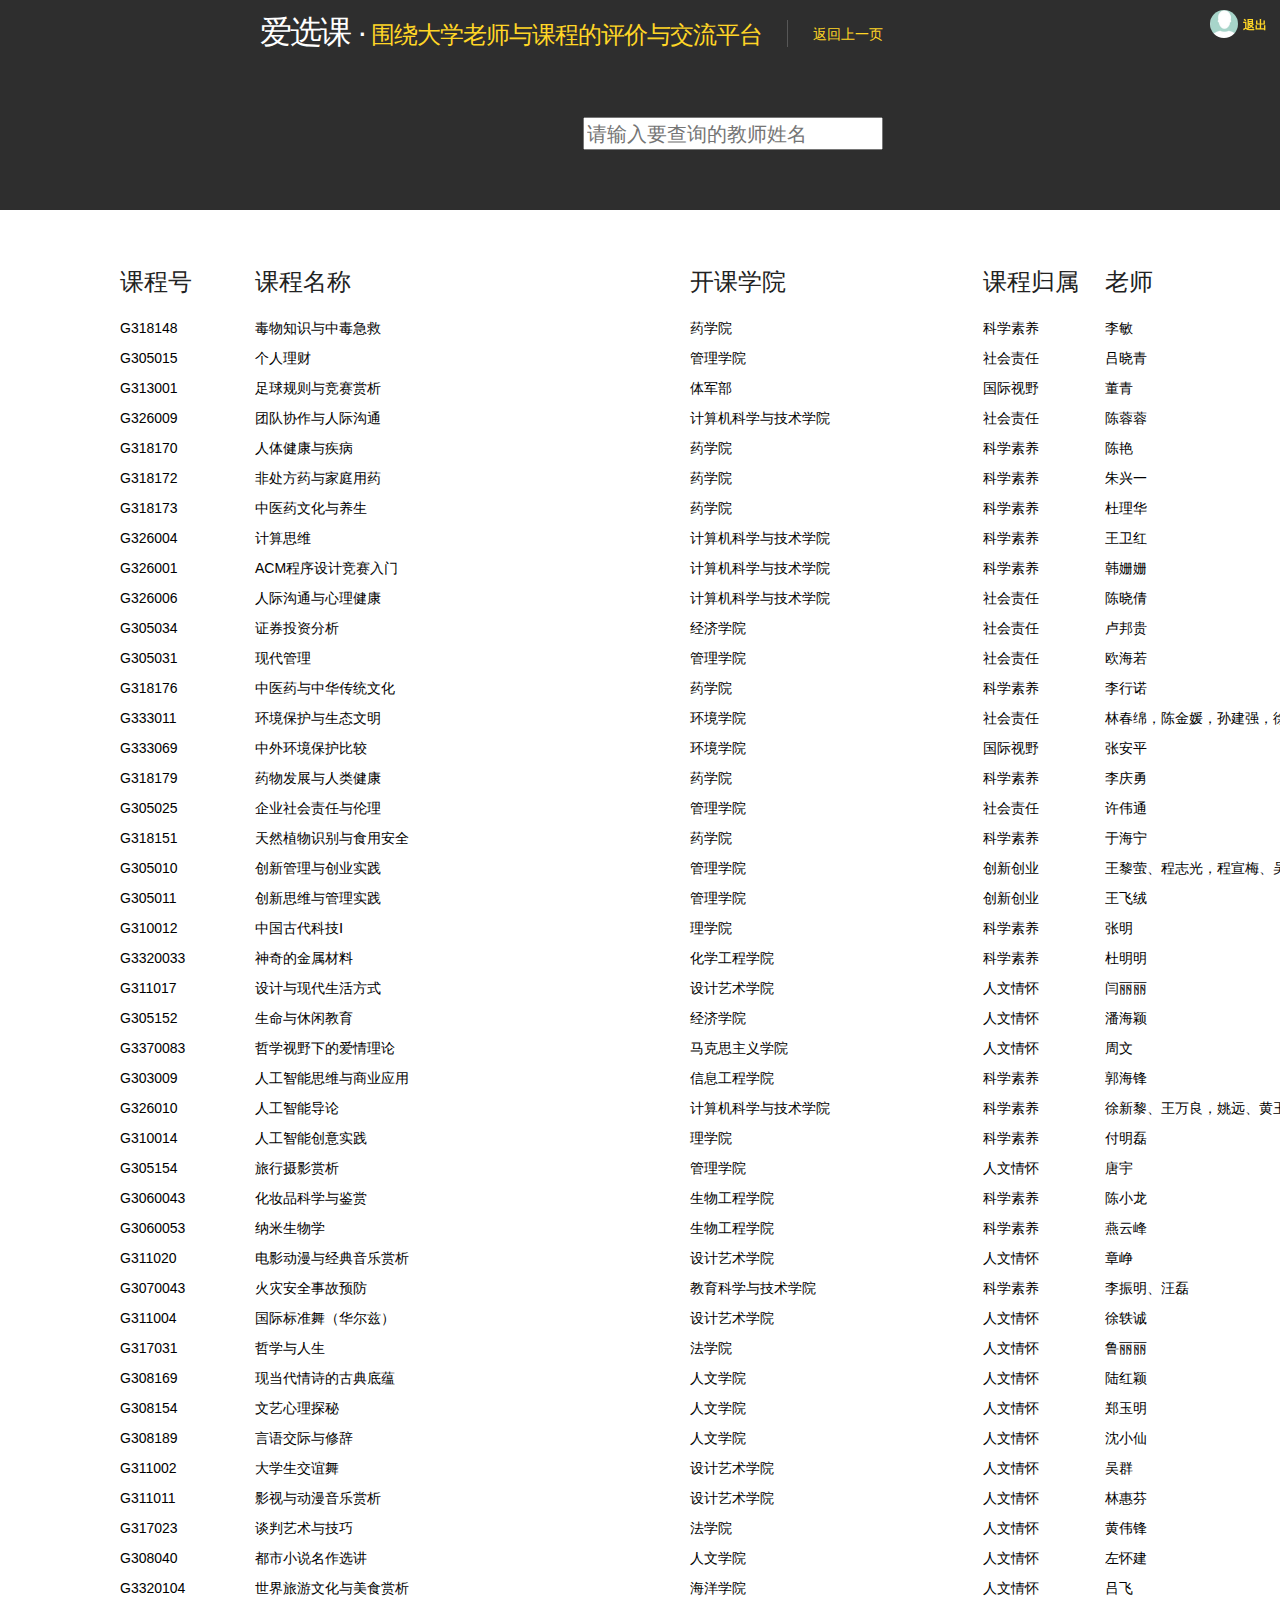
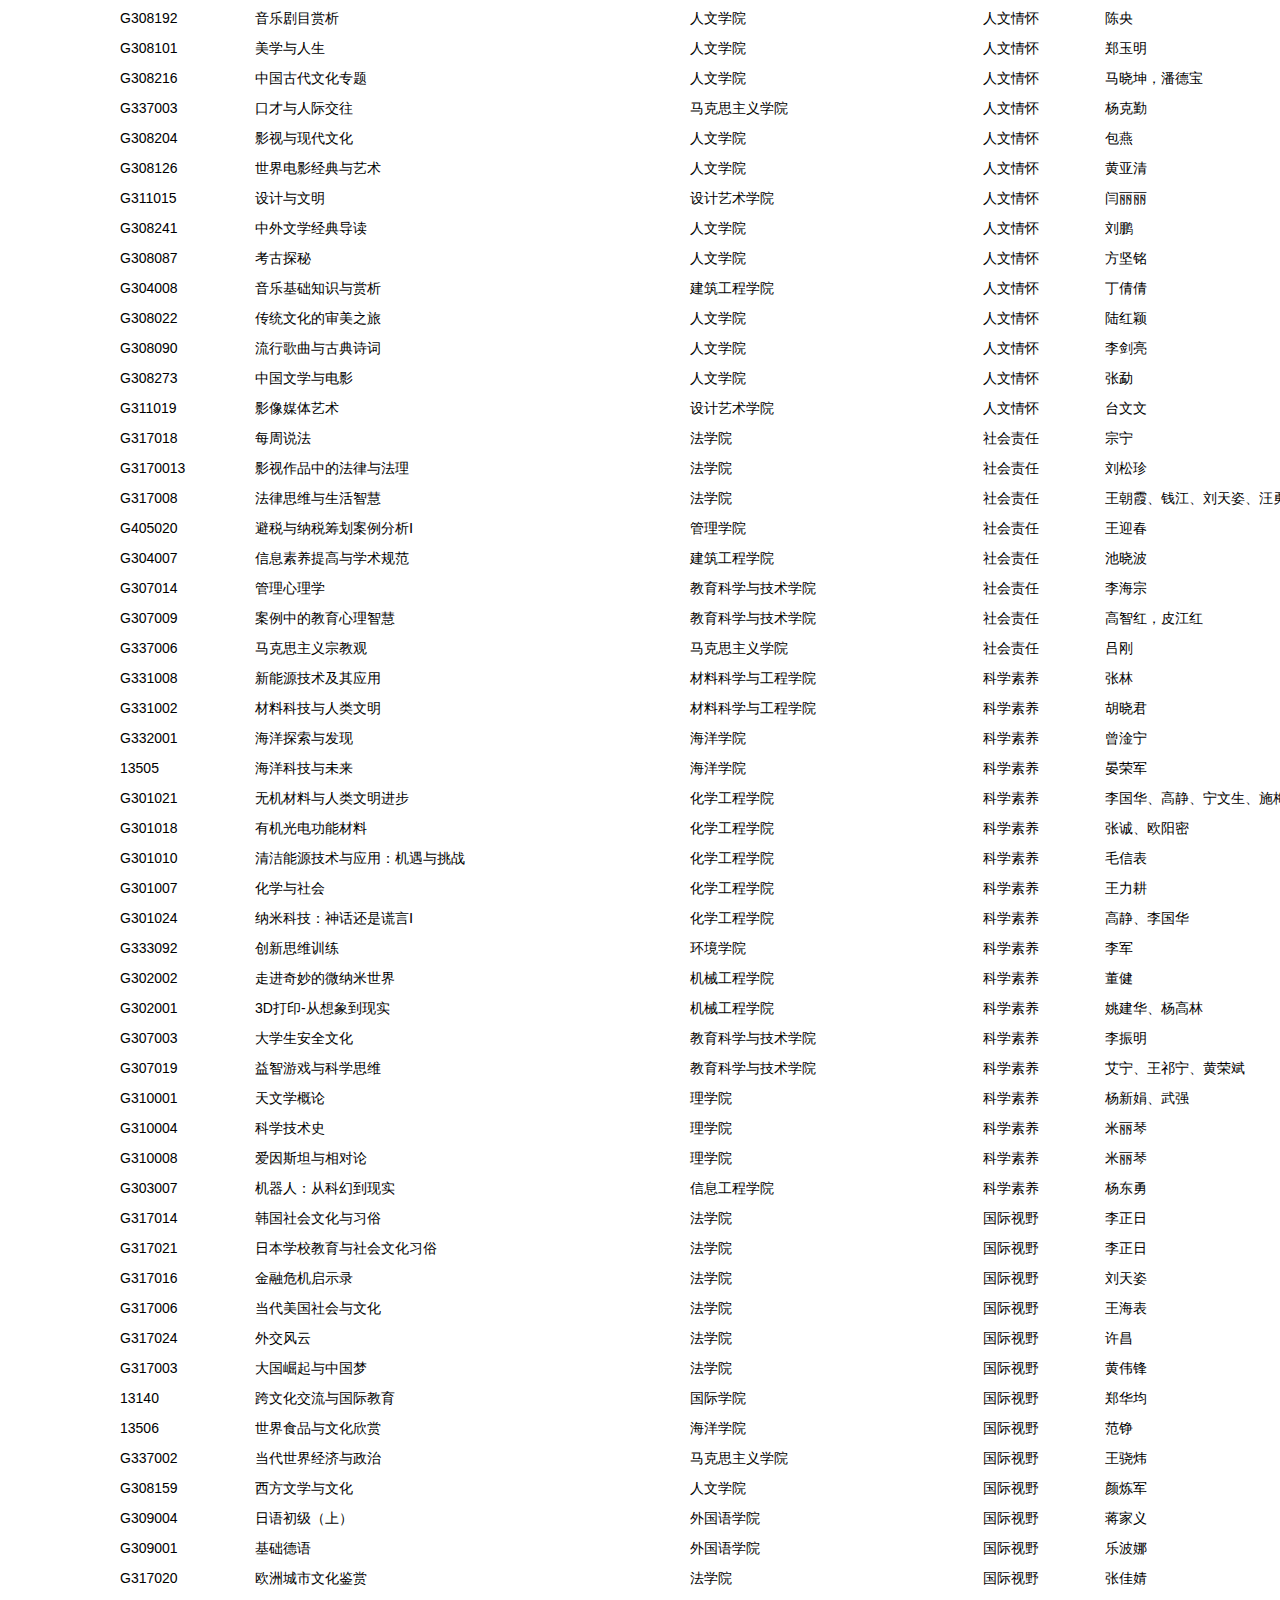
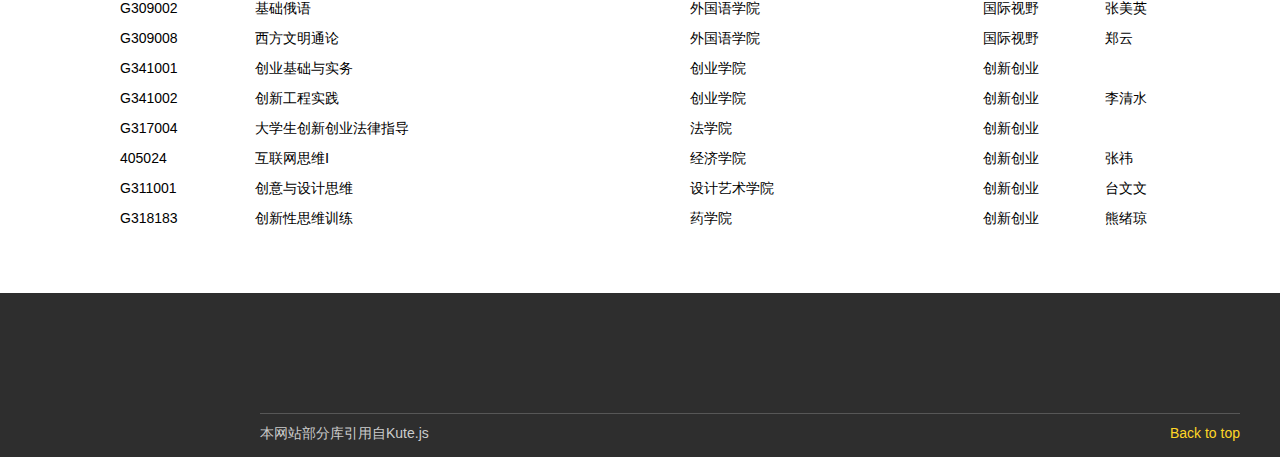
<file: web期末作业（22号最终敲定版）/searching_T.html>
<!DOCTYPE html>
<html lang="en">

<head>
    <meta charset="utf-8">
    <link rel="shortcut icon" href="IMG/favicon.png">
    <title>教师查询</title>

    <link type="text/css" href="CSS/reset.css" rel="stylesheet">
    <link type="text/css" href="CSS/kute3.css" rel="stylesheet">
    <link type="text/css" href="http://code.ionicframework.com/ionicons/2.0.1/css/ionicons.min.css" rel="stylesheet">
    <script src="JS/minifill.js"></script>
    <script type="text/javascript">
        function onSearch(obj) { //js函数开始
            setTimeout(function () { //因为是即时查询，需要用setTimeout进行延迟，让值写入到input内，再读取
                var storeId = document.getElementById('store'); //获取table的id标识
                var rowsLength = storeId.rows.length; //表格总共有多少行
                var key = obj.value; //获取输入框的值
                var searchCol = 4; //要搜索的哪一列，这里是第一列，从0开始数起
                for (var i = 1; i < rowsLength; i++) { //按表的行数进行循环，本例第一行是标题，所以i=1，从第二行开始筛选（从0数起）
                    var searchText = storeId.rows[i].cells[searchCol].innerHTML; //取得table行，列的值
                    if (searchText.match(key)) { //用match函数进行筛选，如果input的值，即变量 key的值为空，返回的是ture，
                        storeId.rows[i].style.display = ''; //显示行操作，
                    } else {
                        storeId.rows[i].style.display = 'none'; //隐藏行操作
                    }
                }
            }, 200); //200为延时时间
        }
    </script>
</head>

<body>
    <div class="site-wrapper">
        <div class="navbar-wrapper">
            <div class="content-wrap">
                <a href="index.html">
                    <h1 class="active">爱选课 &middot;<span> 围绕大学老师与课程的评价与交流平台</span></h1>
                    <a href="index2.html">返回上一页</a>
                </a>
            </div>
        </div>


        <div class="content-wrap">
            <div class="columns welcome">
                <input type="text" placeholder="请输入要查询的教师姓名" name="key" id="key" onkeydown="onSearch(this)" value="" />
            </div>
        </div>

        <div class="featurettes">  
            <div class="content-wrap-table">
                <table cellpadding='0' cellspacing='0' width='1476' id='store' style="color: black;">
                    <col class='x22' width='135' style='width:101.25pt'>
                    <col class='x21' width='435' style='width:326.25pt'>
                    <col class='x21' width='293' style='width:219.75pt'>
                    <col class='x21' width='122' style='width:91.5pt'>
                    <col class='x21' width='491' style='width:368.25pt'>
                    <tr height='30' style='height:22.5pt' id='r0'>
                        <td height='30' class='x22' width='135' style='height:22.5pt;width:101.25pt;'><h3>课程号</h3></td>
                        <td class='x21' width='435' style='width:326.25pt;'><h3>课程名称</h3></td>
                        <td class='x21' width='293' style='width:219.75pt;'><h3>开课学院</h3></td>
                        <td class='x21' width='122' style='width:91.5pt;'><h3>课程归属</h3></td>
                        <td class='x21' width='491' style='width:368.25pt;'><h3>老师</h3></td>
                    </tr>
                    <tr height='30' style='height:22.5pt' id='r1'>
                        <td height='30' class='x22' style='height:22.5pt;'>G318148</td>
                        <td class='x21'>毒物知识与中毒急救</td>
                        <td class='x21'>药学院</td>
                        <td class='x21'>科学素养</td>
                        <td class='x21'>李敏</td>
                    </tr>
                    <tr height='30' style='height:22.5pt' id='r2'>
                        <td height='30' class='x22' style='height:22.5pt;'>G305015</td>
                        <td class='x21'>个人理财</td>
                        <td class='x21'>管理学院</td>
                        <td class='x21'>社会责任</td>
                        <td class='x21'>吕晓青</td>
                    </tr>
                    <tr height='30' style='height:22.5pt' id='r3'>
                        <td height='30' class='x22' style='height:22.5pt;'>G313001</td>
                        <td class='x21'>足球规则与竞赛赏析</td>
                        <td class='x21'>体军部</td>
                        <td class='x21'>国际视野</td>
                        <td class='x21'>董青</td>
                    </tr>
                    <tr height='30' style='height:22.5pt' id='r4'>
                        <td height='30' class='x22' style='height:22.5pt;'>G326009</td>
                        <td class='x21'>团队协作与人际沟通</td>
                        <td class='x21'>计算机科学与技术学院</td>
                        <td class='x21'>社会责任</td>
                        <td class='x21'>陈蓉蓉</td>
                    </tr>
                    <tr height='30' style='height:22.5pt' id='r5'>
                        <td height='30' class='x22' style='height:22.5pt;'>G318170</td>
                        <td class='x21'>人体健康与疾病</td>
                        <td class='x21'>药学院</td>
                        <td class='x21'>科学素养</td>
                        <td class='x21'>陈艳</td>
                    </tr>
                    <tr height='30' style='height:22.5pt' id='r6'>
                        <td height='30' class='x22' style='height:22.5pt;'>G318172</td>
                        <td class='x21'>非处方药与家庭用药</td>
                        <td class='x21'>药学院</td>
                        <td class='x21'>科学素养</td>
                        <td class='x21'>朱兴一</td>
                    </tr>
                    <tr height='30' style='height:22.5pt' id='r7'>
                        <td height='30' class='x22' style='height:22.5pt;'>G318173</td>
                        <td class='x21'>中医药文化与养生</td>
                        <td class='x21'>药学院</td>
                        <td class='x21'>科学素养</td>
                        <td class='x21'>杜理华</td>
                    </tr>
                    <tr height='30' style='height:22.5pt' id='r8'>
                        <td height='30' class='x22' style='height:22.5pt;'>G326004</td>
                        <td class='x21'>计算思维</td>
                        <td class='x21'>计算机科学与技术学院</td>
                        <td class='x21'>科学素养</td>
                        <td class='x21'>王卫红</td>
                    </tr>
                    <tr height='30' style='height:22.5pt' id='r9'>
                        <td height='30' class='x22' style='height:22.5pt;'>G326001</td>
                        <td class='x21'>ACM程序设计竞赛入门</td>
                        <td class='x21'>计算机科学与技术学院</td>
                        <td class='x21'>科学素养</td>
                        <td class='x21'>韩姗姗</td>
                    </tr>
                    <tr height='30' style='height:22.5pt' id='r10'>
                        <td height='30' class='x22' style='height:22.5pt;'>G326006</td>
                        <td class='x21'>人际沟通与心理健康</td>
                        <td class='x21'>计算机科学与技术学院</td>
                        <td class='x21'>社会责任</td>
                        <td class='x21'>陈晓倩</td>
                    </tr>
                    <tr height='30' style='height:22.5pt' id='r11'>
                        <td height='30' class='x22' style='height:22.5pt;'>G305034</td>
                        <td class='x21'>证券投资分析</td>
                        <td class='x21'>经济学院</td>
                        <td class='x21'>社会责任</td>
                        <td class='x21'>卢邦贵</td>
                    </tr>
                    <tr height='30' style='height:22.5pt' id='r12'>
                        <td height='30' class='x22' style='height:22.5pt;'>G305031</td>
                        <td class='x21'>现代管理</td>
                        <td class='x21'>管理学院</td>
                        <td class='x21'>社会责任</td>
                        <td class='x21'>欧海若</td>
                    </tr>
                    <tr height='30' style='height:22.5pt' id='r13'>
                        <td height='30' class='x22' style='height:22.5pt;'>G318176</td>
                        <td class='x21'>中医药与中华传统文化</td>
                        <td class='x21'>药学院</td>
                        <td class='x21'>科学素养</td>
                        <td class='x21'>李行诺</td>
                    </tr>
                    <tr height='30' style='height:22.5pt' id='r14'>
                        <td height='30' class='x22' style='height:22.5pt;'>G333011</td>
                        <td class='x21'>环境保护与生态文明</td>
                        <td class='x21'>环境学院</td>
                        <td class='x21'>社会责任</td>
                        <td class='x21'>林春绵，陈金媛，孙建强，徐超、马云</td>
                    </tr>
                    <tr height='30' style='height:22.5pt' id='r15'>
                        <td height='30' class='x22' style='height:22.5pt;'>G333069</td>
                        <td class='x21'>中外环境保护比较</td>
                        <td class='x21'>环境学院</td>
                        <td class='x21'>国际视野</td>
                        <td class='x21'>张安平</td>
                    </tr>
                    <tr height='30' style='height:22.5pt' id='r16'>
                        <td height='30' class='x22' style='height:22.5pt;'>G318179</td>
                        <td class='x21'>药物发展与人类健康</td>
                        <td class='x21'>药学院</td>
                        <td class='x21'>科学素养</td>
                        <td class='x21'>李庆勇</td>
                    </tr>
                    <tr height='30' style='height:22.5pt' id='r17'>
                        <td height='30' class='x22' style='height:22.5pt;'>G305025</td>
                        <td class='x21'>企业社会责任与伦理</td>
                        <td class='x21'>管理学院</td>
                        <td class='x21'>社会责任</td>
                        <td class='x21'>许伟通</td>
                    </tr>
                    <tr height='30' style='height:22.5pt' id='r18'>
                        <td height='30' class='x22' style='height:22.5pt;'>G318151</td>
                        <td class='x21'>天然植物识别与食用安全</td>
                        <td class='x21'>药学院</td>
                        <td class='x21'>科学素养</td>
                        <td class='x21'>于海宁</td>
                    </tr>
                    <tr height='30' style='height:22.5pt' id='r19'>
                        <td height='30' class='x22' style='height:22.5pt;'>G305010</td>
                        <td class='x21'>创新管理与创业实践</td>
                        <td class='x21'>管理学院</td>
                        <td class='x21'>创新创业</td>
                        <td class='x21'>王黎萤、程志光，程宣梅、吴宝，</td>
                    </tr>
                    <tr height='30' style='height:22.5pt' id='r20'>
                        <td height='30' class='x22' style='height:22.5pt;'>G305011</td>
                        <td class='x21'>创新思维与管理实践</td>
                        <td class='x21'>管理学院</td>
                        <td class='x21'>创新创业</td>
                        <td class='x21'>王飞绒</td>
                    </tr>
                    <tr height='30' style='height:22.5pt' id='r21'>
                        <td height='30' class='x22' style='height:22.5pt;'>G310012</td>
                        <td class='x21'>中国古代科技Ⅰ</td>
                        <td class='x21'>理学院</td>
                        <td class='x21'>科学素养</td>
                        <td class='x21'>张明</td>
                    </tr>
                    <tr height='30' style='height:22.5pt' id='r22'>
                        <td height='30' class='x22' style='height:22.5pt;'>G3320033</td>
                        <td class='x21'>神奇的金属材料</td>
                        <td class='x21'>化学工程学院</td>
                        <td class='x21'>科学素养</td>
                        <td class='x21'>杜明明</td>
                    </tr>
                    <tr height='30' style='height:22.5pt' id='r23'>
                        <td height='30' class='x22' style='height:22.5pt;'>G311017</td>
                        <td class='x21'>设计与现代生活方式</td>
                        <td class='x21'>设计艺术学院</td>
                        <td class='x21'>人文情怀</td>
                        <td class='x21'>闫丽丽</td>
                    </tr>
                    <tr height='30' style='height:22.5pt' id='r24'>
                        <td height='30' class='x22' style='height:22.5pt;'>G305152</td>
                        <td class='x21'>生命与休闲教育</td>
                        <td class='x21'>经济学院</td>
                        <td class='x21'>人文情怀</td>
                        <td class='x21'>潘海颖</td>
                    </tr>
                    <tr height='30' style='height:22.5pt' id='r25'>
                        <td height='30' class='x22' style='height:22.5pt;'>G3370083</td>
                        <td class='x21'>哲学视野下的爱情理论</td>
                        <td class='x21'>马克思主义学院</td>
                        <td class='x21'>人文情怀</td>
                        <td class='x21'>周文</td>
                    </tr>
                    <tr height='30' style='height:22.5pt' id='r26'>
                        <td height='30' class='x22' style='height:22.5pt;'>G303009</td>
                        <td class='x21'>人工智能思维与商业应用</td>
                        <td class='x21'>信息工程学院</td>
                        <td class='x21'>科学素养</td>
                        <td class='x21'>郭海锋</td>
                    </tr>
                    <tr height='30' style='height:22.5pt' id='r27'>
                        <td height='30' class='x22' style='height:22.5pt;'>G326010</td>
                        <td class='x21'>人工智能导论</td>
                        <td class='x21'>计算机科学与技术学院</td>
                        <td class='x21'>科学素养</td>
                        <td class='x21'>徐新黎、王万良，姚远、黄玉娇</td>
                    </tr>
                    <tr height='30' style='height:22.5pt' id='r28'>
                        <td height='30' class='x22' style='height:22.5pt;'>G310014</td>
                        <td class='x21'>人工智能创意实践</td>
                        <td class='x21'>理学院</td>
                        <td class='x21'>科学素养</td>
                        <td class='x21'>付明磊</td>
                    </tr>
                    <tr height='30' style='height:22.5pt' id='r29'>
                        <td height='30' class='x22' style='height:22.5pt;'>G305154</td>
                        <td class='x21'>旅行摄影赏析</td>
                        <td class='x21'>管理学院</td>
                        <td class='x21'>人文情怀</td>
                        <td class='x21'>唐宇</td>
                    </tr>
                    <tr height='30' style='height:22.5pt' id='r30'>
                        <td height='30' class='x22' style='height:22.5pt;'>G3060043</td>
                        <td class='x21'>化妆品科学与鉴赏</td>
                        <td class='x21'>生物工程学院</td>
                        <td class='x21'>科学素养</td>
                        <td class='x21'>陈小龙</td>
                    </tr>
                    <tr height='30' style='height:22.5pt' id='r31'>
                        <td height='30' class='x22' style='height:22.5pt;'>G3060053</td>
                        <td class='x21'>纳米生物学</td>
                        <td class='x21'>生物工程学院</td>
                        <td class='x21'>科学素养</td>
                        <td class='x21'>燕云峰</td>
                    </tr>
                    <tr height='30' style='height:22.5pt' id='r32'>
                        <td height='30' class='x22' style='height:22.5pt;'>G311020</td>
                        <td class='x21'>电影动漫与经典音乐赏析</td>
                        <td class='x21'>设计艺术学院</td>
                        <td class='x21'>人文情怀</td>
                        <td class='x21'>章峥</td>
                    </tr>
                    <tr height='30' style='height:22.5pt' id='r33'>
                        <td height='30' class='x22' style='height:22.5pt;'>G3070043</td>
                        <td class='x21'>火灾安全事故预防</td>
                        <td class='x21'>教育科学与技术学院</td>
                        <td class='x21'>科学素养</td>
                        <td class='x21'>李振明、汪磊</td>
                    </tr>
                    <tr height='30' style='height:22.5pt' id='r34'>
                        <td height='30' class='x22' style='height:22.5pt;'>G311004</td>
                        <td class='x21'>国际标准舞（华尔兹）</td>
                        <td class='x21'>设计艺术学院</td>
                        <td class='x21'>人文情怀</td>
                        <td class='x21'>徐轶诚</td>
                    </tr>
                    <tr height='30' style='height:22.5pt' id='r35'>
                        <td height='30' class='x22' style='height:22.5pt;'>G317031</td>
                        <td class='x21'>哲学与人生</td>
                        <td class='x21'>法学院</td>
                        <td class='x21'>人文情怀</td>
                        <td class='x21'>鲁丽丽</td>
                    </tr>
                    <tr height='30' style='height:22.5pt' id='r36'>
                        <td height='30' class='x22' style='height:22.5pt;'>G308169</td>
                        <td class='x21'>现当代情诗的古典底蕴</td>
                        <td class='x21'>人文学院</td>
                        <td class='x21'>人文情怀</td>
                        <td class='x21'>陆红颖</td>
                    </tr>
                    <tr height='30' style='height:22.5pt' id='r37'>
                        <td height='30' class='x22' style='height:22.5pt;'>G308154</td>
                        <td class='x21'>文艺心理探秘</td>
                        <td class='x21'>人文学院</td>
                        <td class='x21'>人文情怀</td>
                        <td class='x21'>郑玉明</td>
                    </tr>
                    <tr height='30' style='height:22.5pt' id='r38'>
                        <td height='30' class='x22' style='height:22.5pt;'>G308189</td>
                        <td class='x21'>言语交际与修辞</td>
                        <td class='x21'>人文学院</td>
                        <td class='x21'>人文情怀</td>
                        <td class='x21'>沈小仙</td>
                    </tr>
                    <tr height='30' style='height:22.5pt' id='r39'>
                        <td height='30' class='x22' style='height:22.5pt;'>G311002</td>
                        <td class='x21'>大学生交谊舞</td>
                        <td class='x21'>设计艺术学院</td>
                        <td class='x21'>人文情怀</td>
                        <td class='x21'>吴群</td>
                    </tr>
                    <tr height='30' style='height:22.5pt' id='r40'>
                        <td height='30' class='x22' style='height:22.5pt;'>G311011</td>
                        <td class='x21'>影视与动漫音乐赏析</td>
                        <td class='x21'>设计艺术学院</td>
                        <td class='x21'>人文情怀</td>
                        <td class='x21'>林惠芬</td>
                    </tr>
                    <tr height='30' style='height:22.5pt' id='r41'>
                        <td height='30' class='x22' style='height:22.5pt;'>G317023</td>
                        <td class='x21'>谈判艺术与技巧</td>
                        <td class='x21'>法学院</td>
                        <td class='x21'>人文情怀</td>
                        <td class='x21'>黄伟锋</td>
                    </tr>
                    <tr height='30' style='height:22.5pt' id='r42'>
                        <td height='30' class='x22' style='height:22.5pt;'>G308040</td>
                        <td class='x21'>都市小说名作选讲</td>
                        <td class='x21'>人文学院</td>
                        <td class='x21'>人文情怀</td>
                        <td class='x21'>左怀建</td>
                    </tr>
                    <tr height='30' style='height:22.5pt' id='r43'>
                        <td height='30' class='x22' style='height:22.5pt;'>G3320104</td>
                        <td class='x21'>世界旅游文化与美食赏析</td>
                        <td class='x21'>海洋学院</td>
                        <td class='x21'>人文情怀</td>
                        <td class='x21'>吕飞</td>
                    </tr>
                    <tr height='30' style='height:22.5pt' id='r44'>
                        <td height='30' class='x22' style='height:22.5pt;'>G308192</td>
                        <td class='x21'>音乐剧目赏析</td>
                        <td class='x21'>人文学院</td>
                        <td class='x21'>人文情怀</td>
                        <td class='x21'>陈央</td>
                    </tr>
                    <tr height='30' style='height:22.5pt' id='r45'>
                        <td height='30' class='x22' style='height:22.5pt;'>G308101</td>
                        <td class='x21'>美学与人生</td>
                        <td class='x21'>人文学院</td>
                        <td class='x21'>人文情怀</td>
                        <td class='x21'>郑玉明</td>
                    </tr>
                    <tr height='30' style='height:22.5pt' id='r46'>
                        <td height='30' class='x22' style='height:22.5pt;'>G308216</td>
                        <td class='x21'>中国古代文化专题</td>
                        <td class='x21'>人文学院</td>
                        <td class='x21'>人文情怀</td>
                        <td class='x21'>马晓坤，潘德宝</td>
                    </tr>
                    <tr height='30' style='height:22.5pt' id='r47'>
                        <td height='30' class='x22' style='height:22.5pt;'>G337003</td>
                        <td class='x21'>口才与人际交往</td>
                        <td class='x21'>马克思主义学院</td>
                        <td class='x21'>人文情怀</td>
                        <td class='x21'>杨克勤</td>
                    </tr>
                    <tr height='30' style='height:22.5pt' id='r48'>
                        <td height='30' class='x22' style='height:22.5pt;'>G308204</td>
                        <td class='x21'>影视与现代文化</td>
                        <td class='x21'>人文学院</td>
                        <td class='x21'>人文情怀</td>
                        <td class='x21'>包燕</td>
                    </tr>
                    <tr height='30' style='height:22.5pt' id='r49'>
                        <td height='30' class='x22' style='height:22.5pt;'>G308126</td>
                        <td class='x21'>世界电影经典与艺术</td>
                        <td class='x21'>人文学院</td>
                        <td class='x21'>人文情怀</td>
                        <td class='x21'>黄亚清</td>
                    </tr>
                    <tr height='30' style='height:22.5pt' id='r50'>
                        <td height='30' class='x22' style='height:22.5pt;'>G311015</td>
                        <td class='x21'>设计与文明</td>
                        <td class='x21'>设计艺术学院</td>
                        <td class='x21'>人文情怀</td>
                        <td class='x21'>闫丽丽</td>
                    </tr>
                    <tr height='30' style='height:22.5pt' id='r51'>
                        <td height='30' class='x22' style='height:22.5pt;'>G308241</td>
                        <td class='x21'>中外文学经典导读</td>
                        <td class='x21'>人文学院</td>
                        <td class='x21'>人文情怀</td>
                        <td class='x21'>刘鹏</td>
                    </tr>
                    <tr height='30' style='height:22.5pt' id='r52'>
                        <td height='30' class='x22' style='height:22.5pt;'>G308087</td>
                        <td class='x21'>考古探秘</td>
                        <td class='x21'>人文学院</td>
                        <td class='x21'>人文情怀</td>
                        <td class='x21'>方坚铭</td>
                    </tr>
                    <tr height='30' style='height:22.5pt' id='r53'>
                        <td height='30' class='x22' style='height:22.5pt;'>G304008</td>
                        <td class='x21'>音乐基础知识与赏析</td>
                        <td class='x21'>建筑工程学院</td>
                        <td class='x21'>人文情怀</td>
                        <td class='x21'>丁倩倩</td>
                    </tr>
                    <tr height='30' style='height:22.5pt' id='r54'>
                        <td height='30' class='x22' style='height:22.5pt;'>G308022</td>
                        <td class='x21'>传统文化的审美之旅</td>
                        <td class='x21'>人文学院</td>
                        <td class='x21'>人文情怀</td>
                        <td class='x21'>陆红颖</td>
                    </tr>
                    <tr height='30' style='height:22.5pt' id='r55'>
                        <td height='30' class='x22' style='height:22.5pt;'>G308090</td>
                        <td class='x21'>流行歌曲与古典诗词</td>
                        <td class='x21'>人文学院</td>
                        <td class='x21'>人文情怀</td>
                        <td class='x21'>李剑亮</td>
                    </tr>
                    <tr height='30' style='height:22.5pt' id='r56'>
                        <td height='30' class='x22' style='height:22.5pt;'>G308273</td>
                        <td class='x21'>中国文学与电影</td>
                        <td class='x21'>人文学院</td>
                        <td class='x21'>人文情怀</td>
                        <td class='x21'>张勐</td>
                    </tr>
                    <tr height='30' style='height:22.5pt' id='r57'>
                        <td height='30' class='x22' style='height:22.5pt;'>G311019</td>
                        <td class='x21'>影像媒体艺术</td>
                        <td class='x21'>设计艺术学院</td>
                        <td class='x21'>人文情怀</td>
                        <td class='x21'>台文文</td>
                    </tr>
                    <tr height='30' style='height:22.5pt' id='r58'>
                        <td height='30' class='x22' style='height:22.5pt;'>G317018</td>
                        <td class='x21'>每周说法</td>
                        <td class='x21'>法学院</td>
                        <td class='x21'>社会责任</td>
                        <td class='x21'>宗宁</td>
                    </tr>
                    <tr height='30' style='height:22.5pt' id='r59'>
                        <td height='30' class='x22' style='height:22.5pt;'>G3170013</td>
                        <td class='x21'>影视作品中的法律与法理</td>
                        <td class='x21'>法学院</td>
                        <td class='x21'>社会责任</td>
                        <td class='x21'>刘松珍</td>
                    </tr>
                    <tr height='30' style='height:22.5pt' id='r60'>
                        <td height='30' class='x22' style='height:22.5pt;'>G317008</td>
                        <td class='x21'>法律思维与生活智慧</td>
                        <td class='x21'>法学院</td>
                        <td class='x21'>社会责任</td>
                        <td class='x21'>王朝霞、钱江、刘天姿、汪勇，吴海燕</td>
                    </tr>
                    <tr height='30' style='height:22.5pt' id='r61'>
                        <td height='30' class='x22' style='height:22.5pt;'>G405020</td>
                        <td class='x21'>避税与纳税筹划案例分析Ⅰ</td>
                        <td class='x21'>管理学院</td>
                        <td class='x21'>社会责任</td>
                        <td class='x21'>王迎春</td>
                    </tr>
                    <tr height='30' style='height:22.5pt' id='r62'>
                        <td height='30' class='x22' style='height:22.5pt;'>G304007</td>
                        <td class='x21'>信息素养提高与学术规范</td>
                        <td class='x21'>建筑工程学院</td>
                        <td class='x21'>社会责任</td>
                        <td class='x21'>池晓波</td>
                    </tr>
                    <tr height='30' style='height:22.5pt' id='r63'>
                        <td height='30' class='x22' style='height:22.5pt;'>G307014</td>
                        <td class='x21'>管理心理学</td>
                        <td class='x21'>教育科学与技术学院</td>
                        <td class='x21'>社会责任</td>
                        <td class='x21'>李海宗</td>
                    </tr>
                    <tr height='30' style='height:22.5pt' id='r64'>
                        <td height='30' class='x22' style='height:22.5pt;'>G307009</td>
                        <td class='x21'>案例中的教育心理智慧</td>
                        <td class='x21'>教育科学与技术学院</td>
                        <td class='x21'>社会责任</td>
                        <td class='x21'>高智红，皮江红</td>
                    </tr>
                    <tr height='30' style='height:22.5pt' id='r65'>
                        <td height='30' class='x22' style='height:22.5pt;'>G337006</td>
                        <td class='x21'>马克思主义宗教观</td>
                        <td class='x21'>马克思主义学院</td>
                        <td class='x21'>社会责任</td>
                        <td class='x21'>吕刚</td>
                    </tr>
                    <tr height='30' style='height:22.5pt' id='r66'>
                        <td height='30' class='x22' style='height:22.5pt;'>G331008</td>
                        <td class='x21'>新能源技术及其应用</td>
                        <td class='x21'>材料科学与工程学院</td>
                        <td class='x21'>科学素养</td>
                        <td class='x21'>张林</td>
                    </tr>
                    <tr height='30' style='height:22.5pt' id='r67'>
                        <td height='30' class='x22' style='height:22.5pt;'>G331002</td>
                        <td class='x21'>材料科技与人类文明</td>
                        <td class='x21'>材料科学与工程学院</td>
                        <td class='x21'>科学素养</td>
                        <td class='x21'>胡晓君</td>
                    </tr>
                    <tr height='30' style='height:22.5pt' id='r68'>
                        <td height='30' class='x22' style='height:22.5pt;'>G332001</td>
                        <td class='x21'>海洋探索与发现</td>
                        <td class='x21'>海洋学院</td>
                        <td class='x21'>科学素养</td>
                        <td class='x21'>曾淦宁</td>
                    </tr>
                    <tr height='30' style='height:22.5pt' id='r69'>
                        <td height='30' class='x22' style='height:22.5pt;'>13505</td>
                        <td class='x21'>海洋科技与未来</td>
                        <td class='x21'>海洋学院</td>
                        <td class='x21'>科学素养</td>
                        <td class='x21'>晏荣军</td>
                    </tr>
                    <tr height='30' style='height:22.5pt' id='r70'>
                        <td height='30' class='x22' style='height:22.5pt;'>G301021</td>
                        <td class='x21'>无机材料与人类文明进步</td>
                        <td class='x21'>化学工程学院</td>
                        <td class='x21'>科学素养</td>
                        <td class='x21'>李国华、高静、宁文生、施梅勤</td>
                    </tr>
                    <tr height='30' style='height:22.5pt' id='r71'>
                        <td height='30' class='x22' style='height:22.5pt;'>G301018</td>
                        <td class='x21'>有机光电功能材料</td>
                        <td class='x21'>化学工程学院</td>
                        <td class='x21'>科学素养</td>
                        <td class='x21'>张诚、欧阳密</td>
                    </tr>
                    <tr height='30' style='height:22.5pt' id='r72'>
                        <td height='30' class='x22' style='height:22.5pt;'>G301010</td>
                        <td class='x21'>清洁能源技术与应用：机遇与挑战</td>
                        <td class='x21'>化学工程学院</td>
                        <td class='x21'>科学素养</td>
                        <td class='x21'>毛信表</td>
                    </tr>
                    <tr height='30' style='height:22.5pt' id='r73'>
                        <td height='30' class='x22' style='height:22.5pt;'>G301007</td>
                        <td class='x21'>化学与社会</td>
                        <td class='x21'>化学工程学院</td>
                        <td class='x21'>科学素养</td>
                        <td class='x21'>王力耕</td>
                    </tr>
                    <tr height='30' style='height:22.5pt' id='r74'>
                        <td height='30' class='x22' style='height:22.5pt;'>G301024</td>
                        <td class='x21'>纳米科技：神话还是谎言Ⅰ</td>
                        <td class='x21'>化学工程学院</td>
                        <td class='x21'>科学素养</td>
                        <td class='x21'>高静、李国华</td>
                    </tr>
                    <tr height='30' style='height:22.5pt' id='r75'>
                        <td height='30' class='x22' style='height:22.5pt;'>G333092</td>
                        <td class='x21'>创新思维训练</td>
                        <td class='x21'>环境学院</td>
                        <td class='x21'>科学素养</td>
                        <td class='x21'>李军</td>
                    </tr>
                    <tr height='30' style='height:22.5pt' id='r76'>
                        <td height='30' class='x22' style='height:22.5pt;'>G302002</td>
                        <td class='x21'>走进奇妙的微纳米世界</td>
                        <td class='x21'>机械工程学院</td>
                        <td class='x21'>科学素养</td>
                        <td class='x21'>董健</td>
                    </tr>
                    <tr height='30' style='height:22.5pt' id='r77'>
                        <td height='30' class='x22' style='height:22.5pt;'>G302001</td>
                        <td class='x21'>3D打印-从想象到现实</td>
                        <td class='x21'>机械工程学院</td>
                        <td class='x21'>科学素养</td>
                        <td class='x21'>姚建华、杨高林</td>
                    </tr>
                    <tr height='30' style='height:22.5pt' id='r78'>
                        <td height='30' class='x22' style='height:22.5pt;'>G307003</td>
                        <td class='x21'>大学生安全文化</td>
                        <td class='x21'>教育科学与技术学院</td>
                        <td class='x21'>科学素养</td>
                        <td class='x21'>李振明</td>
                    </tr>
                    <tr height='30' style='height:22.5pt' id='r79'>
                        <td height='30' class='x22' style='height:22.5pt;'>G307019</td>
                        <td class='x21'>益智游戏与科学思维</td>
                        <td class='x21'>教育科学与技术学院</td>
                        <td class='x21'>科学素养</td>
                        <td class='x21'>艾宁、王祁宁、黄荣斌</td>
                    </tr>
                    <tr height='30' style='height:22.5pt' id='r80'>
                        <td height='30' class='x22' style='height:22.5pt;'>G310001</td>
                        <td class='x21'>天文学概论</td>
                        <td class='x21'>理学院</td>
                        <td class='x21'>科学素养</td>
                        <td class='x21'>杨新娟、武强</td>
                    </tr>
                    <tr height='30' style='height:22.5pt' id='r81'>
                        <td height='30' class='x22' style='height:22.5pt;'>G310004</td>
                        <td class='x21'>科学技术史</td>
                        <td class='x21'>理学院</td>
                        <td class='x21'>科学素养</td>
                        <td class='x21'>米丽琴</td>
                    </tr>
                    <tr height='30' style='height:22.5pt' id='r82'>
                        <td height='30' class='x22' style='height:22.5pt;'>G310008</td>
                        <td class='x21'>爱因斯坦与相对论</td>
                        <td class='x21'>理学院</td>
                        <td class='x21'>科学素养</td>
                        <td class='x21'>米丽琴</td>
                    </tr>
                    <tr height='30' style='height:22.5pt' id='r83'>
                        <td height='30' class='x22' style='height:22.5pt;'>G303007</td>
                        <td class='x21'>机器人：从科幻到现实</td>
                        <td class='x21'>信息工程学院</td>
                        <td class='x21'>科学素养</td>
                        <td class='x21'>杨东勇</td>
                    </tr>
                    <tr height='30' style='height:22.5pt' id='r84'>
                        <td height='30' class='x22' style='height:22.5pt;'>G317014</td>
                        <td class='x21'>韩国社会文化与习俗</td>
                        <td class='x21'>法学院</td>
                        <td class='x21'>国际视野</td>
                        <td class='x21'>李正日</td>
                    </tr>
                    <tr height='30' style='height:22.5pt' id='r85'>
                        <td height='30' class='x22' style='height:22.5pt;'>G317021</td>
                        <td class='x21'>日本学校教育与社会文化习俗</td>
                        <td class='x21'>法学院</td>
                        <td class='x21'>国际视野</td>
                        <td class='x21'>李正日</td>
                    </tr>
                    <tr height='30' style='height:22.5pt' id='r86'>
                        <td height='30' class='x22' style='height:22.5pt;'>G317016</td>
                        <td class='x21'>金融危机启示录</td>
                        <td class='x21'>法学院</td>
                        <td class='x21'>国际视野</td>
                        <td class='x21'>刘天姿</td>
                    </tr>
                    <tr height='30' style='height:22.5pt' id='r87'>
                        <td height='30' class='x22' style='height:22.5pt;'>G317006</td>
                        <td class='x21'>当代美国社会与文化</td>
                        <td class='x21'>法学院</td>
                        <td class='x21'>国际视野</td>
                        <td class='x21'>王海表</td>
                    </tr>
                    <tr height='30' style='height:22.5pt' id='r88'>
                        <td height='30' class='x22' style='height:22.5pt;'>G317024</td>
                        <td class='x21'>外交风云</td>
                        <td class='x21'>法学院</td>
                        <td class='x21'>国际视野</td>
                        <td class='x21'>许昌</td>
                    </tr>
                    <tr height='30' style='height:22.5pt' id='r89'>
                        <td height='30' class='x22' style='height:22.5pt;'>G317003</td>
                        <td class='x21'>大国崛起与中国梦</td>
                        <td class='x21'>法学院</td>
                        <td class='x21'>国际视野</td>
                        <td class='x21'>黄伟锋</td>
                    </tr>
                    <tr height='30' style='height:22.5pt' id='r90'>
                        <td height='30' class='x22' style='height:22.5pt;'>13140</td>
                        <td class='x21'>跨文化交流与国际教育</td>
                        <td class='x21'>国际学院</td>
                        <td class='x21'>国际视野</td>
                        <td class='x21'>郑华均</td>
                    </tr>
                    <tr height='30' style='height:22.5pt' id='r91'>
                        <td height='30' class='x22' style='height:22.5pt;'>13506</td>
                        <td class='x21'>世界食品与文化欣赏</td>
                        <td class='x21'>海洋学院</td>
                        <td class='x21'>国际视野</td>
                        <td class='x21'>范铮</td>
                    </tr>
                    <tr height='30' style='height:22.5pt' id='r92'>
                        <td height='30' class='x22' style='height:22.5pt;'>G337002</td>
                        <td class='x21'>当代世界经济与政治</td>
                        <td class='x21'>马克思主义学院</td>
                        <td class='x21'>国际视野</td>
                        <td class='x21'>王骁炜</td>
                    </tr>
                    <tr height='30' style='height:22.5pt' id='r93'>
                        <td height='30' class='x22' style='height:22.5pt;'>G308159</td>
                        <td class='x21'>西方文学与文化</td>
                        <td class='x21'>人文学院</td>
                        <td class='x21'>国际视野</td>
                        <td class='x21'>颜炼军</td>
                    </tr>
                    <tr height='30' style='height:22.5pt' id='r94'>
                        <td height='30' class='x22' style='height:22.5pt;'>G309004</td>
                        <td class='x21'>日语初级（上）</td>
                        <td class='x21'>外国语学院</td>
                        <td class='x21'>国际视野</td>
                        <td class='x21'>蒋家义</td>
                    </tr>
                    <tr height='30' style='height:22.5pt' id='r95'>
                        <td height='30' class='x22' style='height:22.5pt;'>G309001</td>
                        <td class='x21'>基础德语</td>
                        <td class='x21'>外国语学院</td>
                        <td class='x21'>国际视野</td>
                        <td class='x21'>乐波娜</td>
                    </tr>
                    <tr height='30' style='height:22.5pt' id='r96'>
                        <td height='30' class='x22' style='height:22.5pt;'>G317020</td>
                        <td class='x21'>欧洲城市文化鉴赏</td>
                        <td class='x21'>法学院</td>
                        <td class='x21'>国际视野</td>
                        <td class='x21'>张佳婧</td>
                    </tr>
                    <tr height='30' style='height:22.5pt' id='r97'>
                        <td height='30' class='x22' style='height:22.5pt;'>G309002</td>
                        <td class='x21'>基础俄语</td>
                        <td class='x21'>外国语学院</td>
                        <td class='x21'>国际视野</td>
                        <td class='x21'>张美英</td>
                    </tr>
                    <tr height='30' style='height:22.5pt' id='r98'>
                        <td height='30' class='x22' style='height:22.5pt;'>G309008</td>
                        <td class='x21'>西方文明通论</td>
                        <td class='x21'>外国语学院</td>
                        <td class='x21'>国际视野</td>
                        <td class='x21'>郑云</td>
                    </tr>
                    <tr height='30' style='height:22.5pt' id='r99'>
                        <td height='30' class='x22' style='height:22.5pt;'>G341001</td>
                        <td class='x21'>创业基础与实务</td>
                        <td class='x21'>创业学院</td>
                        <td class='x21'>创新创业</td>
                        <td class='x21'></td>
                    </tr>
                    <tr height='30' style='height:22.5pt' id='r100'>
                        <td height='30' class='x22' style='height:22.5pt;'>G341002</td>
                        <td class='x21'>创新工程实践</td>
                        <td class='x21'>创业学院</td>
                        <td class='x21'>创新创业</td>
                        <td class='x21'>李清水</td>
                    </tr>
                    <tr height='30' style='height:22.5pt' id='r101'>
                        <td height='30' class='x22' style='height:22.5pt;'>G317004</td>
                        <td class='x21'>大学生创新创业法律指导</td>
                        <td class='x21'>法学院</td>
                        <td class='x21'>创新创业</td>
                        <td class='x21'></td>
                    </tr>
                    <tr height='30' style='height:22.5pt' id='r102'>
                        <td height='30' class='x22' style='height:22.5pt;'>405024</td>
                        <td class='x21'>互联网思维Ⅰ</td>
                        <td class='x21'>经济学院</td>
                        <td class='x21'>创新创业</td>
                        <td class='x21'>张祎</td>
                    </tr>
                    <tr height='30' style='height:22.5pt' id='r103'>
                        <td height='30' class='x22' style='height:22.5pt;'>G311001</td>
                        <td class='x21'>创意与设计思维</td>
                        <td class='x21'>设计艺术学院</td>
                        <td class='x21'>创新创业</td>
                        <td class='x21'>台文文</td>
                    </tr>
                    <tr height='30' style='height:22.5pt' id='r104'>
                        <td height='30' class='x22' style='height:22.5pt;'>G318183</td>
                        <td class='x21'>创新性思维训练</td>
                        <td class='x21'>药学院</td>
                        <td class='x21'>创新创业</td>
                        <td class='x21'>熊绪琼</td>
                    </tr>
                    <![if supportMisalignedColumns]>
                    <tr height='0' style='display:none'>
                        <td width='135' style='width:101.25pt'></td>
                        <td width='435' style='width:326.25pt'></td>
                        <td width='293' style='width:219.75pt'></td>
                        <td width='122' style='width:91.5pt'></td>
                        <td width='491' style='width:368.25pt'></td>
                    </tr>
                    <![endif]>
                </table>
            </div>
                
        </div>

        <div id="share" class="nav" style="width: 80px;height: 60px;">
            <a href="web.html">
                <img src="IMG/头像.jpg" alt="空白头像" style="height: 28px; width: 28px; border-radius: 14px;">
                <h5 style="position: relative; left: 33px;top: -53px;">退出</h5>
            </a>
        </div>

    </div
    >

    <footer>
        <div class="content-wrap">
            <p class="pull-right"><a id="toTop" href="#">Back to top</a></p>
            <p>本网站部分库引用自Kute.js</p>
        </div>
    </footer>

    <script src="JS/kute.min.js"></script>

    <script src="JS/kute-css.min.js"></script>

    <script src="JS/kute-text.min.js"></script>

    <script src="JS/scripts.js"></script>

    <!-- <script src="JS/home.js"></script> -->

</body>

</html>
</file>
<file: web期末作业（22号最终敲定版）/CSS/kute.css>
/*!
 * KUTE.js | https://github.com/thednp/kute.js/
 * Licensed under MIT (https://github.com/thednp/kute.js/blob/master/LICENSE)
 */

/* GLOBAL STYLES
-------------------------------------------------- */
body {
	font-family: "Helvetica Neue", Helvetica, Arial, sans-serif;
	font-size: 14px;
	line-height: 2;
	min-width: 1500px;
	/* ~25px */
	color: #ccc;
	background-color: #2e2e2e;
	position: relative；
}

/* the body and it's children can be irresponsive on scroll animations as well */
body[data-tweening="scroll"],
body[data-tweening="scroll"] * {
	pointer-events: none !important;
}


footer {
	clear: both;
	overflow: hidden;
	margin-top: 60px
}

footer .content-wrap {
	padding-top: 5px;
	border-top: 1px solid rgb(120, 120, 120);
	border-top: 1px solid rgba(255, 255, 255, 0.2);
}

footer p {
	margin: 0 0 10px
}

/* site-wrapper */
.site-wrapper {
	position: relative;
	overflow: hidden
}

/* navbar */
.navbar-wrapper {
	position: relative;
	clear: both
}

.navbar-wrapper .content-wrap {
	height: 64px;
	padding: 20px 0 0;
}

.navbar-wrapper h1 {
	color: #fff;
	font-size: 32px;
	line-height: 25px;
	letter-spacing: -2px;
	float: left;
	padding-right: 25px;
	margin-right: 25px;
	border-right: 1px solid rgb(120, 120, 120);
	border-right: 1px solid rgba(255, 255, 255, 0.2)
}

.navbar-wrapper h1 span {
	font-size: 24px;
	color: #555;
	letter-spacing: -1px;
}

.navbar-wrapper h1.active span {
	color: #ffd626
}

.navbar-wrapper .nav {
	float: left;
	padding: 0 0 18px;
	margin: 0;
	border-bottom: 1px solid #555
}

.nav>li {
	float: left;
	display: block;
	line-height: 25px;
	list-style: none
}

.nav>li:not(:last-child) {
	margin-right: 12px
}

.ie8 .nav li {
	margin-right: 12px
}

.ie8 .nav li li {
	margin-right: 0
}

.nav li.active>a {
	color: #ffd626
}

.nav li a {
	color: #ccc
}

.nav li a:hover,
.nav li a:focus {
	text-decoration: none
}


.ie8 .btn.top-right {
	top: 55px
}

/* featurettes */
.featurettes {
	background: white;
	padding: 60px 0;
	width: 100%;
	clear: both;
	margin: 60px 0;
	float: left;
	color: #777;
}

/*.featurettes.dark {background: #222}*/
.featurettes h1,
.featurettes h2,
.featurettes h3,
.featurettes b,
.featurettes strong {
	color: #222
}

.featurettes a {
	color: #2196F3
}

.content-wrap .featurettes {
	margin: 0 0 20px;
	padding: 20px 0 0 20px;
	display: inline-block;
	border-radius: 10px;
	position: relative
}

/* example box */
.example-box {
	font-size: 40px;
	line-height: 150px;
	text-align: center;
	font-weight: bold;
	float: left;
	position: relative;
	width: 150px;
	height: 150px;
	border-radius: 5px;
	margin: 0 20px 20px 0;
}

/*.example-box-model {
	font-size: 40px; text-align:center; font-weight: bold; 
	float: left; position:relative; 
	border-radius: 5px; margin: 0 20px 20px 0;
}

svg.example-box { width: auto; height: auto; }*/

.easing-example {
	float: none;
	font-size: 24px;
	width: 320px
}

.example-buttons {
	position: absolute;
	top: 18px;
	right: 0
}

/* text properties example */
:not(.ie8) .btn.example-item {
	opacity: 0
}

h1.example-item {
	font-size: 50px;
	line-height: 50px;
	color: #333;
	opacity: 0;
}

h1.example-item span {
	line-height: inherit;
	display: inline;
	vertical-align: top;
}

.ie8 h1.example-item,
.ie8 .btn.example-item {
	filter: alpha(opacity=0);
}

.ie8 .btn.example-item {
	display: block;
	padding: 0;
	text-align: center;
}


/* UTILITY STYLES
-------------------------------------------------- */
.clearfix:before,
.clearfix:after {
	content: " ";
	display: table;
}

.clearfix:after {
	clear: both;
}

.center-block {
	display: block;
	margin-left: auto;
	margin-right: auto;
}

.pull-right {
	float: right !important;
}

.pull-left {
	float: left !important;
}

.hide {
	display: none !important;
}

.show {
	display: block !important;
}

.invisible {
	visibility: hidden;
}

.text-hide {
	font: 0/0 a;
	color: transparent;
	text-shadow: none;
	background-color: transparent;
	border: 0;
}

.text-olive {
	color: #9C27B0;
}

.text-indigo {
	color: #673AB7;
}

.text-green {
	color: #4CAF50;
}

.text-red {
	color: #e91b1f;
}

.text-yellow {
	color: #ffd626;
}

.text-blue {
	color: #2196F3;
}

.text-pink {
	color: #E91E63;
}

.text-orange {
	color: #FF5722;
}

.text-lime {
	color: #CDDC39;
}

.text-teal {
	color: #009688;
}

.text-strong {
	font-weight: bold
}

.hidden {
	display: none !important;
	visibility: hidden !important;
}

.hiddenoverflow {
	overflow: hidden
}

.media {
	float: left;
	margin: 5px 20px 0 0;
	height: auto;
	font-size: 64px;
	line-height: 64px;
	width: 64px;
	text-align: center
}


/* WRAPPER STYLES
-------------------------------------------------- */
.content-wrap {
	position: relative;
	width: 980px;
	padding-top: 50px;
	margin: 0 auto;
	max-width: 100%;
	clear: both;
}

/* check div consistency 
div { background-color: rgba(0,0,0,0.2) }*/

/* TYPO STYLES
-------------------------------------------------- */
p,
ul,
ol {
	margin: 0 0 20px
}

h1,
h2,
h3,
h4,
strong {
	color: #fff
}

h1 {
	font-size: 54px;
	letter-spacing: -3px;
	line-height: 0.92;
	font-weight: normal;
}

h2 {
	font-size: 46px;
	letter-spacing: -2px;
	line-height: 1.08;
	font-weight: normal;
	margin: 1.08em 0 0.27em;
	width: 100%;
}

h3 {
	font-size: 24px;
	letter-spacing: 0px;
	line-height: 0.96;
	font-weight: normal;
}

h4 {
	font-size: 16px;
	letter-spacing: 0px;
	line-height: 1.14;
	font-weight: normal;
}

h1,
h3,
[class*="col"]>h4 {
	margin: 0 0 20px
}

.lead,.lead2,.lead3,.lead4,.lead5,.lead6 {
	font-size: 16px
}

.nomargin {
	margin-top: 0px !important
}


/* COLUMN STYLES
-------------------------------------------------- */
.columns {
	position: relative;
	width: auto;
	margin: 0 -20px;
	clear: both
}

.columns>[class*="col"] {
	padding: 0 20px;
	float: left;
	position: relative
}

.col2 {
	width: 50%
}

.col3 {
	width: 33.3%
}

.col4 {
	width: 25%
}

.col8 {
	width: 75%
}

.frontpage {
	margin-top: 15%
}

.table {
	display: table;
	height: 480px
}

.cell {
	display: table-cell;
	vertical-align: middle
}


/* welcome */
.col3.bg {
	/*min-height: 120px;*/
	width: 32%;
	margin: 1.3% 1.3% 0 0;
	float: left;
	padding: 0;
	opacity: 0
}

.ie8 .col3.bg {
	filter: alpha(opacity=0);
}

.col3.bg:nth-child(3),
.col3.bg:nth-child(6),
.col3.bg:nth-child(9) {
	margin: 1.3% 0 0
}

.welcome>.table>.cell {
	perspective: 600px;
	-webkit-perspective: 600px;
}

#blocks {
	transform: rotateY(-10deg);
	-webkit-transform: rotateY(-10deg);
	width: 90%;
}


/* STYLING CONTENT
-------------------------------------------------- */
/* images */
img {
	max-width: 100%
}

img.circle {
	border-radius: 50%
}

/* links */
a {
	color: #ffd626;
	text-decoration: none;
}

a:hover,
a:focus {
	color: #4CAF50;
	text-decoration: underline;
}

a:focus {
	outline: none;
}

hr {
	border: 1px solid #444;
	margin: 10px 0;
}

/* share */
#share {
	position: fixed;
	top: 0px;
	right: 0px;
	padding: 10px 10px;
	background: #2e2e2e;
}

#share .icon {
	font-size: 24px;
	line-height: 1
}

/* buttons */
.btns .btn {
	opacity: 0;
	float: left;
	line-height: 1;
	margin: 0 3px 3px 0
}

.ie8 .btns .btn {
	filter: alpha(opacity=0);
}

.btn {
	padding: 12px 15px;
	color: #fff;
	border: 0;
	background-color: #999;
	line-height: 44px;
}

.bg-gray {
	color: #fff;
	background-color: #555;
	fill: #555
}

.btn.active {
	background-color: #2196F3
}

.featurettes .btn,
.featurettes .btn:hover,
.featurettes .btn:active,
.featurettes .btn:focus,
.btn:hover,
.btn:active,
.btn:focus {
	color: #fff;
}

.btn:hover,
.btn:active,
.btn:focus {
	text-decoration: none;
	background-color: #777
}

.btn-olive,
.bg-olive {
	background-color: #9C27B0;
	color: #fff;
	fill: #9C27B0
}

.btn-olive:hover,
.btn-olive:active,
.btn-olive:focus {
	background-color: #673AB7
}

.btn-indigo,
.bg-indigo {
	background-color: #673AB7;
	color: #fff;
	fill: #673AB7
}

.btn-indigo:hover,
.btn-indigo:active,
.btn-indigo:focus {
	background-color: #ffd626;
	color: #000
}

.btn-green,
.bg-green {
	background-color: #4CAF50;
	color: #fff;
	fill: #4CAF50
}

.btn-green:hover,
.btn-green:active,
.btn-green:focus {
	background-color: #9C27B0
}

.btn-red,
.bg-red {
	background-color: #e91b1f;
	color: #fff;
	fill: #e91b1f
}

.btn-red:hover,
.btn-red:active,
.btn-red:focus {
	background-color: #4CAF50
}

.btn-yellow,
.bg-yellow {
	background-color: #ffd626;
	color: #000 !important;
	fill: #ffd626
}

.btn-yellow:hover,
.btn-yellow:active,
.btn-yellow:focus {
	background-color: #4CAF50;
	color: #fff !important
}

.btn-blue,
.bg-blue {
	background-color: #2196F3;
	color: #fff;
	fill: #2196F3
}

.btn-blue:hover,
.btn-blue:active,
.btn-blue:focus {
	background-color: #e91b1f
}

.btn-pink,
.bg-pink {
	background-color: #E91E63;
	color: #fff;
	fill: #E91E63
}

.btn-pink:hover,
.btn-pink:active,
.btn-pink:focus {
	background-color: #2196F3
}

.btn-orange,
.bg-orange {
	background-color: #FF5722;
	color: #fff;
	fill: #FF5722
}

.btn-orange:hover,
.btn-orange:active,
.btn-orange:focus {
	background-color: #4CAF50
}

.btn-lime,
.bg-lime {
	background-color: #CDDC39;
	color: #000;
	fill: #CDDC39
}

.btn-lime:hover,
.btn-lime:active,
.btn-lime:focus {
	background-color: #e91b1f
}

.btn-teal,
.bg-teal {
	background-color: #009688;
	color: #fff;
	fill: #009688
}

.btn-teal:hover,
.btn-teal:active,
.btn-teal:focus {
	background-color: #9C27B0
}

.bg-light {
	background-color: #fff;
	color: #777;
	fill: #fff
}

.icon-large {
	font-size: 78px;
	line-height: 0.64;
	text-shadow: 2px 2px 0 #FFF, 3px 3px 0px #ccc;
}

.icon-large.fa-cogs:before {
	color: #4CAF50
}

.icon-large.fa-rocket:before {
	color: #673AB7
}

.icon-large.fa-code-fork:before {
	color: #9C27B0
}

.btn span {
	font-size: 150%;
	vertical-align: middle;
}

.btn span.right {
	margin: 0 0 0 10px
}

.btn span.left {
	margin: 0 10px 0 0
}

.btn-group {
	position: relative;
	display: inline-block
}

.btn-group ul {
	background: #555;
	max-height: 300px;
	width: 200px;
	color: #ccc;
	position: absolute;
	bottom: -9999em;
	left: 0;
	list-style: none;
	overflow: auto;
	padding: 0;
	z-index: 5
}

.btn-group ul li {
	padding: 5px 15px;
	cursor: pointer;
	display: block
}

.btn-group ul.subnav li {
	padding: 0;
}

.btn-group ul.subnav li>a {
	padding: 5px 15px;
	display: block
}

.btn-group ul li.titlef {
	font-weight: bold;
}

.btn-group ul li:hover {
	background: #333;
}

.btn-group.open ul {
	bottom: 26px;
}

.nav .btn-group ul {
	bottom: auto;
	top: -999em
}

.nav .btn-group.open ul {
	top: 43px;
}

@media (max-width: 768px) {
	.nav .btn-group.open ul {
		top: 30px;
	}

	#easings {
		left: auto;
		right: 0
	}
}

/* Style the scrolBar for modern browsers */
.btn-group ul::-webkit-scrollbar {
	width: 7px;
}

.btn-group ul::-webkit-scrollbar-thumb {
	-webkit-border-radius: 3px;
	border-radius: 3px;
	background: rgba(92, 92, 92, 0.8);
	box-shadow: inset 0 0 0 1px rgba(255, 255, 255, 0.5);
}

.btn-group ul::-webkit-scrollbar-thumb:window-inactive {
	background: rgba(255, 255, 255, 0.4);
}

/* caret */
.caret {
	display: inline-block;
	width: 0;
	height: 0;
	margin-left: 2px;
	vertical-align: middle;
	border-top: 4px dashed;
	border-top: 4px solid\9;
	border-right: 4px solid transparent;
	border-left: 4px solid transparent;
}

/* STYLE CODE WRAPPING
-------------------------------------------------- */
code,
kbd,
pre {
	font-family: Menlo, Monaco, Consolas, "Courier New", monospace;
}

pre {
	display: block;
	padding: 10px 15px !important;
	margin: 0 0 20px !important;
	line-height: 2.08;
	color: #999;
	word-break: break-all;
	background-color: rgb(33, 33, 33);
	background-color: rgba(11, 11, 11, 0.5);
	/*border: 1px solid rgb(22,22,22);
	border: 1px solid rgba(11,11,11,0.8);*/
	border-radius: 4px;
	text-align: left;
	position: relative;
}

pre.language-javascript:after,
pre.language-clike:after,
pre.language-markup:after {
	position: absolute;
	top: 0;
	right: 0;
	padding: 2px 5px;
	background: #000;
	border-radius: 0px 0px 0px 5px;
	font-family: Helvetica, Arial, sans-serif;
	font-size: 12px;
	color: #999;
}

pre.language-javascript:after {
	content: 'Javascript';
}

pre.language-clike:after {
	content: 'node';
}

pre.language-markup:after {
	content: 'HTML';
}

pre code {
	background: none;
	padding: 0;
	font-weight: normal;
	font-size: 100%;
}

code {
	padding: 2px 4px;
	font-size: 90%;
	color: #999;
	background-color: #111;
	border-radius: 4px;
	white-space: pre;
	font-weight: bold
}

kbd {
	padding: 2px 4px;
	font-size: 90%;
	color: #333;
	background-color: #eee;
	border-radius: 3px;
	font-weight: bold
}
</file>
<file: web期末作业（22号最终敲定版）/CSS/kute2.css>
body {
	font-family: "Helvetica Neue", Helvetica, Arial, sans-serif;
	font-size: 14px;
	line-height: 2;
	min-width: 1500px;
	/* ~25px */
	color: #ccc;
	background-color: #2e2e2e;
	position: relative；
}

/* the body and it's children can be irresponsive on scroll animations as well */
body[data-tweening="scroll"],
body[data-tweening="scroll"] * {
	pointer-events: none !important;
}


footer {
	clear: both;
	overflow: hidden;
	margin-top: 60px
}

footer .content-wrap {
	padding-top: 5px;
	border-top: 1px solid rgb(120, 120, 120);
	border-top: 1px solid rgba(255, 255, 255, 0.2);
}

footer p {
	margin: 0 0 10px
}

/* site-wrapper */
.site-wrapper {
	position: relative;
	overflow: hidden
}

/* navbar */
.navbar-wrapper {
	position: relative;
	clear: both
}

.navbar-wrapper .content-wrap {
	height: 64px;
	padding: 20px 0 0;
}

.navbar-wrapper h1 {
	color: #fff;
	font-size: 32px;
	line-height: 25px;
	letter-spacing: -2px;
	float: left;
	padding-right: 25px;
	margin-right: 25px;
	border-right: 1px solid rgb(120, 120, 120);
	border-right: 1px solid rgba(255, 255, 255, 0.2)
}

.navbar-wrapper h1 span {
	font-size: 24px;
	color: #555;
	letter-spacing: -1px;
}

.navbar-wrapper h1.active span {
	color: #ffd626
}

.navbar-wrapper .nav {
	float: left;
	padding: 0 0 18px;
	margin: 0;
	border-bottom: 1px solid #555
}

.nav>li {
	float: left;
	display: block;
	line-height: 25px;
	list-style: none
}

.nav>li:not(:last-child) {
	margin-right: 12px
}

.ie8 .nav li {
	margin-right: 12px
}

.ie8 .nav li li {
	margin-right: 0
}

.nav li.active>a {
	color: #ffd626
}

.nav li a {
	color: #ccc
}

.nav li a:hover,
.nav li a:focus {
	text-decoration: none
}

.ie8 .btn.top-right {
	top: 55px
}

/* featurettes */
.featurettes {
	background: white;
	padding: 60px 0;
	width: 100%;
	clear: both;
	margin: 60px 0;
	float: left;
	color: #777;
}

/*.featurettes.dark {background: #222}*/
.featurettes h1,
.featurettes h2,
.featurettes h3,
.featurettes b,
.featurettes strong {
	color: #222
}

.featurettes a {
	color: #2196F3
}

.content-wrap .featurettes {
	margin: 0 0 20px;
	padding: 20px 0 0 20px;
	display: inline-block;
	border-radius: 10px;
	position: relative
}

.clearfix:before,
.clearfix:after {
	content: " ";
	display: table;
}

.clearfix:after {
	clear: both;
}

.center-block {
	display: block;
	margin-left: auto;
	margin-right: auto;
}

.pull-right {
	float: right !important;
}

.pull-left {
	float: left !important;
}

.hide {
	display: none !important;
}

.show {
	display: block !important;
}

.invisible {
	visibility: hidden;
}

.text-hide {
	font: 0/0 a;
	color: transparent;
	text-shadow: none;
	background-color: transparent;
	border: 0;
}


.content-wrap {
	position: relative;
	width: 980px;
	padding-top: 50px;
	margin: 0 auto;
	max-width: 100%;
	clear: both;
}

.content-wrap .columns.welcome select{
	height: 33px;
	width: 20%;
	font-size: 20px;
	color: #000;
}

p,
ul,
ol {
	margin: 0 0 20px
}

h1,
h2,
h3,
h4,
strong {
	color: #fff
}

h1 {
	font-size: 54px;
	letter-spacing: -3px;
	line-height: 0.92;
	font-weight: normal;
}

.featurettes.dark table{
	position: absolute;
	top: 284px;
	left: 1400px;
	width: 100px;
}
.featurettes.dark table tr{
	height: 30px;
}

h1,
h3,
[class*="col"]>h4 {
	margin: 0 0 20px
}



#search{
	position: relative;
	left:73%;
	top:30px;
}
@media (max-width: 1500px){
	#search{
		position: relative;
		left:1090px;
		top:30px;
	}
}

#course_img{
	width: 1400px;
	height: 1230px;
	margin-top: -60px;
	padding-left: 20px;
}

/* STYLING CONTENT
-------------------------------------------------- */
/* images */
img {
	max-width: 100%
}

img.circle {
	border-radius: 50%
}

/* links */
a {
	color: #ffd626;
	text-decoration: none;
}

a:hover,
a:focus {
	color: #4CAF50;
	text-decoration: underline;
}

a:focus {
	outline: none;
}

hr {
	border: 1px solid #444;
	margin: 10px 0;
}

/* share */
#share {
	position: fixed;
	top: 0px;
	right: 0px;
	padding: 10px 10px;
	background: #2e2e2e;
}

#share .icon {
	font-size: 24px;
	line-height: 1
}

/* buttons */
.btns .btn {
	opacity: 0;
	float: left;
	line-height: 1;
	margin: 0 3px 3px 0
}

.ie8 .btns .btn {
	filter: alpha(opacity=0);
}

.btn {
	padding: 12px 15px;
	color: #fff;
	border: 0;
	background-color: #999;
	line-height: 44px;
}

.bg-gray {
	color: #fff;
	background-color: #555;
	fill: #555
}

.btn.active {
	background-color: #2196F3
}

.featurettes .btn,
.featurettes .btn:hover,
.featurettes .btn:active,
.featurettes .btn:focus,
.btn:hover,
.btn:active,
.btn:focus {
	color: #fff;
}

.btn-green,
.bg-green {
	background-color: #4CAF50;
	color: #fff;
	fill: #4CAF50
}

.btn-green:hover,
.btn-green:active,
.btn-green:focus {
	background-color: #9C27B0
}

.content-wrap-table {
	position: relative;
	width: 980px;
	margin: 0 120px;
	max-width: 100%;
	clear: both;
}

#scoring{
	position: absolute;
	left: 1400px;
	top: 367px;
}

#scoring tr{
	height: 30px;;
}
</file>
<file: web期末作业（22号最终敲定版）/CSS/kute3.css>
body {
	font-family: "Helvetica Neue", Helvetica, Arial, sans-serif;
	font-size: 14px;
	line-height: 2;
	min-width: 1500px;
	color: #ccc;
	background-color: #2e2e2e;
	position: relative；
}


body[data-tweening="scroll"],
body[data-tweening="scroll"] * {
	pointer-events: none !important;
}

.featurettes.dark table{
	border-collapse:collapse;
	table-layout:fixed;
	width:1107pt;
	font-size: larger;
	color: #000;
	position: fixed;
	left: 20px;

}

footer {
	clear: both;
	overflow: hidden;
	margin-top: 60px;
}

footer .content-wrap {
	padding-top: 5px;
	border-top: 1px solid rgb(120, 120, 120);
	border-top: 1px solid rgba(255, 255, 255, 0.2);
}

footer p {
	margin: 0 0 10px
}

/* site-wrapper */
.site-wrapper {
	position: relative;
	overflow: hidden
}

/* navbar */
.navbar-wrapper {
	position: relative;
	clear: both
}

.navbar-wrapper .content-wrap {
	height: 64px;
	padding: 20px 0 0;
}

.navbar-wrapper h1 {
	color: #fff;
	font-size: 32px;
	line-height: 25px;
	letter-spacing: -2px;
	float: left;
	padding-right: 25px;
	margin-right: 25px;
	border-right: 1px solid rgb(120, 120, 120);
	border-right: 1px solid rgba(255, 255, 255, 0.2)
}

.navbar-wrapper h1 span {
	font-size: 24px;
	color: #555;
	letter-spacing: -1px;
}

.navbar-wrapper h1.active span {
	color: #ffd626
}

.navbar-wrapper .nav {
	float: left;
	padding: 0 0 18px;
	margin: 0;
	border-bottom: 1px solid #555
}

.nav>li {
	float: left;
	display: block;
	line-height: 25px;
	list-style: none
}

.nav>li:not(:last-child) {
	margin-right: 12px
}

.ie8 .nav li {
	margin-right: 12px
}

.ie8 .nav li li {
	margin-right: 0
}

.nav li.active>a {
	color: #ffd626
}

.nav li a {
	color: #ccc
}

.nav li a:hover,
.nav li a:focus {
	text-decoration: none
}

.ie8 .btn.top-right {
	top: 55px
}

/* featurettes */
.featurettes {
	background: white;
	padding: 60px 0;
	width: 100%;
	clear: both;
	margin: 60px 0;
	float: left;
	color: #777;
}
.featurettes h1,
.featurettes h2,
.featurettes h3,
.featurettes b,
.featurettes strong {
	color: #222
}

.featurettes a {
	color: #2196F3
}

.content-wrap .featurettes {
	margin: 0 0 20px;
	padding: 20px 0 0 20px;
	display: inline-block;
	position: relative
}



.clearfix:before,
.clearfix:after {
	content: " ";
	display: table;
}

.clearfix:after {
	clear: both;
}

.center-block {
	display: block;
	margin-left: auto;
	margin-right: auto;
}

.pull-right {
	float: right !important;
}

.pull-left {
	float: left !important;
}

.hide {
	display: none !important;
}

.show {
	display: block !important;
}

.invisible {
	visibility: hidden;
}

.text-strong {
	font-weight: bold
}

.content-wrap {
	position: relative;
	width: 980px;
	padding-top: 50px;
	margin: 0 auto;
	max-width: 100%;
	clear: both;
}

.content-wrap .columns.welcome input{
	margin-left: 33%;
	height: 33px;
	width: 300px;
	font-size: 20px;
	color: #000;
}

ul,
ol {
	margin: 0 0 20px
}

h1,
h2,
h3,
h4,
strong {
	color: #fff
}

h1 {
	font-size: 54px;
	letter-spacing: -3px;
	line-height: 0.92;
	font-weight: normal;
}

h2 {
	font-size: 46px;
	letter-spacing: -2px;
	line-height: 1.08;
	font-weight: normal;
	margin: 1.08em 0 0.27em;
	width: 100%;
}

h3 {
	font-size: 24px;
	letter-spacing: 0px;
	line-height: 0.96;
	font-weight: normal;
}

h4 {
	font-size: 16px;
	letter-spacing: 0px;
	line-height: 1.14;
	font-weight: normal;
}

h1,
h3,
[class*="col"]>h4 {
	margin: 0 0 20px
}


img {
	max-width: 100%
}

img.circle {
	border-radius: 50%
}


a {
	color: #ffd626;
	text-decoration: none;
}

a:hover,
a:focus {
	color: #4CAF50;
	text-decoration: underline;
}

a:focus {
	outline: none;
}

hr {
	border: 1px solid #444;
	margin: 10px 0;
}

/* share */
#share {
	position: fixed;
	top: 0px;
	right: 0px;
	padding: 10px 10px;
	background: #2e2e2e;
}

#share .icon {
	font-size: 24px;
	line-height: 1
}

/* buttons */
.btns .btn {
	opacity: 0;
	float: left;
	line-height: 1;
	margin: 0 3px 3px 0
}

.ie8 .btns .btn {
	filter: alpha(opacity=0);
}

.btn {
	padding: 12px 15px;
	color: #fff;
	border: 0;
	background-color: #999;
	line-height: 44px;
}

.btn-green,
.bg-green {
	background-color: #4CAF50;
	color: #fff;
	fill: #4CAF50
}

.btn-green:hover,
.btn-green:active,
.btn-green:focus {
	background-color: #9C27B0
}

.content-wrap-table {
	position: relative;
	width: 980px;
	margin: 0 120px;
	max-width: 100%;
	clear: both;
}
</file>
